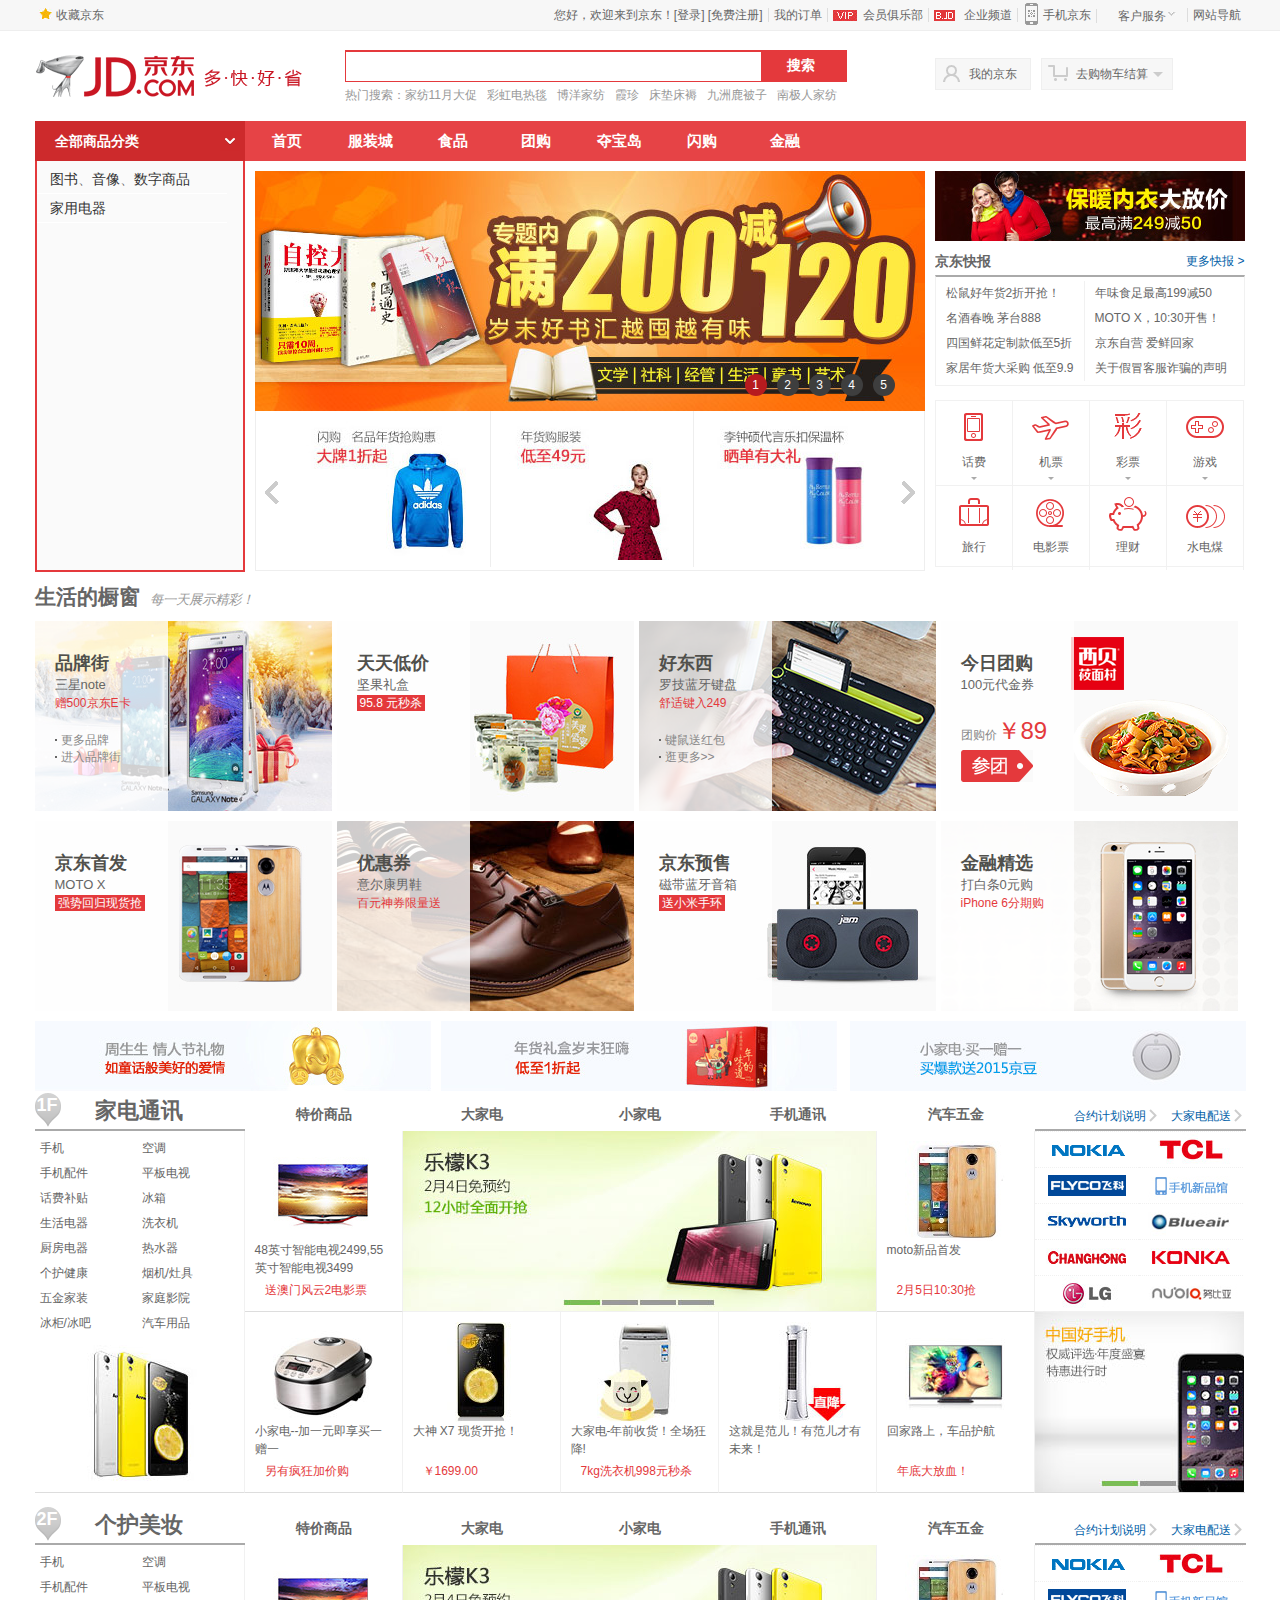
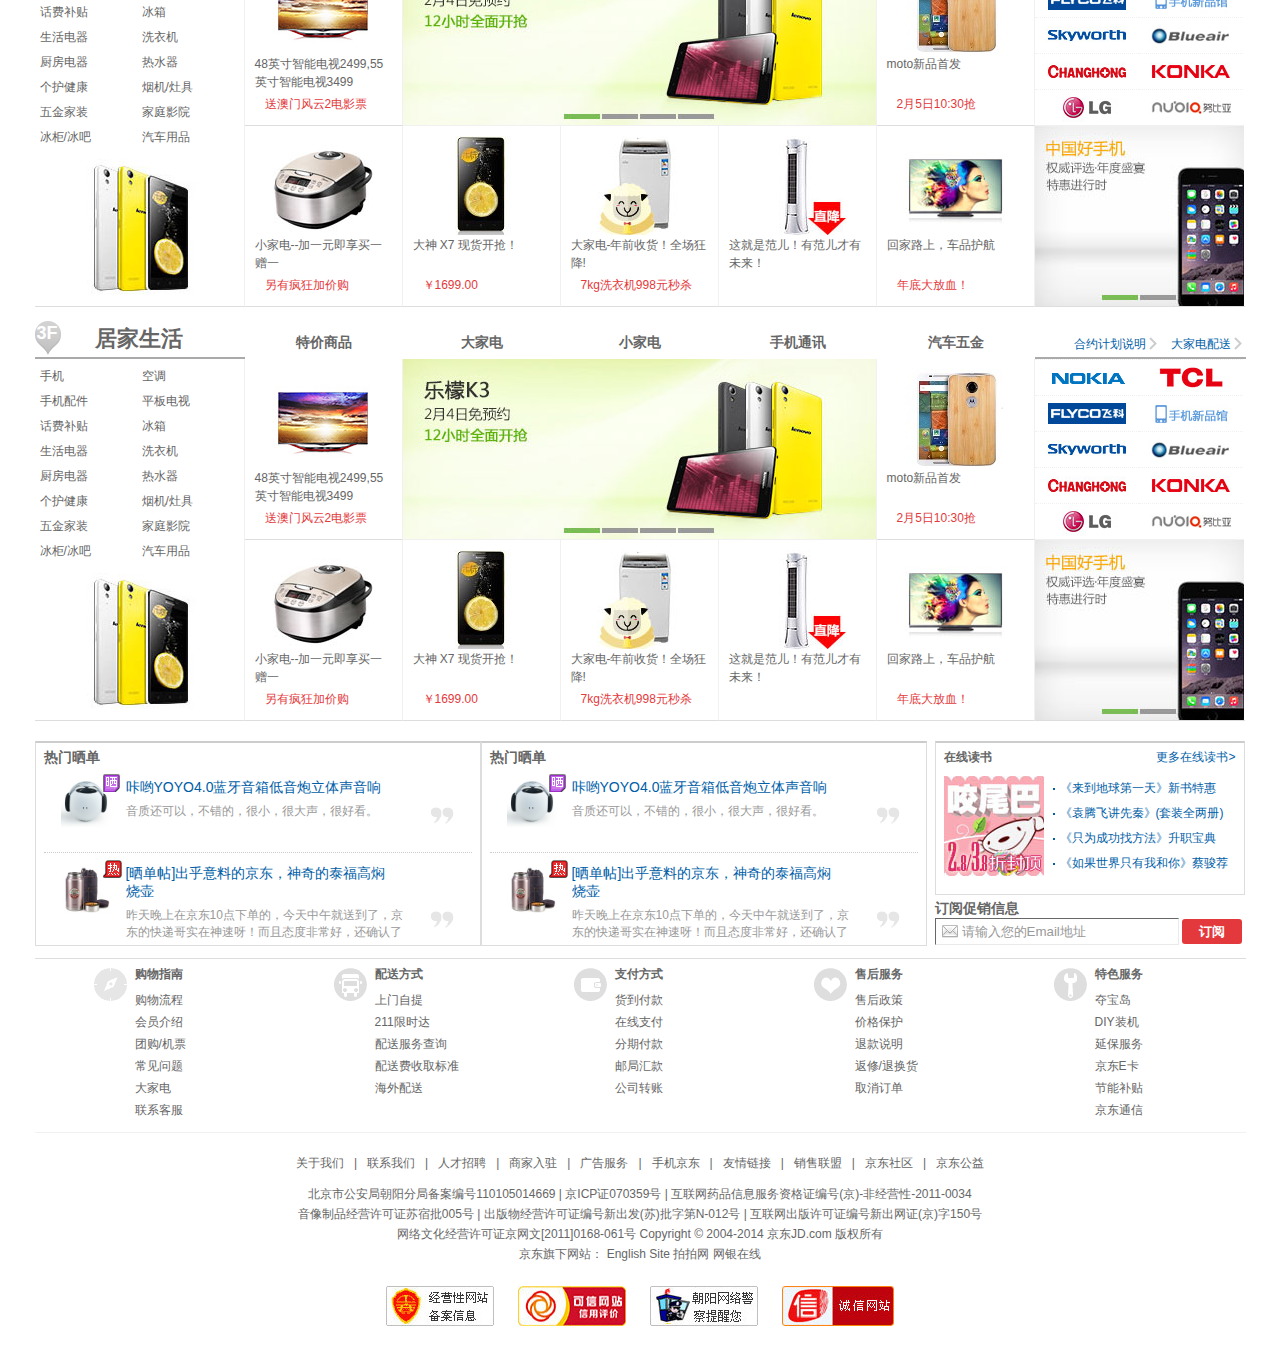
<file: PROJECT/index.html>
<!DOCTYPE HTML>
<html>
<head>
    <title>京东(JD.COM)-综合网购首选-正品低价、品质保障、配送及时、轻松购物！</title>
    <meta charset="utf-8" />
    <link rel="icon" href="images/favicon.ico">
    <link href="css/common.css" type="text/css" rel="Stylesheet" />
    <link href="css/index.css" type="text/css" rel="Stylesheet" />
    <link href="css/animation.css" type="text/css" rel="Stylesheet" />
    <link rel="stylesheet" href="css/login.css">
    <script src="js/jquery-1.11.3.js"></script>
    <script src="js/Chart.bundle.js"></script>
    <script src="js/jd_index.js"></script>
    <script src="js/jd_index_floor.js"></script>
    <style>
        #buy-stat-container {
            float: left;
            width: 1000px;
        }
        #luck-lottery-container {
            float: left;
            text-align: center;
            width: 1000px;
        }
        .selected{
            color:#e4393c;
            font-weight:bold;
        }
    </style>
</head>
<body>
<div class="modal">
    <div class="modal-dialog">
        <div class="modal-content">
            <div class="login-form">
                <div class="login-tab login-tab-l">
                    <a href="javascript:void(0)" style="outline: rgb(109, 109, 109) none 0px;">
                        扫码登录
                    </a>
                </div>
                <div class="login-tab login-tab-r">
                    <a href="javascript:void(0)" class="checked" style="outline: rgb(109, 109, 109) none 0px;">
                        账户登录
                    </a>
                </div>
                <div class="login-box" style="visibility: visible; display: block;">
                    <div class="mt tab-h">
                    </div>
                    <div class="msg-wrap">
                        <div class="msg-warn"><b></b>公共场所不建议自动登录，以防账号丢失</div>
                        <div class="msg-error" style="display: none;"><b></b></div>
                    </div>
                    <div class="mc">
                        <div class="form">
                            <form id="formlogin" action="data/login.php" method="post" onsubmit="return false;">
                                <div class="item item-fore1">
                                    <label for="loginname" class="login-label name-label"></label>
                                    <input id="loginname" type="text" class="itxt" name="loginname" tabindex="1"
                                           autocomplete="off" placeholder="邮箱/用户名/已验证手机">
                                </div>
                                <div id="entry" class="item item-fore2" style="visibility: visible;">
                                    <label class="login-label pwd-label" for="loginpwd"></label>
                                    <input type="password" id="loginpwd" name="loginpwd" class="itxt itxt-error"
                                           tabindex="2" autocomplete="off" placeholder="密码">
                                </div>
                                <div class="item item-fore5">
                                    <div class="login-btn">
                                        <a href="#" class="btn-img btn-entry" id="loginsubmit" tabindex="6">登&nbsp;&nbsp;&nbsp;&nbsp;录</a>
                                    </div>
                                </div>
                            </form>
                        </div>
                    </div>
                </div>
            </div>
        </div>
        </div>
    </div>
</div>

<!--页面顶部! -->
<header id="top">
    <div id="top_box">
        <img src="images/star.jpg" />
        <a href="#">收藏京东</a>
        <div class="rt">
            <ul>
                <li>您好，欢迎来到京东！<a id="login" href="#" >[登录]</a> <a href="regist.html" target="_blank">[免费注册]</a></li>
                <li><b></b><a href="#" >我的订单</a></li>
                <li class="vip"><b></b><a href="#" >会员俱乐部</a></li>
                <li class="dakehu"><b></b><a href="#" >企业频道</a></li>
                <li class="app_jd"><b></b><a href="#" >手机京东</a></li>
                <li class="service"><b></b><a>客户服务</a></li>
                <li><b></b><a >网站导航</a></li>
            </ul>
        </div>
    </div>
</header>
<!--LOGO和搜索框! -->
<div id="top_main">
    <a href="#" class="lf">
        <img src="images/logo-201305.png" alt="LOGO" /></a>
    <div id="search_box" class="lf">
        <div class="search">
            <input id="txtSearch" type="text" class="text" />
            <input class="button" name="" type="button" value="搜索" />
        </div>
        <div class="hot_words">
            <span>热门搜索：</span> <a href="#">家纺11月大促</a> <a href="#">彩虹电热毯</a> <a href="#">博洋家纺</a>
            <a href="#">霞珍</a> <a href="#">床垫床褥</a> <a href="#">九洲鹿被子</a> <a href="#">南极人家纺</a>
        </div>
    </div>
    <div id="my_jd" class="lf">
        我的京东</div>
    <div id="settle_up" class="lf">
        去购物车结算<b></b></div>
</div>
<!--主导航 -->
<nav id="nav">
    <div id="category">
        <a href="#">全部商品分类</a>
        <b></b>
    </div>
    <ul id="nav_items">
        <li><a href="#">首页</a></li>
        <li><a href="#">服装城</a></li>
        <li><a href="#">食品</a></li>
        <li><a href="#">团购</a></li>
        <li><a href="#">夺宝岛</a></li>
        <li><a href="#">闪购</a></li>
        <li><a href="#">金融</a></li>
    </ul>
</nav>

<!--banner部分-->
<article id="banner">
    <ul id="menu" style="display: none">
        <li>
            <h3>
                <a href="#my-order-container">我的订单</a>
            </h3>
        </li>
        <li>
            <h3>
                <a href="#buy-stat-container">消费统计</a>
            </h3>
        </li>
        <li>
            <h3>
                <a href="#luck-lottery-container">幸运抽奖</a>
            </h3>
        </li>
    </ul>
    <div id="huatu">
        <div id="buy-stat-container" style="display: none">
            <canvas id="canvas-buy-stat" width="1000px" height="407px">
                您的浏览器不支持Canvas绘图！
            </canvas>
        </div>
        <div id="luck-lottery-container" style="display: none">
            <button id="bt-lottery" type="button" >正在加载抽奖统计信息...</button> <br><br>
            <canvas id="canvas-lottery" width="1000px" height="500px"></canvas>
        </div>
    </div>
    <ul id="cate_box">
        <li>
            <h3>
                <a href="#">图书</a>、<a href="#">音像</a>、<a href="#">数字商品</a>
            </h3>
            <div class="sub_cate_box">
                <div class="sub_cate_items">
                    <div>
                        <a href="#">电子书</a>
                        <p>
                            <a href="#">免费</a>
                            <a href="#">小说</a>
                            <a href="#">励志与成功</a>
                            <a href="#">婚恋/两性</a>
                            <a href="#">文学</a>
                            <a href="#">经营</a>
                            <a href="#">畅读VIP</a>
                        </p>
                    </div>
                    <div>
                        <a href="#">数字音乐</a>
                        <p>
                            <a href="#">通俗流行</a>
                            <a href="#">古典音乐</a>
                            <a href="#">摇滚说唱</a>
                            <a href="#">爵士蓝调</a>
                            <a href="#">乡村民谣</a>
                            <a href="#">有声读物</a>
                        </p>
                    </div>
                    <div>
                        <a href="#">音像</a>
                        <p>
                            <a href="#">音乐</a>
                            <a href="#">影视</a>
                            <a href="#">教育音像</a>
                            <a href="#">游戏</a>
                        </p>
                    </div>
                    <div>
                        <a href="#">文艺</a>
                        <p>
                            <a href="#">小说</a>
                            <a href="#">文学</a>
                            <a href="#">青春文学</a>
                            <a href="#">传记</a>
                            <a href="#">艺术</a>
                        </p>
                    </div>
                </div>
                <div class="sub_cate_banner">
                    <div><img src="images/cate_banner_01.jpg" /></div>
                    <div><img src="images/cate_banner_02.jpg" /></div>
                    <div>
                        <h4>推荐品牌出版商/书店</h4>
                        <ul>
                            <li><a href="#">中华书局</a></li>
                            <li><a href="#">人民邮电出版社</a></li>
                            <li><a href="#">上海世纪出版股份有限公司</a></li>
                            <li><a href="#">电子工业出版社</a></li>
                            <li><a href="#">三联书店</a></li>
                            <li><a href="#">浙江少年儿童出版社</a></li>
                        </ul>
                    </div>
                </div>
                <div class="close">×</div>
            </div>
        </li>
        <li>
            <h3>
                <a href="#">家用电器</a>
            </h3>
        </li>
    </ul>
    <div id="slider_box">
        <div id="slider">
            <ul id="imgs">
            </ul>
            <ul id="indexs">
            </ul>
        </div>
        <div class="ad">
            <span class="preview"><a href="#"></a></span>
            <ul>
                <li><a href="#"><img src="images/index/ad_01.jpg"></a></li>
                <li><a href="#"><img src="images/index/ad_02.jpg"></a></li>
                <li class="li_last"><a href="#"><img src="images/index/ad_03.jpg"></a></li>
            </ul>
            <span class="next"><a href="#"></a></span>
        </div>
    </div>
    <div id="focus_extra">
        <div class="ad"><a href="#"><img src="images/index/ad_focus.jpg" /></a></div>
        <div id="news">
            <div class="title">
                <span>京东快报</span>
                <a href="#">更多快报&nbsp;&gt;</a>
            </div>
            <div class="context">
                <ul class="lf">
                    <li><a href="#">松鼠好年货2折开抢！</a></li>
                    <li><a href="#">名酒春晚 茅台888</a></li>
                    <li><a href="#">四国鲜花定制款低至5折</a></li>
                    <li><a href="#">家居年货大采购 低至9.9</a></li>
                </ul>
                <ul class="rt right">
                    <li><a href="#">年味食足最高199减50</a></li>
                    <li><a href="#">MOTO X，10:30开售！</a></li>
                    <li><a href="#">京东自营 爱鲜回家</a></li>
                    <li><a href="#">关于假冒客服诈骗的声明</a></li>
                </ul>
            </div>
        </div>
        <div id="virtuals">
            <ul>
                <li id="huafei"><a href="#"><s></s>话费<i></i></a></li>
                <li id="jipiao"><a><s></s>机票<i></i></a></li>
                <li id="caipiao"><a><s></s>彩票<i></i></a></li>
                <li id="youxi"><a href="#"><s></s>游戏<i></i></a></li>
                <li id="lvxing"><a href="#"><s></s>旅行</a></li>
                <li id="dianyingpiao"><a href="#"><s></s>电影票</a></li>
                <li id="licai"><a href="#"><s></s>理财</a></li>
                <li id="shuidianmei"><a href="#"><s></s>水电煤</a></li>
            </ul>
        </div>
    </div>
</article>
<!--主体内容! -->
<section id="main" class="clear">
    <!--广告-->
    <div id="show_box">
        <p>生活的橱窗<span>每一天展示精彩！</span></p>
        <ul>
            <li class="pinpaijie">
                <b></b>
                <div>
                    <h3>品牌街</h3>
                    <h4>三星note</h4>
                    <p>赠500京东E卡</p>
                    <ul>
                        <li><i></i>更多品牌</li>
                        <li><i></i>进入品牌街</li>
                    </ul>
                </div>
            </li>
            <li class="dijia">
                <b></b>
                <div>
                    <h3>天天低价</h3>
                    <h4>坚果礼盒</h4>
                    <span>95.8 元秒杀</span>
                </div>
            </li>
            <li class="haodongxi">
                <b></b>
                <div>
                    <h3>好东西</h3>
                    <h4>罗技蓝牙键盘</h4>
                    <p>舒适键入249</p>
                    <ul>
                        <li><i></i>键鼠送红包</li>
                        <li><i></i>逛更多&gt;&gt;</li>
                    </ul>
                </div>
            </li>
            <li class="tuangou">
                <b></b>
                <div>
                    <h3>今日团购</h3>
                    <h4>100元代金券</h4>
                    <div>
                        团购价<span>￥89</span>
                    </div>
                </div>
            </li>
            <li class="shoufa">
                <b></b>
                <div>
                    <h3>京东首发</h3>
                    <h4>MOTO X</h4>
                    <span>强势回归现货抢</span>
                </div>
            </li>
            <li class="youhuiquan">
                <b></b>
                <div>
                    <h3>优惠券</h3>
                    <h4>意尔康男鞋</h4>
                    <p>百元神券限量送</p>
                </div>
            </li>
            <li class="yushou">
                <b></b>
                <div>
                    <h3>京东预售</h3>
                    <h4>磁带蓝牙音箱</h4>
                    <span>送小米手环</span>
                </div>
            </li>
            <li class="jinrong">
                <b></b>
                <div>
                    <h3>金融精选</h3>
                    <h4>打白条0元购</h4>
                    <p>iPhone 6分期购</p>
                </div>
            </li>
        </ul>
    </div>

    <ul id="ad_box" class="clear">
        <li><a href="#"><img src="images/index/ad_small_01.jpg" /></a></li>
        <li><a href="#"><img src="images/index/ad_small_02.jpg" /></a></li>
        <li class="last"><a href="#"><img src="images/index/ad_small_03.jpg" /></a></li>
    </ul>
    <div class="elevator" id="elevator">
        <ul>
            <li class="handler" data-idx="1">
                <a href="javascript:;">1F</a>
                <a class="etitle" href="javascript:;">家电通讯</a>
            </li>
            <li class="handler" data-idx="2">
                <a href="javascript:;">2F</a>
                <a class="etitle" href="javascript:;">个护美妆</a>
            </li>
            <li class="handler" data-idx="3">
                <a href="javascript:;">3F</a>
                <a class="etitle" href="javascript:;">居家生活</a>
            </li>
        </ul>
    </div>
    <!--第一楼-->
    <div class="floor" id="f1">
        <!--头部-->
        <header>
            <span>1F</span>
            <p>家电通讯</p>
            <ul class="tab">
                <li><a href="＃">特价商品</a></li>
                <li><a href="＃">大家电</a></li>
                <li><a href="＃">小家电</a></li>
                <li><a href="＃">手机通讯</a></li>
                <li><a href="＃">汽车五金</a></li>
            </ul>
            <ul class="link">
                <li><a href="#">大家电配送</a></li>
                <li><a href="#">合约计划说明</a></li>
            </ul>
        </header>
        <!--左侧-->
        <aside>
            <ul>
                <li><a href="#">手机</a></li>
                <li><a href="#">空调</a></li>
                <li><a href="#">手机配件</a></li>
                <li><a href="#">平板电视</a></li>
                <li><a href="#">话费补贴</a></li>
                <li><a href="#">冰箱</a></li>
                <li><a href="#">生活电器</a></li>
                <li><a href="#">洗衣机</a></li>
                <li><a href="#">厨房电器</a></li>
                <li><a href="#">热水器</a></li>
                <li><a href="#">个护健康</a></li>
                <li><a href="#">烟机/灶具</a></li>
                <li><a href="#">五金家装</a></li>
                <li><a href="#">家庭影院</a></li>
                <li><a href="#">冰柜/冰吧</a></li>
                <li><a href="#">汽车用品</a></li>
            </ul>
            <span><img src="images/index/fl_01.jpg" /></span>
        </aside>
        <!--中间栏-->
        <section>
            <dl>
                <dt><img src="images/index/fl_dl_01.jpg"></dt>
                <dd><a href="#">48英寸智能电视2499,55英寸智能电视3499</a></dd>
                <dd><b>送澳门风云2电影票</b></dd>
            </dl>
            <div><a href="#"><img src="images/index/fl_ad_01.jpg" width="473" height="180"></a></div>
            <dl>
                <dt><img src="images/index/fl_dl_02.jpg"></dt>
                <dd><a href="#">moto新品首发</a></dd>
                <dd><b>2月5日10:30抢</b></dd>
            </dl>
            <dl>
                <dt><img src="images/index/fl_dl_03.jpg"></dt>
                <dd><a href="#">小家电--加一元即享买一赠一</a></dd>
                <dd><b>另有疯狂加价购</b></dd>
            </dl>
            <dl>
                <dt><img src="images/index/fl_dl_04.jpg"></dt>
                <dd><a href="#">大神 X7 现货开抢！</a></dd>
                <dd><b>￥<span>1699</span>.00</b></dd>
            </dl>
            <dl>
                <dt><img src="images/index/fl_dl_05.jpg"></dt>
                <dd><a href="#">大家电-年前收货！全场狂降!</a></dd>
                <dd><b>7kg洗衣机998元秒杀</b></dd>
            </dl>
            <dl>
                <dt><img src="images/index/fl_dl_06.jpg"></dt>
                <dd><a href="#">这就是范儿！有范儿才有未来！</a></dd>
            </dl>
            <dl>
                <dt><img src="images/index/fl_dl_07.jpg"></dt>
                <dd><a href="#">回家路上，车品护航</a></dd>
                <dd><b>年底大放血！</b></dd>
            </dl>
        </section>
        <!--右侧栏-->
        <aside class="floor_right">
            <ul>
                <li><img src="images/index/rBEQWVFQLqgIAAAAAAAFbgvhBqMAAC0MAP_3cIAAAWG414.gif" /></li>
                <li><img src="images/index/537b3138N3205302e.jpg" /></li>
                <li><img src="images/index/53829f6eNa98427dc.jpg" /></li>
                <li><img src="images/index/rBEhUlHmCN0IAAAAAAASpGQ8IDYAABK2AP_yHEAABK8207.jpg" /></li>
                <li><img src="images/index/537b316bN35574fff.jpg" /></li>
                <li><img src="images/index/54caf3a2N56357d7c.jpg" /></li>
                <li><img src="images/index/537b3173Ne74bf3cf.jpg" /></li>
                <li><img src="images/index/537b3152Nf0573a0d.jpg" /></li>
                <li><img src="images/index/537b3130N7591211b.jpg" /></li>
                <li><img src="images/index/rBEbRlN5zCsIAAAAAAALfFfJRv8AACGGgO__3sAAAuU660.jpg" /></li>
            </ul>
            <a href="#"><img src="images/index/fl_ad_02.jpg"></a>
        </aside>
    </div>

    <!--第二楼-->
    <div class="floor" id="f2">
        <!--头部-->
        <header>
            <span>2F</span>
            <p>个护美妆</p>
            <ul class="tab">
                <li><a href="＃">特价商品</a></li>
                <li><a href="＃">大家电</a></li>
                <li><a href="＃">小家电</a></li>
                <li><a href="＃">手机通讯</a></li>
                <li><a href="＃">汽车五金</a></li>
            </ul>
            <ul class="link">
                <li><a href="#">大家电配送</a></li>
                <li><a href="#">合约计划说明</a></li>
            </ul>
        </header>
        <!--左侧-->
        <aside>
            <ul>
                <li><a href="#">手机</a></li>
                <li><a href="#">空调</a></li>
                <li><a href="#">手机配件</a></li>
                <li><a href="#">平板电视</a></li>
                <li><a href="#">话费补贴</a></li>
                <li><a href="#">冰箱</a></li>
                <li><a href="#">生活电器</a></li>
                <li><a href="#">洗衣机</a></li>
                <li><a href="#">厨房电器</a></li>
                <li><a href="#">热水器</a></li>
                <li><a href="#">个护健康</a></li>
                <li><a href="#">烟机/灶具</a></li>
                <li><a href="#">五金家装</a></li>
                <li><a href="#">家庭影院</a></li>
                <li><a href="#">冰柜/冰吧</a></li>
                <li><a href="#">汽车用品</a></li>
            </ul>
            <span><img src="images/index/fl_01.jpg" /></span>
        </aside>
        <!--中间栏-->
        <section>
            <dl>
                <dt><img src="images/index/fl_dl_01.jpg"></dt>
                <dd><a href="#">48英寸智能电视2499,55英寸智能电视3499</a></dd>
                <dd><b>送澳门风云2电影票</b></dd>
            </dl>
            <div><a href="#"><img src="images/index/fl_ad_01.jpg" width="473" height="180"></a></div>
            <dl>
                <dt><img src="images/index/fl_dl_02.jpg"></dt>
                <dd><a href="#">moto新品首发</a></dd>
                <dd><b>2月5日10:30抢</b></dd>
            </dl>
            <dl>
                <dt><img src="images/index/fl_dl_03.jpg"></dt>
                <dd><a href="#">小家电--加一元即享买一赠一</a></dd>
                <dd><b>另有疯狂加价购</b></dd>
            </dl>
            <dl>
                <dt><img src="images/index/fl_dl_04.jpg"></dt>
                <dd><a href="#">大神 X7 现货开抢！</a></dd>
                <dd><b>￥<span>1699</span>.00</b></dd>
            </dl>
            <dl>
                <dt><img src="images/index/fl_dl_05.jpg"></dt>
                <dd><a href="#">大家电-年前收货！全场狂降!</a></dd>
                <dd><b>7kg洗衣机998元秒杀</b></dd>
            </dl>
            <dl>
                <dt><img src="images/index/fl_dl_06.jpg"></dt>
                <dd><a href="#">这就是范儿！有范儿才有未来！</a></dd>
            </dl>
            <dl>
                <dt><img src="images/index/fl_dl_07.jpg"></dt>
                <dd><a href="#">回家路上，车品护航</a></dd>
                <dd><b>年底大放血！</b></dd>
            </dl>
        </section>
        <!--右侧栏-->
        <aside class="floor_right">
            <ul>
                <li><img src="images/index/rBEQWVFQLqgIAAAAAAAFbgvhBqMAAC0MAP_3cIAAAWG414.gif" /></li>
                <li><img src="images/index/537b3138N3205302e.jpg" /></li>
                <li><img src="images/index/53829f6eNa98427dc.jpg" /></li>
                <li><img src="images/index/rBEhUlHmCN0IAAAAAAASpGQ8IDYAABK2AP_yHEAABK8207.jpg" /></li>
                <li><img src="images/index/537b316bN35574fff.jpg" /></li>
                <li><img src="images/index/54caf3a2N56357d7c.jpg" /></li>
                <li><img src="images/index/537b3173Ne74bf3cf.jpg" /></li>
                <li><img src="images/index/537b3152Nf0573a0d.jpg" /></li>
                <li><img src="images/index/537b3130N7591211b.jpg" /></li>
                <li><img src="images/index/rBEbRlN5zCsIAAAAAAALfFfJRv8AACGGgO__3sAAAuU660.jpg" /></li>
            </ul>
            <a href="#"><img src="images/index/fl_ad_02.jpg"></a>
        </aside>
    </div>

    <!--第三楼-->
    <div class="floor" id="f3">
        <!--头部-->
        <header>
            <span>3F</span>
            <p>居家生活</p>
            <ul class="tab">
                <li><a href="＃">特价商品</a></li>
                <li><a href="＃">大家电</a></li>
                <li><a href="＃">小家电</a></li>
                <li><a href="＃">手机通讯</a></li>
                <li><a href="＃">汽车五金</a></li>
            </ul>
            <ul class="link">
                <li><a href="#">大家电配送</a></li>
                <li><a href="#">合约计划说明</a></li>
            </ul>
        </header>
        <!--左侧-->
        <aside>
            <ul>
                <li><a href="#">手机</a></li>
                <li><a href="#">空调</a></li>
                <li><a href="#">手机配件</a></li>
                <li><a href="#">平板电视</a></li>
                <li><a href="#">话费补贴</a></li>
                <li><a href="#">冰箱</a></li>
                <li><a href="#">生活电器</a></li>
                <li><a href="#">洗衣机</a></li>
                <li><a href="#">厨房电器</a></li>
                <li><a href="#">热水器</a></li>
                <li><a href="#">个护健康</a></li>
                <li><a href="#">烟机/灶具</a></li>
                <li><a href="#">五金家装</a></li>
                <li><a href="#">家庭影院</a></li>
                <li><a href="#">冰柜/冰吧</a></li>
                <li><a href="#">汽车用品</a></li>
            </ul>
            <span><img src="images/index/fl_01.jpg" /></span>
        </aside>
        <!--中间栏-->
        <section>
            <dl>
                <dt><img src="images/index/fl_dl_01.jpg"></dt>
                <dd><a href="#">48英寸智能电视2499,55英寸智能电视3499</a></dd>
                <dd><b>送澳门风云2电影票</b></dd>
            </dl>
            <div><a href="#"><img src="images/index/fl_ad_01.jpg" width="473" height="180"></a></div>
            <dl>
                <dt><img src="images/index/fl_dl_02.jpg"></dt>
                <dd><a href="#">moto新品首发</a></dd>
                <dd><b>2月5日10:30抢</b></dd>
            </dl>
            <dl>
                <dt><img src="images/index/fl_dl_03.jpg"></dt>
                <dd><a href="#">小家电--加一元即享买一赠一</a></dd>
                <dd><b>另有疯狂加价购</b></dd>
            </dl>
            <dl>
                <dt><img src="images/index/fl_dl_04.jpg"></dt>
                <dd><a href="#">大神 X7 现货开抢！</a></dd>
                <dd><b>￥<span>1699</span>.00</b></dd>
            </dl>
            <dl>
                <dt><img src="images/index/fl_dl_05.jpg"></dt>
                <dd><a href="#">大家电-年前收货！全场狂降!</a></dd>
                <dd><b>7kg洗衣机998元秒杀</b></dd>
            </dl>
            <dl>
                <dt><img src="images/index/fl_dl_06.jpg"></dt>
                <dd><a href="#">这就是范儿！有范儿才有未来！</a></dd>
            </dl>
            <dl>
                <dt><img src="images/index/fl_dl_07.jpg"></dt>
                <dd><a href="#">回家路上，车品护航</a></dd>
                <dd><b>年底大放血！</b></dd>
            </dl>
        </section>
        <!--右侧栏-->
        <aside class="floor_right">
            <ul>
                <li><img src="images/index/rBEQWVFQLqgIAAAAAAAFbgvhBqMAAC0MAP_3cIAAAWG414.gif" /></li>
                <li><img src="images/index/537b3138N3205302e.jpg" /></li>
                <li><img src="images/index/53829f6eNa98427dc.jpg" /></li>
                <li><img src="images/index/rBEhUlHmCN0IAAAAAAASpGQ8IDYAABK2AP_yHEAABK8207.jpg" /></li>
                <li><img src="images/index/537b316bN35574fff.jpg" /></li>
                <li><img src="images/index/54caf3a2N56357d7c.jpg" /></li>
                <li><img src="images/index/537b3173Ne74bf3cf.jpg" /></li>
                <li><img src="images/index/537b3152Nf0573a0d.jpg" /></li>
                <li><img src="images/index/537b3130N7591211b.jpg" /></li>
                <li><img src="images/index/rBEbRlN5zCsIAAAAAAALfFfJRv8AACGGgO__3sAAAuU660.jpg" /></li>
            </ul>
            <a href="#"><img src="images/index/fl_ad_02.jpg"></a>
        </aside>
    </div>

    <!--其他部分-->
    <div id="content_other">
        <div class="share">
            <p>热门晒单</p>
            <ul>
                <li>
                    <i class="shai"></i>
                    <a href="#"><img src="images/index/share_01.jpg" /></a>
                    <h3><a href="#">咔哟YOYO4.0蓝牙音箱低音炮立体声音响</a></h3>
                    <p><a href="#">音质还可以，不错的，很小，很大声，很好看。</a></p>
                </li>
                <li>
                    <i class="hot"></i>
                    <a href="#"><img src="images/index/share_02.jpg" /></a>
                    <h3><a href="#">[晒单帖]出乎意料的京东，神奇的泰福高焖烧壶</a></h3>
                    <p><a href="#">昨天晚上在京东10点下单的，今天中午就送到了，京东的快递哥实在神速呀！而且态度非常好，还确认了</a></p>
                </li>
            </ul>
        </div>
        <div class="share">
            <p>热门晒单</p>
            <ul>
                <li>
                    <i class="shai"></i>
                    <a href="#"><img src="images/index/share_01.jpg" /></a>
                    <h3><a href="#">咔哟YOYO4.0蓝牙音箱低音炮立体声音响</a></h3>
                    <p><a href="#">音质还可以，不错的，很小，很大声，很好看。</a></p>
                </li>
                <li>
                    <i class="hot"></i>
                    <a href="#"><img src="images/index/share_02.jpg" /></a>
                    <h3><a href="#">[晒单帖]出乎意料的京东，神奇的泰福高焖烧壶</a></h3>
                    <p><a href="#">昨天晚上在京东10点下单的，今天中午就送到了，京东的快递哥实在神速呀！而且态度非常好，还确认了</a></p>
                </li>
            </ul>
        </div>

        <div class="more">
            <div class="reading">
                <p>
                    <span>在线读书</span>
                    <a href="#">更多在线读书&gt;</a>
                </p>
                <img src="images/index/reading.jpg" />
                <ul>
                    <li><s></s><a href="#">《来到地球第一天》新书特惠</a></li>
                    <li><s></s><a href="#">《袁腾飞讲先秦》(套装全两册)</a></li>
                    <li><s></s><a href="#">《只为成功找方法》升职宝典</a></li>
                    <li><s></s><a href="#">《如果世界只有我和你》蔡骏荐</a></li>
                </ul>
            </div>
            <div class="order">
                <p>订阅促销信息</p>
                <input name="email" value="请输入您的Email地址" />
                <button>订阅</button>
            </div>
        </div>
    </div>
</section>
<!--购物指南、配送方式等! -->
<footer id="foot_box">
    <p class="shopping_guide"></p>
    <ul>
        <li><b>购物指南</b></li>
        <li><a href="#">购物流程</a></li>
        <li><a href="#">会员介绍</a></li>
        <li><a href="#">团购/机票</a></li>
        <li><a href="#">常见问题</a></li>
        <li><a href="#">大家电</a></li>
        <li><a href="#">联系客服</a></li>
    </ul>
    <p class="send_type"></p>
    <ul>
        <li><b>配送方式</b></li>
        <li><a href="#">上门自提</a></li>
        <li><a href="#">211限时达</a></li>
        <li><a href="#">配送服务查询</a></li>
        <li><a href="#">配送费收取标准</a></li>
        <li><a href="#">海外配送</a></li>
    </ul>
    <p class="pay_type"></p>
    <ul>
        <li><b>支付方式</b></li>
        <li><a href="#">货到付款</a></li>
        <li><a href="#">在线支付</a></li>
        <li><a href="#">分期付款</a></li>
        <li><a href="#">邮局汇款</a></li>
        <li><a href="#">公司转账</a></li>
    </ul>
    <p class="sale_service"></p>
    <ul>
        <li><b>售后服务</b></li>
        <li><a href="#">售后政策</a></li>
        <li> <a href="#">价格保护</a></li>
        <li><a href="#">退款说明</a></li>
        <li><a href="#">返修/退换货</a></li>
        <li><a href="#">取消订单</a></li>
    </ul>
    <p class="special_service"></p>
    <ul>
        <li><b>特色服务</b></li>
        <li><a href="#">夺宝岛</a></li>
        <li><a href="#">DIY装机</a></li>
        <li><a href="#">延保服务</a></li>
        <li><a href="#">京东E卡</a></li>
        <li> <a href="#">节能补贴</a></li>
        <li> <a href="#">京东通信</a></li>
    </ul>
</footer>
<!--页面底部! -->
<footer id="footer">
    <div class="links"><a href="#">关于我们</a>|<a href="#">联系我们</a>|<a href="#">人才招聘</a>|<a href="#">商家入驻</a>|<a href="#">广告服务</a>|<a href="#">手机京东</a>|<a href="#">友情链接</a>|<a href="#">销售联盟</a>|<a href="#">京东社区</a>|<a href="#">京东公益</a></div>
    <div class="copyright">北京市公安局朝阳分局备案编号110105014669  |  京ICP证070359号  |  互联网药品信息服务资格证编号(京)-非经营性-2011-0034<br />
        <a href="#">音像制品经营许可证苏宿批005号 </a> |  出版物经营许可证编号新出发(苏)批字第N-012号  |  互联网出版许可证编号新出网证(京)字150号<br />
        <a href="#">网络文化经营许可证京网文[2011]0168-061号 </a> Copyright © 2004-2014 京东JD.com 版权所有 <br />
        京东旗下网站：
        <a href="#">English Site</a> <a href="#">拍拍网</a> <a href="#">网银在线</a>
    </div>
    <div class="authentication">
        <a href=""><img src="images/jy.jpg" width="108" height="40" /></a>
        <a href=""><img src="images/kx.jpg" width="108" height="40" /></a>
        <a href=""><img src="images/cy.jpg" width="108" height="40" /></a>
        <a href=""><img src="images/cx.jpg" width="112" height="40" /></a>
    </div>
</footer>
<script src="js/login.js"></script>
</body>
</html>
</file>
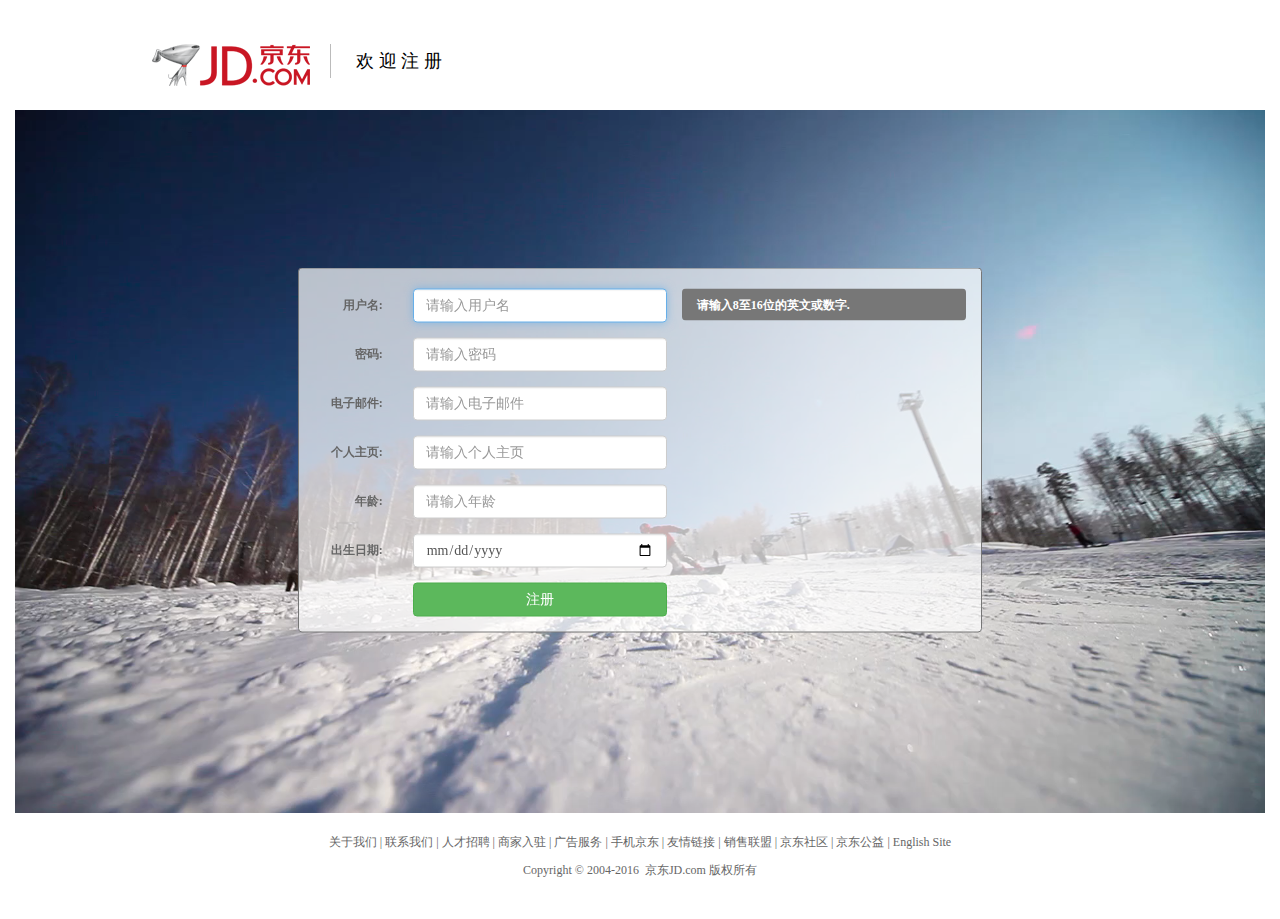
<file: PROJECT/regist.html>
<!DOCTYPE html>
<html>
<head>
    <meta http-equiv="Content-Type" content="text/html; charset=GBK">

    <meta http-equiv="X-UA-Compatible" content="IE=Edge">
    <title>����-����ע��</title>
    <link rel="icon" href="images/favicon.ico">
    <link rel="stylesheet" href="css/style.css">
    <link charset="utf-8" rel="stylesheet" href="css/regist.css">
    <style>
        .content {
            position: absolute;
            top: 50%;
            left: 50%;
            transform: translate(-50%, -50%);
            z-index: 3;
        }
        .header {
            color: white;
        }
        .form {
            border: 1px solid #777777;
            border-radius: 4px;
            padding-top: 20px;
            padding-right: 30px;
            margin-right: 20%;
            margin-left: 20%;
            background-color: rgba(255,255,255,0.7);
        }
        .control-error {
            padding-top: 7px;
            padding-bottom: 7px;
            margin-bottom: 0;
            text-align: left;
            background-color: #d9534f;
            border-radius: 4px;
            color: #ffffff;
        }
        .control-success {
            padding-top: 7px;
            padding-bottom: 7px;
            margin-bottom: 0;
            text-align: left;
            background-color: #5cb85c;
            border-radius: 4px;
            color: #ffffff;
        }
        .control-default {
            padding-top: 7px;
            padding-bottom: 7px;
            margin-bottom: 0;
            text-align: left;
            background-color: #777;
            border-radius: 4px;
            color: #ffffff;
        }
        .show {
            display: block;
        }
        .hide {
            display: none;
        }
        .video-frame {
            position: relative;
            width: 100%;
            height: auto;
            margin-top: 40px;
            margin-bottom: 20px;
        }
        video {
            width: 100%;
            height: auto;
            object-fit: contain;
        }
    </style>
</head>
<body>
<!-- SDK ��¼ -->
<div class="w">
    <div id="logo">
        <a href="javascript:return false;" class="logo">
            <img src="images/logo-201305-b.png" alt="����" width="170" height="60">
        </a>
        <div class="logo-title">�� ӭ ע ��</div>
    </div>
</div>
<div class="video-frame container" poster="videos/home-hero-video-desktop-still.jpg">
    <video class="center-block" autoplay loop src="video/SnowBoarding_shutterstockRF_1178125_1080_HD_ZH-CN.mp4"></video>
</div>
<div class="content container">
    <form class="form form-horizontal" action="#">
        <div class="form-group">
            <label class="col-md-2 control-label" for="username">�û���:</label>
            <div class="col-md-5">
                <input id="username" type="text" class="form-control" autofocus placeholder="�������û���" required pattern="^[a-zA-Z0-9]{8,16}$">
            </div>
            <label id="usernameTip" class="col-md-5 hide control-default">������8��16λ��Ӣ�Ļ�����.</label>
        </div>
        <div class="form-group">
            <label class="col-md-2 control-label" for="password">����:</label>
            <div class="col-md-5">
                <input id="password" type="password" class="form-control" placeholder="����������" required pattern="^[0-9]{6,12}$">
            </div>
            <label id="passwordTip" class="col-md-5 hide control-default">������6��12λ������.</label>
        </div>
        <div class="form-group">
            <label class="col-md-2 control-label" for="email">�����ʼ�:</label>
            <div class="col-md-5">
                <input id="email" type="email" class="form-control" placeholder="����������ʼ�" required>
            </div>
            <label id="emailTip" class="col-md-5 hide control-default">��������ĵ����ʼ���ַ.</label>
        </div>
        <div class="form-group">
            <label class="col-md-2 control-label" for="home">������ҳ:</label>
            <div class="col-md-5">
                <input id="home" type="url" class="form-control" placeholder="�����������ҳ">
            </div>
            <label id="homeTip" class="col-md-5 hide control-default">��������ĸ�����ҳ(����ɺ���).</label>
        </div>
        <div class="form-group">
            <label class="col-md-2 control-label" for="age">����:</label>
            <div class="col-md-5">
                <input id="age" type="number" class="form-control" placeholder="����������" required min="18" max="50" step="1">
            </div>
            <label id="ageTip" class="col-md-5 hide control-default">�������������.</label>
        </div>
        <div class="form-group">
            <label class="col-md-2 control-label" for="birth">��������:</label>
            <div class="col-md-5">
                <input id="birth" type="date" class="form-control" placeholder="�������������">
            </div>
            <label id="birthTip" class="col-md-5 hide control-default">��ѡ����ĳ�������.</label>
        </div>
        <div class="form-group">
            <div class="col-md-5 col-md-push-2">
                <input type="submit" value="ע��" class="btn btn-success btn-block">
            </div>
        </div>
    </form>
</div>
<script>
    //TODO ��ɱ���2.0����֤�߼�
    //TODO 1.�û�������֤
    var username = document.getElementById("username");
    var usernameTip = document.getElementById("usernameTip");
    /*//TODO ��ʾĬ�ϵ���ʾ��Ϣ
    getFocus(username,usernameTip,"������8��16λ��Ӣ�Ļ�����.");
    //TODO ������֤
    formValidaty(username,usernameTip,"�û���");*/

    formValidity(username,usernameTip,{
        "default" : "������8��16λ��Ӣ�Ļ�����.",
        "error" : "�û���"
    });


    //TODO �������֤
    var password = document.getElementById("password");
    var passwordTip = document.getElementById("passwordTip");
    password.onfocus = function(){
        passwordTip.className = "col-md-5 show control-default";
        passwordTip.innerHTML = "������6��12λ������.";
    }
    password.onblur = function(){
        if(password.validity.valid){
            passwordTip.className = "col-md-5 show control-success";
            passwordTip.innerHTML = "����������ȷ.";
        }else if(password.validity.valueMissing){
            passwordTip.className = "col-md-5 show control-error";
            passwordTip.innerHTML = "���벻��Ϊ��.";
        }else if(password.validity.patternMismatch){
            passwordTip.className = "col-md-5 show control-error";
            passwordTip.innerHTML = "������������.";
        }
    }

    /*//TODO ��ȡ������߼�
    function getFocus(elem,elemTip,text){
        elem.onfocus = function(){
            //TODO ɾ�� .hide,���� .show
            elemTip.className = "col-md-5 show control-default";
            elemTip.innerHTML = text;
        }
    }*/


    /*//TODO ������֤���߼�
    function formValidaty(elem,elemTip,text){
        elem.onblur = function(){
            if(elem.validity.valid){
                elemTip.className = "col-md-5 show control-success";
                elemTip.innerHTML = text+"������ȷ.";
            }else if(elem.validity.valueMissing){
                elemTip.className = "col-md-5 show control-error";
                elemTip.innerHTML = text+
"����Ϊ��.";
            }else if(elem.validity.patternMismatch){
                elemTip.className = "col-md-5 show control-error";
                elemTip.innerHTML = text+
"��������.";
            }
        }
    }*/

    /*
      TODO ��װһ������ - ����Ԫ�صĻ�ȡ�����ʧȥ�����¼�
      TODO �β�
      TODO * elem - ��Ӧ���������Ԫ��(username)
      TODO * elemTip - ��Ӧ���������Ԫ����ʾ(usernameTip)
      TODO * text - ��Ӧ����ʾ��Ϣ����
      TODO   {
      TODO       "default" : "",
      TODO       "error" : ""
      TODO   }
     */
    function formValidity(elem,elemTip,text){
        elem.onfocus = function(){
            elemTip.className = "col-md-5 show control-default";
            elemTip.innerHTML = text.default;;
        }
        elem.onblur = function(){
            if(elem.validity.valid){
                elemTip.className = "col-md-5 show control-success";
                elemTip.innerHTML = text.error+"������ȷ.";
            }else if(elem.validity.valueMissing){
                elemTip.className = "col-md-5 show control-error";
                elemTip.innerHTML = text.error+"����Ϊ��.";
            }else if(elem.validity.patternMismatch){
                elemTip.className = "col-md-5 show control-error";
                elemTip.innerHTML = text.error+"��������.";
            }
        }
    }
</script>
<div class="w">
    <div id="footer-2013">
        <div class="links">
            <a rel="nofollow" target="_blank" href="javascript:return false;">
                ��������
            </a>
            |
            <a rel="nofollow" target="_blank" href="javascript:return false;">
                ��ϵ����
            </a>
            |
            <a rel="nofollow" target="_blank" href="javascript:return false;">
                �˲���Ƹ
            </a>
            |
            <a rel="nofollow" target="_blank" href="javascript:return false;">
                �̼���פ
            </a>
            |
            <a rel="nofollow" target="_blank" href="javascript:return false;">
                ������
            </a>
            |
            <a rel="nofollow" target="_blank" href="javascript:return false;">
                �ֻ�����
            </a>
            |
            <a target="_blank" href="javascript:return false;">
                ��������
            </a>
            |
            <a target="_blank" href="javascript:return false;">
                ��������
            </a>
            |
            <a href="javascript:return false;" target="_blank">
                ��������
            </a>
            |
            <a href="javascript:return false;" target="_blank">
                ��������
            </a>
            |
            <a target="_blank" href="javascript:return false;" clstag="pageclick|keycount|20150112ABD|9">English Site</a>
        </div>
        <div class="copyright">
            Copyright&nbsp;&#169;&nbsp;2004-2016&nbsp;&nbsp;����JD.com&nbsp;��Ȩ����
        </div>
    </div>
</div>
</body>
</html>
</file>
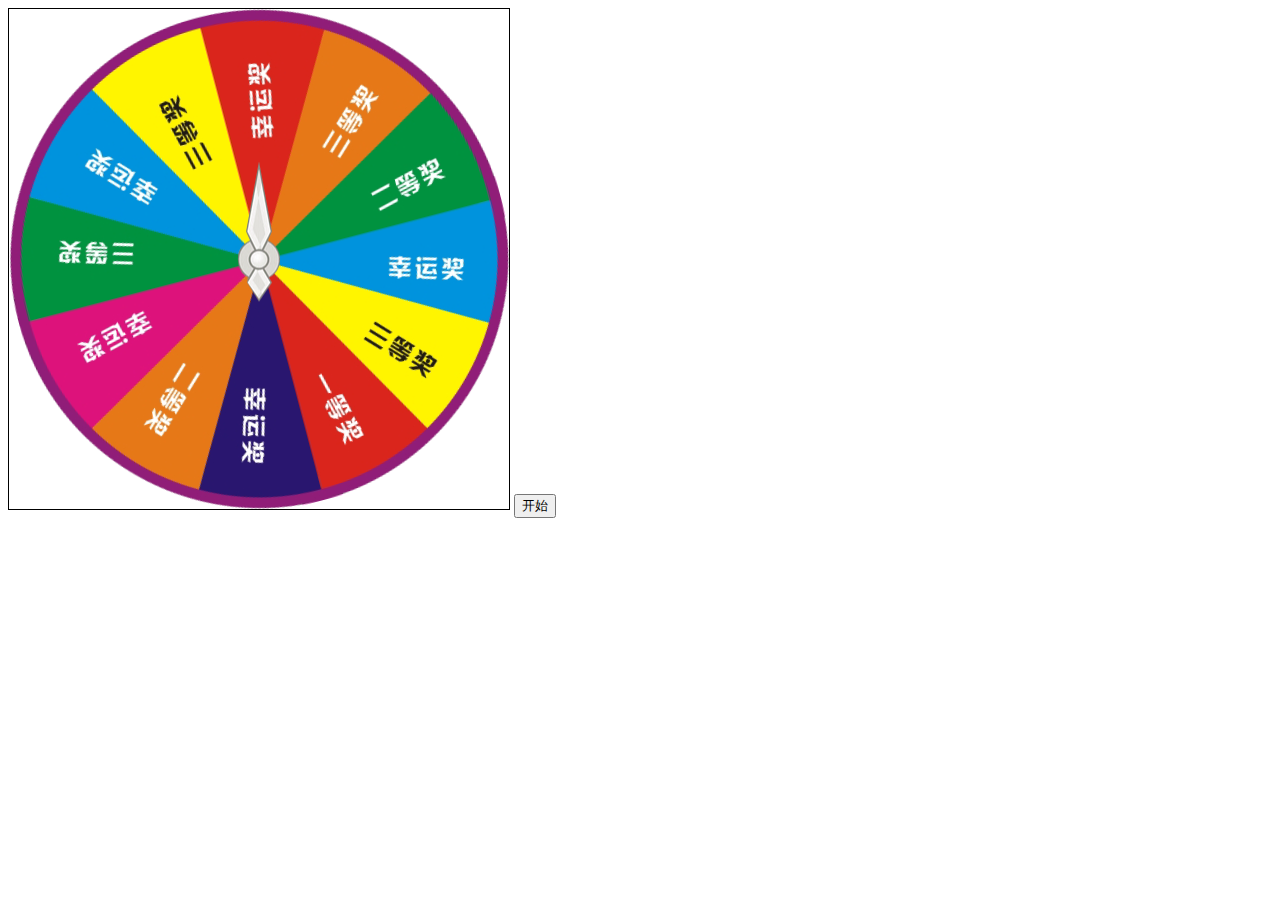
<file: PROJECT/rotatetest.html>
<!DOCTYPE html>
<html>
<head lang="en">
    <meta charset="UTF-8">
    <title>转盘旋转的测试</title>
</head>
<body>
<canvas id="canvas" width="500" height="500" style="border: 1px solid black"></canvas>
<button id="start">开始</button>
<script>
    var canvas = document.getElementById("canvas");
    var context = canvas.getContext("2d");
    var start = document.getElementById("start");

    var imgPan = new Image();
    imgPan.src = "imgs/pan.png";
    var imgPin = new Image();
    imgPin.src = "imgs/pin.png";

    context.translate(canvas.width/2,canvas.height/2);

    //TODO 绘制转盘的静态效果
    var flag = 0;
    imgPan.onload = function(){
        flag += 50;
        if(flag == 100){
            paintImg();
        }
    }
    imgPin.onload = function(){
        flag += 50;
        if(flag == 100){
            paintImg();
        }
    }
    function paintImg(){
        //TODO 生成随机的旋转角度
        var angle = Math.random()*360;
        //TODO 旋转
        context.rotate(Math.PI/180*angle);
        context.drawImage(imgPan,-imgPan.width/2,-imgPan.height/2);

        context.rotate(-Math.PI/180*angle);
        context.drawImage(imgPin,-imgPin.width/2,-imgPin.height/2);
    }

    var angle = 0;//TODO 旋转角度
    var duration = 10000;//TODO 旋转时长为 10 秒
    var last = 0;//TODO 已旋转时长
    var deg = 0;//TODO 旋转角度的差值

    start.onclick = function(){
        t = setInterval(function(){
            last += 50;
            if(last <= duration/2){
                //TODO 前 5 秒,加速运动
                deg += 0.1;
                angle += deg;
            }else if(last < duration){
                //TODO 后 5 秒,减速运动
                deg -= 0.1;
                angle += deg;
            }else if(last >= duration){
                //TODO 停止旋转
                clearInterval(t);
            }

            context.rotate(Math.PI/180*angle);
            context.drawImage(imgPan,-imgPan.width/2,-imgPan.height/2);

            context.rotate(-Math.PI/180*angle);
            context.drawImage(imgPin,-imgPin.width/2,-imgPin.height/2);
        },50)
    }
</script>
</body>
</html>
</file>
<file: PROJECT/css/common.css>
@charset "utf-8";
/*通用*/
body {
	font: 12px "microsoft yahei", Arial, Helvetica, sans-serif;
	color:#666;
    margin:0px;
    padding:0px;
}
ul,li,p,h1,h2,h3,h4,h5,h6,dl,dt,dd {
    margin:0px;
    padding:0px;
    border:none;
    list-style:none;
}
input {border:none;}
.lf   {float:left;}
.rt  {float:right;}
.clear  {clear:both;}

/*整体布局*/
#top_box,#top_main,#nav,#banner,#main,#foot_box,#footer {
    width:1211px;
    margin:0px auto;
}

#top {
    width:100%;
    height:30px;
    background:#F7F7F7;
    line-height:30px;
    border-bottom:1px solid #eee;
}
#top_box {
    height:30px;    
}
#top_main {
    height:60px;
    padding:15px 0;
}
#nav {
    height:40px;
}
#foot_box {
    height:173px;
}
#footer {
    height:180px;
}

/**************************V02***********************************/
a  {
    color:#666;
    text-decoration:none;
}
a:hover {
    text-decoration:underline;
    color:#ff0700;
}
/*顶部左侧的“收藏京东”*/
#top_box>img {
    display:block;
    float:left;
    margin:8px 4px;
}
#top_box>a {
    display:block;
    float:left;
    line-height:30px;
    width:60px;
}
/*顶部右侧的链接菜单*/
#top_box ul li {
    float:left;
    text-align:center;
    position:relative;
    margin-right:5px;
    z-index:1;
}
#top_box ul li b {
    height: 12px;
    border-left: 1px solid #DDD;
    padding:0px 5px 0px 0px;    
}
li.vip a {
    background:url(../images/vip.jpg) left center no-repeat;
    padding-left:30px;
}
li.dakehu a {
    background:url(../images/dakehu.jpg) left center no-repeat;
    padding-left:30px;
}
li.app_jd a {
    background:url(../images/iconlist_2.png) -126px -357px no-repeat;
    padding-left:20px;
    height:26px;
    display:inline-block;
}
li.app_jd a:hover {
    background-position: -126px -397px;
} 

li.service>a {
    display:inline-block;
    height:26px;
    border:1px solid transparent;
    padding:0px 15px;
    background-image:url(../images/jt_down.jpg);
    background-position:65px center;
    background-repeat:no-repeat;
}
li.service>a:hover {
    background-image:url(../images/jt_up.jpg);
    background-color:#fff;
    border:1px solid #DDD;
    border-bottom-width:0px;
    position:relative;
    z-index:40;
} 

/*top部分，“客户服务”的弹出菜单*/
#service_items {
    display:block;
    position:absolute;    
    left:6px;
    top:27px;
    border:1px solid #ddd;
    border-top-width:0;
    background-color:#fff;
    box-shadow:0 0 10px #DDD;    
    z-index:30;
}
#service_items li {
    padding-left:10px;
    margin:0px;
}

/**************************V03***********************************/
/*搜索框*/
#search_box {
    width: 510px;
    padding: 4px 80px 0 40px;
    position:relative;
}
div.search {
    width:500px;
    height: 30px;
    margin-bottom: 5px;
    border: 1px solid #E4393C;
    background-color:#E4393C;
}
input.text {
    width: 405px;
    height: 19px;
    padding: 5px;
    margin-bottom: 5px;
    background-color: #fff;
    line-height: 20px;
    color: #999;
    font-family: "microsoft yahei";
}
input.button {
    width: 75px;
    background: #E4393C;
    font-size: 14px;
    font-weight: 700;
    color: #fff;
    height: 30px;
}
/*热门搜索*/
div.hot_words {
    height: 18px;
    color: #999;
    overflow: hidden;
}
div.hot_words span,div.hot_words a {
    float: left;
    font-weight: 400;
    margin-right: 10px;
    color: #999;
}
div.hot_words span {
    margin:0px;
}
/*我的京东*/
#my_jd {
    width: 65px;
    height: 30px;
    line-height: 30px;
    margin-top: 12px;
    background-image: url(../images/iconlist_2.png);
    background-repeat: no-repeat;
    padding: 0 4px 0 25px;
    border: 1px solid #EFEFEF;
    background-position: -116px -24px;
    background-color: #F7F7F7;
    text-align: center;
    cursor: pointer;
    position:relative;
}
#my_jd b {
    border-style: solid;
    border-width: 5px;
    border-color: #CCC transparent transparent transparent;
    line-height: 27px;
    cursor: pointer;
    position:relative;
    top:10px;
    right:-3px;
}
#my_jd:hover {
    background-color:#fff;
    background-position: -116px -54px;
}
/*去购物车结算*/
#settle_up {
    width: 100px;
    height: 30px;
    line-height: 30px;    
    margin-top: 12px;
    margin-left:10px;
    padding: 0 5px 0px 25px;
    background-image: url(../images/iconlist_2.png);
    background-repeat: no-repeat;
    border: 1px solid #EFEFEF;
    background-position: -115px -84px;
    background-color: #F7F7F7;
    text-align: center;
    cursor: pointer;
}
#settle_up:hover {
    background-color:#fff;
    background-position: -115px -114px;
    z-index:60;
    position:relative;
}
#settle_up b {
    border-style: solid;
    border-width: 5px;
    border-color: #CCC transparent transparent transparent;
    line-height: 27px;
    cursor: pointer;
    position:relative;
    top:10px;
    right:-5px;
}

/**************************V04***********************************/
/*页脚*/
#foot_box {
    height:173px;
    border-top:1px #DDD solid;
    border-bottom:1px #F1F1F1 solid;
    margin-top:12px;
    background: #FFF;
}
#foot_box p {
    display:inline-block;
    width:40px;
    height:40px;  
    float:left;
    margin:5px 5px 0px 55px;
    background-image:url(../images/iconlist_2.png);
    background-repeat:no-repeat;
}
#foot_box ul {
    width:140px;
    float:left;
 }
 #foot_box ul li {
    line-height:22px;
 }
 #foot_box ul li b {
    font-weight:bold;
    line-height:30px;
 }
#foot_box a:hover {color:#ff0700;}
p.shopping_guide {background-position:0px -55px}
p.send_type {background-position: -50px -55px;}
p.pay_type {background-position:0px -102px;}
p.sale_service {background-position:-50px -102px;}
p.special_service {background-position:0px -149px;}

/**************************V05***********************************/
/*页脚*/
#footer {
    height:180px;
    text-align:center;
    font-size:12px;
    margin:22px auto;
}

.copyright {
    width:800px;
    margin:0px auto;
    margin-top:12px;
    line-height:20px;
}
.links a {
    margin:0px 10px;
}
.authentication {
    margin:12px auto;
    width:532px;
}
.authentication a {
    margin:10px 12px;
    float:left;
}
#footer a:hover {color:#ff0700;}


/**************************V06***********************************/
/*导航部分*/
nav {
    background: #E64346;
}
#category {
    width:210px;
    float:left;
    background: #CD2A2C;
}

/*全部商品分类*/
#category>a{
    display: inline-block;
    height: 40px;
    padding-left    : 20px;
    line-height: 40px;
   color: #fff;
   font-size:14px;
   font-weight:bold;
   text-decoration:none;
}
#category>b {
    width:20px;
    height: 20px;
    background-image:url(../images/iconlist_2.png);
    background-position: -65px 0;
    background-repeat:no-repeat;
    float:right;
    margin-top:10px;
    margin-right:5px;
}

/*其他导航项*/
#nav_items {
    float:left;
}
#nav_items li {
    float:left;
    width:83px;
    height:40px;
}
#nav_items li a {
    display:block;
    height:40px;
    width: 85px;
    text-align: center;
    color: #fff;
    font-weight: bold;
    font-size:15px;
    text-decoration: none;  
    line-height:40px;
}
#nav_items li a:hover {
    background-color:#BD2A2C;
}      
     
/**************************V07***********************************/
/*分类数据*/
#menu {
    width: 203px;
    height: 402px;
    padding: 4px 3px 3px 0;
    background: #FAFAFA;
    border:2px solid #E4393C;
    border-top-width: 0px;
    overflow: visible;
}
#menu>li {
    width:190px;
    height:28px;
    border-bottom: 1px solid #FFF;
}
#menu li h3 {
    margin:0px;
    padding:0px 0px 0px 13px;
    font-size:14px;
    width: 186px;
    height: 28px;
    line-height: 28px;
    font-weight: 400;
}
#menu li h3:hover {
    border-top:1px solid #DDD;
    border-bottom:1px solid #DDD;
    background-color:#fff;
}
#menu h3>a {
    color:#333;
    text-decoration:none;
}

/*弹出部分*/
#menu {
    position:relative;
    float: left;
}
#menu h3:hover {
    position:relative;
    z-index:80;
}
/*分类数据*/
#cate_box {
    width: 203px;
    height: 402px;
    padding: 4px 3px 3px 0;
    background: #FAFAFA;
    border:2px solid #E4393C;
    border-top-width: 0px;
    overflow: visible;
}
#cate_box>li {
    width:190px;
    height:28px;
    border-bottom: 1px solid #FFF;
}
#cate_box li h3 {
    margin:0px;
    padding:0px 0px 0px 13px;
    font-size:14px;
    width: 186px;
    height: 28px;
    line-height: 28px;
    font-weight: 400;                                
}
#cate_box li h3:hover {
    border-top:1px solid #DDD;
    border-bottom:1px solid #DDD;
    background-color:#fff;
}
#cate_box h3>a {
    color:#333;
    text-decoration:none;
}            

/*弹出部分*/
#cate_box {
    position:relative;
}
#cate_box h3:hover {
    position:relative;
    z-index:80;
}
.sub_cate_box {
    position: absolute;
    left: 198px;
    top: 2px;
    width: 705px;
    border: 1px solid #DDD;
    background: #fff;
    overflow: visible;
    box-shadow: 0 0 10px #DDD;
    z-index:70;
    display:block;
    height:350px;
    padding:5px;
}
.sub_cate_items {
    float:left;
    height:350px;
}            
.sub_cate_banner {
    width:200px;
    float:right;
    padding:10px;
}
div.close {
    position: absolute;
    top: -1px;
    left: 715px;
    z-index: 2;
    width: 26px;
    height: 26px;
    background: #555;
    text-align: center;
    line-height: 26px;
    color: #fff;
    cursor: pointer;
    font-size: 26px;
}

/*二级分类*/
.sub_cate_items>div {
    clear:left;
    padding:0px;
    margin:0px 0px 10px 10px;
    width:470px;
    border-bottom:1px solid #EEE;
}
.sub_cate_items>div>a {
    display:block;
    float:left;
    width:54px;
    height:22px;
    line-height: 22px;
    text-align: right;
    padding: 3px 8px 0 0px;
    color: #E4393C;
    text-decoration: underline;
    font-weight:700;
}    
.sub_cate_items p {
    width:400px;
    line-height:22px;
    float:left;
    margin:0px;
}             
.sub_cate_items p a {                
    height:22px;
    line-height: 22px;
    text-align: right;
    padding: 0px 8px 0 0px;
    display:inline-block;
    padding: 0 4px;
    margin: 4px 0;
    border-left: 1px solid #ccc;
    color:#666;
    text-decoration:none;    
} 
.sub_cate_items p a:hover {
    color:red;
    text-decoration:underline;     
}

/*弹出分类中的banner部分*/
.sub_cate_banner>div {
    width:100%;
    margin-bottom:5px;
}
.sub_cate_banner h4 {
    padding: 3px 6px 0 0;
    font-weight: 700;
    color: #E4393C;
}
.sub_cate_banner li {
    width: 194px;
    float:left; 
    padding:3px 0px;     
}
.sub_cate_banner li a {
    color:#666;            
    text-decoration:none; 
}
.sub_cate_banner li a:hover {        
    text-decoration:underline; 
}
</file>
<file: PROJECT/css/index.css>
@charset "utf-8";
/**************************index：V01***********************************/
/*周围元素相关定位*/
div.sub_cate_box {
    display:none;
}
#cate_box {
    float:left;
}
/*banner*/
#slider_box {
    width: 670px;
    margin-left: 10px;     
    float:left;     
}
#slider {
	width: 670px;
	height:240px;
	margin-top:10px;
	position:relative;
	overflow:hidden;
}
#slider #imgs {
	position:absolute;
	top: 0;  left: 0;
	height:240px;
}
#slider #imgs li{
	float:left;
	z-index:0;
}
#slider #indexs {
    position:absolute;
    bottom:15px;
    right:30px;
}
#slider #indexs li {
    width: 22px;
    height: 22px;
    line-height: 22px;
    display: inline-block;
    background: #3e3e3e;
    color: #fff;    
    border-radius: 50%;
    text-align: center;
    cursor: pointer;
    margin-left:10px;
}
#slider #indexs li.hover,#slider #indexs li:hover {
    background:#b61b1f ;
}

/*下方广告*/
#slider_box .ad {
	width:668px;
	height:159px;
	border:1px solid #eee;
	border-top:none;
}
#slider_box .ad ul li {
	padding:10px 10px 7px 10px;
	float:left;
	border-right:1px solid #eee;
}
#slider_box .ad ul .li_last {
	border-right:none;
}
#slider_box .ad span a {
	background-image:url(../images/index/ad-arraw.png);
	background-repeat:no-repeat;
	width:25px;
	height:35px;
}
#slider_box .ad span a:hover {
	background-image:url(../images/index/ad-arraw-hover.png);
}
#slider_box .preview a, #slider_box .preview a:hover {
	float:left;
	margin:65px 4px 59px 3px;
}
#slider_box .next a, #slider_box .next a:hover {
	float:right;
	margin:65px 3px 59px 0px;
	background-position:0px -37px;
}

/*右侧内容*/
#focus_extra {
	padding-top:10px;
	float:left;
	margin-left:10px;
}
#focus_extra .ad img {
    width:310px;
    height:70px;
}
#news {
	height:145px;	
}
#news .title {
	margin-top:12px;
	padding-bottom:4px;
	overflow:hidden;
}
#news .title span {
	font-size:14px;
	font-weight:bold;
	float:left;
}
#news .title a {
	font-size:12px;
	float:right;
	color:#005ea7;
}
/*快报*/
#news .context {
	border:1px solid #f1f1f1;
	border-top:2px solid #aaa;
	padding:4px 0px;
	line-height:25px;
	width:308px;
	overflow:hidden;
}
#news .context ul {
	float:left;
	padding:0px 10px;
	border-right:1px solid #f1f1f1;
}
#news .context ul.right {
	border:none;
}
/*网上虚拟相关*/
#virtuals {
	margin-top:2px;
	width:308px;
	height:166px;
	border-left:1px solid #f1f1f1;
	border-bottom:1px solid #f1f1f1;
}
#virtuals ul li {
	border-right:1px solid #f1f1f1;
	border-top:1px solid #f1f1f1;
	width:76px;
	height:84px;
	float:left;
	text-align:center;
}
#virtuals ul li s {
	background:url(../images/index/virtuals-20140606.png) no-repeat;
	display:block;
	width:40px;
	height:40px;
	margin:11px auto 2px auto;
}
#virtuals ul #jipiao s {
	background-position:0px -48px;
}
#virtuals ul #caipiao s {
	background-position:-127px 0px;
}
#virtuals ul #youxi s {
	background-position:-190px 0px;
}
#virtuals ul #lvxing s {
	background-position:-64px 0px;
}
#virtuals ul #dianyingpiao s {
	background-position:-65px -48px;
}
#virtuals ul #licai s {
	background-position:-127px -50px;
}
#virtuals ul #shuidianmei s {
	background-position:-190px -45px;
}
#virtuals ul li i {
	background:url(../images/index/virtuals_arraw.gif) no-repeat center center;
	width:20px;
	height:15px;
	display:block;
	margin:0px auto;
}

/*****************************index：V02*****************************************/
/*生活橱窗*/
#show_box {
	padding:10px 0px;
}
#show_box>p {
	margin-bottom:10px;
	font-size:16pt;
	font-weight:bold;
}
#show_box>p>span
{
    font-size:10pt;
    margin-left:10px;
    font-style:italic;
    font-weight:normal;
    color:#999;
}
/*展示项*/
#show_box>ul>li {
	width:297px;
	height:190px;
	overflow:hidden;
	float:left;
	margin-bottom:10px;
	margin-right:5px;
	position:relative;
	background-repeat:no-repeat;
	transition:background 0.3s linear;
}
/*透明遮罩*/
#show_box>ul>li>b {
    background-color:#fff;
    opacity:0.8;
    width:45%;
	height:190px;	
	height:100%;
	display:block;
	position:relative;
	z-index:100;
}
/*遮罩上一层的文本*/
#show_box>ul>li>div {    
    padding:20px;
    margin-top:10px;
    position:absolute;
    top:0px;
    left:0px;
    z-index:200;    
    color:#333;
}
#show_box>ul>li>div>h3 {
	font-size:18px;
	color:#50504c;
	font-weight:bold;
}
#show_box>ul>li>div>h4 {
	line-height:20px;
	font-size:13px;
	color:#666;
	font-weight:normal;
}
#show_box>ul>li>div>p {
	color:#e4393c;
	font-size:12px;
}
#show_box>ul>li>div>span {
    padding: 1px 3px;
    font-size: 12px;
    background: #e4393c;
    color: #fff;
}
#show_box>ul>li>div>ul {
	margin-top:20px;
}
#show_box>ul>li>div>ul>li {
	color:#888;
}
#show_box>ul>li>div>ul>li>i {
    width: 2px;
    height: 2px;
    background-color: #666;
    float: left;
    margin-top: 7px;
    margin-right: 4px;
}
/*展示项的背景图片*/
#show_box>ul>li:hover {
    	background-position:-10px 0px;
}
li.pinpaijie {
	background-image:url(../images/index/show_01.jpg);
}
li.dijia {
	background-image:url(../images/index/show_02.jpg);
}
li.haodongxi {
	background-image:url(../images/index/show_03.jpg);
}
li.tuangou {
	background-image:url(../images/index/show_04.png);
}
li.shoufa {
	background-image:url(../images/index/show_05.jpg);
}
li.youhuiquan {
	background-image:url(../images/index/show_06.jpg);
}
li.yushou {
	background-image:url(../images/index/show_07.jpg);
}
li.jinrong {
	background-image:url(../images/index/show_08.jpg);
}

/*团购*/
#show_box>ul>li>div>div {
    background:url(../images/index/cantuan.png) no-repeat 0px 35px;
    color: #888;
    margin-top: 20px;
    width: 95px;
    height: 70px;
}
#show_box>ul>li>div>div>span {
    color: #e4393c;
    font-size: 24px;
}
/*小型广告*/
#ad_box {
    overflow:hidden;
}
#ad_box li{
	float:left;
	margin-right:10px;
}
#ad_box li.last{
	float:right;
	margin-right:0px;
}
#ad_box li img  {
    width:396px;
    height:70px;
}

/*****************************index：V03*****************************************/
.elevator{
	left: 34.5px;
	top: 50%;
	margin-top:-45px;
	display: none;
	position: fixed;
	z-index: 5;
	width:30px;
}
.elevator li {
	width: 30px;
	height: 30px;
	line-height: 30px;
	text-align: center;
	overflow: hidden;
	margin-top: -1px;
	cursor: pointer;
}
.elevator li a {
	display: block;
	width: 30px;
	height: 30px;
	margin: 0 auto;
	color: #625351;
	font-size: 14px;
	font-family: Arial;
}
.elevator li .etitle {
	display: none;
	height: 30px;
	color: red;
	font-size: 12px;
	text-align:center;
	color: #fff;
	background-color:red;
}
/*第n楼：顶部*/
div.floor {
	width:100%;
	height:404px;
	margin-bottom:10px;
}
div.floor>header {
	height:40px;
}
div.floor>header>span {
	width:26px;
	height:28px;
	float:left;
	background:url(../images/index/index_iconlist_01.png) no-repeat 0px 2px;
	font-size:18px;
	color:#fff;
	font-weight:bold;
	padding:4px 2px 6px;	
	cursor:default;
	border-bottom:2px solid #aaa;
}
div.floor>header>span:hover,div.floor>header>span.hover {
	background-position:-40px 2px;
}
div.floor>header>p {
	font-size:22px;
	font-weight:bold;
	padding-top:5px;
	padding-left:30px;
	padding-bottom:3px;
	width:150px;
	float:left;
	border-bottom:2px solid #aaa;
}
div.floor ul.tab {
	float:left;
}
div.floor ul.tab li {
	float:left;
	width:158px;
	height:23px;
	padding-top:15px;
}
div.floor ul.tab li a {
	display:block;
	width:158px;
	height:23px;
	font-size:14px;
	font-weight:bold;
	border-bottom:2px solid #aaa;
	text-align:center;
}
div.floor ul.tab li a:hover {
	border-bottom-color:#e4393c;
	text-decoration:none;
	background:url(../images/index/tab_arraw.png) center bottom no-repeat;
}
div.floor ul.link {
	width:211px;
	border-bottom:2px solid #aaa;
	height:23px;
	padding-top:15px;
	float:right;
}
div.floor ul.link li {
	float:right;
	padding-top:2px;
	margin-left:10px;
	padding-right:15px;
	background:url(../images/index/link_arraw.png) no-repeat right 1px;
}
div.floor ul.link li a {
	color:#005ea7;
}

/*第n楼：左侧*/
div.floor>aside {
	width:209px;
	height:361px;
	border-right:1px solid #f1f1f1;
	border-bottom:1px solid #ddd;
	float:left;
}
div.floor>aside ul {
	padding-top:5px;
	margin-left:5px;
	display:table;
}
div.floor>aside ul li {
	width:50%;
	float:left;
	line-height:25px;
}
div.floor>aside span {
	display:block;
	margin:9px 5px 3px 4px;
}
div.floor>aside img {
	 width:200px;
	 height:140px;
}
/*第n楼：中间栏*/
div.floor>section{
	width:790px;
	height:361px;
	float:left;
}
div.floor>section dl {
	width:157px;
	height:180px;
	border-right:1px solid #f1f1f1;
	border-bottom:1px solid #ddd;
	float:left;
}
div.floor>section dl dt {
	margin-top:10px;
	text-align:center;
}
div.floor>section dl dt  img{
    width:100px;
	height:100px;
}
div.floor>section dl dd {
	line-height:18px;
	margin:0px 10px;
	height:40px;
}
div.floor>section dl dd b {
	color:#E4393C;
	margin:0px 10px;
	font-weight:normal;
}
div.floor>section>div {
	float:left;
	width:473px;
	height:180px;
	border-right:1px solid #f1f1f1;
	border-bottom:1px solid #f1f1f1;
}

/*第n楼：右侧栏*/
div.floor>aside.floor_right {
    padding-right:1px;
    border-right:none;
}
div.floor>aside.floor_right ul {
    padding:0px;
    margin:0px;
}
div.floor>aside.floor_right ul li {
	margin:0px;
	padding:0px;
	width:104px;
	height:35px;
	float:left;
	text-align:center;
	border-top:1px dotted #f1f1f1;
}
div.floor>aside.floor_right ul li  img {
     width:98px;
     height:35px;
}
div.floor>aside.floor_right>a> img {
     width:209px;
     height:181px;
}

/*****************************index：V04*****************************************/
#content_other {
    overflow:hidden;
}
/*热门晒单*/
#content_other div.share {
	margin-top:8px;
	width: 428px;
    height: 190px;
    border: 1px solid #ddd;
    border-top: 2px solid #ccc;
    padding: 6px 8px;
    float: left;
}
#content_other div.share>p {
	color:#666;
	font-size:14px;
	font-weight:bold;
}
#content_other div.share ul li {
    overflow:hidden;
	padding:10px 0px 5px 17px;
	border-bottom:1px dotted #ccc;
}
#content_other div.share ul li i {
	background:url(../images/iconlist_3.png) no-repeat;
	display:block;
	width:19px;
	height:19px;
	position:absolute;
	margin-left:42px;
	margin-top:-4px;
}
#content_other div.share ul li i.shai {
	background-position: -200px -49px;
}
#content_other div.share ul li i.hot {
	background-position:-225px -49px;
}
#content_other div.share ul li a img {
	width:50px;
	height:50px;
	padding-bottom:20px;
	overflow:hidden;
	float:left;
	margin-right:15px;
}
#content_other div.share ul li h3 {
	margin-top:2px;
	margin-bottom:6px;
	padding-right:74px;
	font-weight:normal;
}
#content_other div.share ul li h3 a {
	color:#005ea7;
}
#content_other div.share ul li p {
	background:url(../images/iconlist_3.png) no-repeat 364px -80px;
	padding-right:58px;
	height:40px;
}
#content_other div.share ul li p a {
	color:#999;
}

/*在线读书*/
#content_other div.more {
	float:left;
	width:308px;
    height: 190px;	
    margin-left:8px;	
    margin-top:8px;
}
#content_other div.reading {
	width:292px;
	height:139px;
	border:1px solid #ddd;
    border-top: 2px solid #ccc;
	padding:6px 8px;
}
#content_other div.reading a {
	color:#005ea7;
}
#content_other div.reading p {
    overflow:hidden;
    margin-bottom:10px;
}
#content_other div.reading p span {
	float:left;
	font-weight:bold;
}
#content_other div.reading p a {
	float:right;
	font-weight:normal;
}
#content_other div.reading img {
    width:100px;
    height:100px;
    float:left;
	margin-right:9px;
}
#content_other div.reading ul {
	margin:10px 4px;
}

#content_other div.reading ul li {
	line-height:25px;
}
#content_other div.reading ul li s {
	display:block;
	width:2px;
	height:2px;
	background:#005ea7;
	float:left;
	position:relative;
	margin-top:12px;
	margin-right:5px;
}

/*订阅*/
#content_other  div.order {
	margin-top:5px;
}
#content_other  div.order p {
	color: #666;
    font-size: 14px;
    font-weight: bold;
}
#content_other  div.order input {
	width:214px;
	height:23px;
	background:url(../images/index/email.gif) no-repeat 5px 5px;
	border:1px solid #676767;
	border-bottom-color:#eaeaea;
	border-right-color:#eaeaea;
	padding-left:26px;
	color:#999;
}
#content_other  div.order button {
	width:60px;
	height:25px;
	background:#e4393c;
	border:none;
	border-radius:3px;
	color:#fff;
	font-weight:bold;
}
</file>
<file: PROJECT/css/animation.css>
/*五角星的转圈动画效果*/
@keyframes myfirst {
    from  {
        transform: rotate(0deg);
        -ms-transform: rotate(0deg);		/* IE 9 */
        -webkit-transform: rotate(0deg);	/* Safari and Chrome */
        -o-transform: rotate(0deg);		/* Opera */
        -moz-transform: rotate(0deg);		/* Firefox */
    }
    to  {
        transform: rotate(720deg);
        -ms-transform: rotate(720deg);		/* IE 9 */
        -webkit-transform: rotate(720deg);	/* Safari and Chrome */
        -o-transform: rotate(720deg);		/* Opera */
        -moz-transform: rotate(720deg);		/* Firefox */
    }
}

@-webkit-keyframes myfirst {
    from  {
        transform: rotate(0deg);
        -ms-transform: rotate(0deg);		/* IE 9 */
        -webkit-transform: rotate(0deg);	/* Safari and Chrome */
        -o-transform: rotate(0deg);		/* Opera */
        -moz-transform: rotate(0deg);		/* Firefox */
    }
    to  {
        transform: rotate(720deg);
        -ms-transform: rotate(720deg);		/* IE 9 */
        -webkit-transform: rotate(720deg);	/* Safari and Chrome */
        -o-transform: rotate(720deg);		/* Opera */
        -moz-transform: rotate(720deg);		/* Firefox */
    }
}

@-moz-keyframes myfirst {
    from  {
        transform: rotate(0deg);
        -ms-transform: rotate(0deg);		/* IE 9 */
        -webkit-transform: rotate(0deg);	/* Safari and Chrome */
        -o-transform: rotate(0deg);		/* Opera */
        -moz-transform: rotate(0deg);		/* Firefox */
    }
    to  {
        transform: rotate(720deg);
        -ms-transform: rotate(720deg);		/* IE 9 */
        -webkit-transform: rotate(720deg);	/* Safari and Chrome */
        -o-transform: rotate(720deg);		/* Opera */
        -moz-transform: rotate(720deg);		/* Firefox */
    }
}

@-o-keyframes myfirst  {
    from  {
        transform: rotate(0deg);
        -ms-transform: rotate(0deg);		/* IE 9 */
        -webkit-transform: rotate(0deg);	/* Safari and Chrome */
        -o-transform: rotate(0deg);		/* Opera */
        -moz-transform: rotate(0deg);		/* Firefox */
    }
    to {
        transform: rotate(720deg);
        -ms-transform: rotate(720deg);		/* IE 9 */
        -webkit-transform: rotate(720deg);	/* Safari and Chrome */
        -o-transform: rotate(720deg);		/* Opera */
        -moz-transform: rotate(720deg);		/* Firefox */
    }
}

#top_box>img:hover {
    animation: myfirst 0.5s;
    -moz-animation:myfirst 0.5s; /* Firefox */
    -webkit-animation:myfirst 0.5s; /* Safari and Chrome */
    -o-animation:myfirst 0.5s; /* Opera */
}
</file>
<file: PROJECT/css/login.css>
/* user-passport/1.0.0 base.css Date:2016-04-19 08:50:16 */
a, address, b, big, blockquote, body, center, cite, code, dd, del, div, dl, dt, em, fieldset, font, form, h1, h2, h3, h4, h5, h6, html, i, iframe, img, ins, label, legend, li, ol, p, pre, small, span, strong, u, ul, var {
    margin: 0;
    padding: 0
}

ol, ul {
    list-style: none
}

:focus {
    outline: 0
}

a img {
    border: 0
}

img {
    vertical-align: middle
}

table {
    empty-cells: show
}

ins {
    text-decoration: none
}

del {
    text-decoration: line-through
}

em {
    font-style: normal
}

button::-moz-focus-inner, input[type=button]::-moz-focus-inner, input[type=file] > input[type=button]::-moz-focus-inner, input[type=reset]::-moz-focus-inner, input[type=submit]::-moz-focus-inner {
    border: 0;
    padding: 0
}

.g-0 {
    width: 100%
}

.g-8 {
    width: 150px
}

.g-a {
    width: 190px
}

.g-a1 {
    width: 210px
}

.g-a5 {
    width: 290px
}

.g-b1 {
    width: 410px
}

.g-b4 {
    width: 470px
}

.g-b8 {
    width: 550px
}

.g-b9 {
    width: 570px
}

.g-c9 {
    width: 770px
}

.g-d {
    width: 790px
}

.g-e {
    width: 990px
}

.g-0, .g-8, .g-a, .g-a1, .g-a5, .g-b1, .g-b4, .g-b8, .g-b9, .g-c9, .g-d, .g-e {
    float: left
}

.g-8, .g-a, .g-a1, .g-a5, .g-b1, .g-b4, .g-b8, .g-b9, .g-c9, .g-d, .g-e {
    position: relative;
    z-index: 1
}

.c-80, .g-80 {
    margin-left: 160px
}

.c-a0, .g-a0 {
    margin-left: 200px
}

.c-a10, .g-a10 {
    margin-left: 220px
}

.c-a50, .g-a50 {
    margin-left: 300px
}

.c-b10, .g-b10 {
    margin-left: 420px
}

.c-b40, .g-b40 {
    margin-left: 480px
}

.c-b80, .g-b80 {
    margin-left: 560px
}

.c-b90, .g-b90 {
    margin-left: 580px
}

.c-c90, .g-c90 {
    margin-left: 780px
}

.c-d0, .g-d0 {
    margin-left: 800px
}

.c-e0, .g-e0 {
    margin-left: 1000px
}

* html .g-80, * html .g-a0, * html .g-a10, * html .g-a50, * html .g-b10, * html .g-b40, * html .g-b80, * html .g-b90, * html .g-c90, * html .g-d0, * html .g-e0 {
    float: right;
    margin-left: 10px
}

.c-08, .g-08 {
    margin-right: 160px
}

.c-0a, .g-0a {
    margin-right: 200px
}

.c-0a1, .g-0a1 {
    margin-right: 220px
}

.c-0a5, .g-0a5 {
    margin-right: 300px
}

.c-0b1, .g-0b1 {
    margin-right: 420px
}

.c-0b4, .g-0b4 {
    margin-right: 480px
}

.c-0b8, .g-0b8 {
    margin-right: 560px
}

.c-0b9, .g-0b9 {
    margin-right: 580px
}

.c-0c9, .g-0c9 {
    margin-right: 780px
}

.c-0d, .g-0d {
    margin-right: 800px
}

.c-0e, .g-0e {
    margin-right: 1000px
}

* html .g-08, * html .g-0a, * html .g-0a1, * html .g-0a5, * html .g-0b1, * html .g-0b4, * html .g-0b8, * html .g-0b9, * html .g-0c9, * html .g-0d, * html .g-0e {
    float: left;
    margin-right: 10px
}

.c-0 {
    margin-left: -100%
}

.c-080 {
    margin-left: -150px
}

.c-0a0 {
    margin-left: -190px
}

.c-0a10 {
    margin-left: -210px
}

.c-0a50 {
    margin-left: -290px
}

.c-0b10 {
    margin-left: -410px
}

.c-0b40 {
    margin-left: -470px
}

.c-0b80 {
    margin-left: -550px
}

.c-0b90 {
    margin-left: -570px
}

.c-0c90 {
    margin-left: -770px
}

.c-0d0 {
    margin-left: -790px
}

.c-0e0 {
    margin-left: -990px
}

* html .c-0 {
    filter: ""
}

.fl {
    float: left
}

.fr {
    float: right
}

.fn {
    float: none
}

.al {
    text-align: left
}

.ac {
    text-align: center
}

.ar {
    text-align: right
}

.clr {
    display: block;
    overflow: hidden;
    clear: both;
    height: 0;
    line-height: 0;
    font-size: 0
}

.clearfix:after {
    content: ".";
    display: block;
    height: 0;
    clear: both;
    visibility: hidden
}

* html .clearfix {
    height: 1%
}

.clearfix {
    display: block
}

* + html .clearfix {
    min-height: 1%
}

.overflow {
    overflow: hidden
}

.m, .mb, .mc, .mt, .sm, .smb, .smc, .smt {
    overflow: hidden;
    zoom: 1
}

.m, .sm {
    margin-bottom: 10px
}

.mt, .smt {
    cursor: default
}

.mt h2, .smt h3 {
    font-family: "microsoft yahei"
}

.m .mt .extra a:link, .m .mt .extra a:visited, .sm .smt .extra a:link, .sm .smt .extra a:visited {
    color: #005EA7
}

.form .label, .form button, .form input, .form label, .form select, .form textarea {
    float: left;
    font-size: 12px
}

.block {
    display: block;
    overflow: hidden
}

.hide {
    display: none
}

.invisible {
    visibility: hidden
}

.tab {
    overflow: hidden;
    zoom: 1
}

.tab a, .tab li, .tab-item {
    float: left;
    text-align: center
}

.btn-img, .button {
    display: inline-block;
    margin: 0;
    padding: 0;
    border: 0;
    text-align: center;
    cursor: pointer
}

.btn-text {
    margin: 0;
    padding: 0;
    text-align: center;
    cursor: pointer
}

h1 {
    font: 20px "microsoft yahei", "\5b8b\4f53"
}

h2, h3 {
    font-size: 14px
}

h4, h5, h6 {
    font-size: 12px
}

a {
    color: #666;
    text-decoration: none
}

a:hover {
    color: #E4393C;
    text-decoration: underline
}

.w {
    width: 990px;
    margin: 0 auto
}

.w1 {
    margin-bottom: 10px
}

.root61 .w {
    width: 1210px
}

.lh {
    overflow: hidden;
    zoom: 1
}

.lh .item, .lh dl, .lh li {
    float: left
}

.ld {
    position: relative;
    zoom: 1
}

.ld .block, .ld b, .ld s {
    position: absolute;
    overflow: hidden
}

.p-detail, .p-img, .p-market, .p-name, .p-price {
    overflow: hidden
}

.p-img {
    padding: 5px 0
}

.p-img a:link, .p-img a:visited {
    text-decoration: none
}

.p-img .pi {
    cursor: pointer
}

.p-detail, .p-name {
    word-break: break-all;
    word-wrap: break-word
}

.p-price {
    color: #999
}

.p-market strong, .p-price strong {
    color: #E4393C
}

.pi {
    position: absolute;
    right: 0;
    top: 10px;
    width: 52px;
    height: 40px;
    padding: 12px 0 0;
    background-image: url(../../../product/skin/2013/i/20130330C.png);
    background-repeat: no-repeat;
    font-family: "microsoft yahei";
    color: #fff;
    line-height: 31px;
    overflow: hidden;
    font-size: 16px;
    zoom: 1
}

.pix0 {
    background-position: 0 -40px
}

.pix1 {
    background-position: 0 -100px
}

.pif1 {
    font-size: 22px
}

.pif4 {
    width: 36px;
    height: 42px;
    padding-top: 10px;
    padding-left: 8px;
    padding-right: 8px;
    font-size: 14px;
    line-height: 16px
}

.pt {
    display: inline-block;
    overflow: hidden
}

img.err-poster, img.err-product {
    background: url(../../../lib/skin/e/i/error-jd.gif) no-repeat 50% 50%
}

img.err-price {
    width: 81px;
    height: 22px;
    background: url(../../../lib/skin/e/i/error-3.gif) no-repeat 50% 50%
}

.loading-style1 b, .loading-style2 {
    background: url(../../../lib/skin/e/i/loading-jd.gif) no-repeat 50% 50%
}

.loading-style1 {
    width: 126px;
    margin: 0 auto;
    text-align: center;
    color: #999
}

.loading-style1 b {
    display: block;
    width: 43px;
    height: 24px;
    margin: 0 auto 5px
}

.slide {
    position: relative;
    background: url(../../../lib/skin/e/i/loading-jd.gif) no-repeat center center
}

.slide .slide-itemswrap {
    position: relative;
    overflow: hidden
}

.slide .slide-items {
    position: absolute;
    overflow: hidden
}

.slide-controls span {
    display: inline-block;
    margin: 0 1px;
    background: #999;
    text-align: center;
    cursor: default;
    color: #fff;
    border-radius: 12px;
    -moz-border-radius: 12px;
    -webkit-border-radius: 12px
}

.slide-controls a:link, .slide-controls a:visited {
    display: inline-block;
    width: 100%;
    color: #fff;
    font-weight: 700
}

.slide-controls .curr {
    background: #E4393C
}

#toppanel {
    position: relative;
    z-index: 1000
}

#sidepanel {
    position: fixed;
    bottom: 0;
    right: 0;
    z-index: 1000
}

#sidepanel a, #sidepanel b {
    background-image: url(../../../lib/skin/2013/i/20130330A_2.png);
    background-repeat: no-repeat
}

#sidepanel a {
    display: block;
    position: relative;
    width: 17px;
    height: 66px;
    padding: 28px 4px 0;
    margin: 5px 0;
    text-align: center;
    line-height: 14px;
    text-decoration: none
}

#sidepanel b {
    position: absolute;
    top: 9px;
    left: 4px;
    width: 17px;
    height: 16px;
    overflow: hidden
}

#sidepanel a:link, #sidepanel a:visited {
    background-position: -85px -149px
}

#sidepanel a:active, #sidepanel a:hover {
    background-position: -50px -149px
}

#sidepanel .gotop:link b, #sidepanel .gotop:visited b {
    background-position: -21px -219px
}

#sidepanel .gotop:active b, #sidepanel .gotop:hover b {
    background-position: -21px -200px
}

#sidepanel .research:link b, #sidepanel .research:visited b {
    background-position: 0 -219px
}

#sidepanel .research:active b, #sidepanel .research:hover b {
    background-position: 0 -200px
}

* html #sidepanel {
    position: absolute;
    top: expression(documentElement.scrollTop+documentElement.clientHeight-this.offsetHeight);
    overflow: visible
}

.da0x150 {
    width: 310px;
    height: 150px;
    background: #efefef
}

.da0x100 {
    width: 310px;
    height: 100px;
    background: #efefef
}

.pagin a, .pagin span {
    float: left;
    height: 20px;
    padding: 3px 10px;
    border: 1px solid #ccc;
    margin-left: 2px;
    font-family: arial;
    line-height: 20px;
    font-size: 14px;
    overflow: hidden;
    -moz-border-radius: 5px;
    -webkit-border-radius: 5px
}

.pagin .current, .pagin .text {
    border: 0;
    padding: 4px 11px
}

.pagin a:link, .pagin a:visited {
    color: #005aa0
}

.pagin a:active, .pagin a:hover {
    background: #005aa0;
    color: #fff;
    text-decoration: none
}

.pagin .current, .pagin .current:link, .pagin .current:visited {
    color: #f60;
    font-weight: 700
}

.pagin b {
    display: block;
    position: absolute;
    top: 9px;
    width: 5px;
    height: 9px;
    background-image: url(../../../201007/skin/df/i/bg_hotsale.gif);
    background-repeat: no-repeat;
    overflow: hidden
}

.pagin .next, .pagin .next-disabled, .pagin .prev, .pagin .prev-disabled {
    position: relative;
    padding-top: 5px;
    height: 18px;
    line-height: 18px
}

.pagin .next-disabled, .pagin .prev-disabled {
    color: #ccc;
    cursor: default
}

.pagin .prev, .pagin .prev-disabled {
    padding-left: 12px
}

.pagin .prev b {
    left: 3px;
    background-position: -68px -608px
}

.pagin .prev-disabled b {
    left: 3px;
    background-position: -80px -608px
}

.pagin .next, .pagin .next-disabled {
    padding-right: 12px
}

.pagin .next b {
    right: 3px;
    background-position: -62px -608px
}

.pagin .next-disabled b {
    right: 3px;
    background-position: -74px -608px
}

.pagin-m a, .pagin-m span {
    height: 14px;
    line-height: 14px;
    font-size: 12px
}

.pagin-m b {
    top: 5px
}

.pagin-m .next, .pagin-m .next-disabled, .pagin-m .prev, .pagin-m .prev-disabled {
    padding-top: 3px;
    height: 14px;
    line-height: 14px;
    *line-height: 16px
}

.thickframe {
    position: fixed;
    top: 0;
    left: 0;
    z-index: 10000000;
    width: 100%;
    height: 100%;
    background: #000;
    border: 0;
    filter: alpha(opacity=0);
    opacity: 0
}

.thickdiv {
    position: fixed;
    top: 0;
    left: 0;
    z-index: 10000001;
    width: 100%;
    height: 100%;
    background: #000;
    border: 0;
    filter: alpha(opacity=15);
    opacity: .15
}

.thickbox {
    position: absolute;
    z-index: 10000002;
    overflow: hidden;
    padding: 0;
    border: 4px solid rgba(0, 0, 0, .1);
    border-radius: 5px;
    -moz-border-radius: 5px;
    -webkit-border-radius: 5px
}

.thicktitle {
    height: 31px;
    padding: 0 10px;
    background: #f5f5f5;
    line-height: 31px;
    color: #666;
    font: 14px/31px "Microsoft YaHei"
}

.thickclose {
    cursor: pointer;
    display: block;
    position: absolute;
    z-index: 100000;
    top: 10px;
    right: 10px;
    overflow: hidden;
    width: 13px;
    height: 13px;
    background: url(../../../jdf/1.0.0/ui/dialog/1.0.0/dialog.png) no-repeat;
    font-size: 0
}

.thickcon {
    background: #fff;
    padding: 10px
}

.thickwrap .thickcon {
    background: 0
}

.thickwrap {
    border: 1px solid #c4c4c4;
    background: #fff
}

.thickloading {
    background: url(../../../lib/skin/e/i/loading-jd.gif) #fff no-repeat center center
}

.thickcountdown {
    height: 20px;
    padding-right: 6px;
    margin-top: -20px;
    text-align: right;
    color: #999
}

* html .thickdiv, * html .thickframe {
    position: absolute
}

#thickconr iframe {
    display: block
}

.compare {
    width: 200px;
    border: 1px solid #C4C4C4;
    background: #fff;
    display: none
}

.compare .mt {
    background: #F3F3F3;
    padding: 3px 5px;
    height: 18px;
    line-height: 18px;
    overflow: hidden;
    zoom: 1
}

.compare h5 {
    float: left
}

.compare .extra {
    float: right;
    margin-top: 2px;
    width: 13px;
    height: 13px;
    background: url(../../../201007/skin/df/i/bg_hotsale.gif) no-repeat -51px -632px;
    cursor: pointer
}

.compare .mc {
    padding: 2px
}

.compare .mc li {
    border: 1px solid #E5E5E5;
    padding: 4px 12px 4px 4px;
    margin-bottom: 2px
}

.compare .mb {
    text-align: center;
    padding: 5px 0
}

.compare .btn {
    cursor: pointer
}

.crumb {
    padding: 0 5px 8px
}

.breadcrumb {
    height: 20px;
    padding: 0 0 4px 6px;
    margin-bottom: 10px;
    overflow: hidden;
    line-height: 20px;
    vertical-align: baseline
}

.breadcrumb h1, .breadcrumb strong {
    display: inline;
    font-weight: 700;
    line-height: 20px;
    font-size: 18px;
    font-family: "microsoft yahei"
}

.breadcrumb span {
    font-family: "\5b8b\4f53"
}

.iloading {
    width: 140px;
    height: 30px;
    padding-left: 22px;
    background: url(../../../201007/skin/df/i/loading.gif) no-repeat 0 center;
    margin: 0 auto;
    line-height: 30px;
    color: #999
}

.norecode {
    color: #999
}

.model-prompt .con {
    position: relative;
    zoom: 1
}

.model-prompt .con b {
    position: absolute;
    background-image: url(../../../201007/skin/df/i/bg_prompt.gif);
    background-repeat: no-repeat
}

#model-collect .con {
    padding: 20px 0 0 60px;
    color: #999
}

#model-collect .con a {
    text-decoration: underline;
    color: #999
}

#model-collect .success {
    top: 20px;
    left: 10px;
    width: 34px;
    height: 30px;
    background-position: 0 0
}

#model-collect .failed {
    top: 20px;
    left: 10px;
    width: 34px;
    height: 30px;
    background-position: 0 -32px
}

#css-error {
    display: none
}

.jtip {
    position: absolute;
    z-index: 3;
    padding: 4px 15px 4px 5px;
    background: #FFFCEE;
    border: 1px solid #F6E09C;
    -moz-box-shadow: 0 0 5px #DDD;
    -webkit-box-shadow: 0 0 5px #DDD;
    box-shadow: 0 0 5px #DDD
}

.jtip-content {
    color: #F60
}

.jtip-arrow {
    position: absolute;
    left: -5px;
    width: 5px;
    height: 16px;
    overflow: hidden
}

.jtip-arrow1 {
    position: absolute;
    top: 0;
    left: -8px;
    width: 0;
    height: 0;
    border-width: 8px;
    border-style: dashed solid dashed dashed;
    border-color: transparent #F6E09C transparent transparent;
    overflow: hidden
}

.jtip-arrow2 {
    position: absolute;
    top: 0;
    left: -7px;
    z-index: 1;
    width: 0;
    height: 0;
    border-width: 8px;
    border-style: dashed solid dashed dashed;
    border-color: transparent #FFFCEE transparent transparent;
    overflow: hidden
}

.jtip-close {
    position: absolute;
    top: 3px;
    right: 5px;
    line-height: 14px;
    cursor: pointer;
    font-size: 14px
}

#shortcut-2013 .fl b, #shortcut-2013 .fr b {
    background-image: url(../../../lib/skin/2013/i/20130330A_2.png);
    background-repeat: no-repeat
}

#shortcut-2013, #shortcut-2013 .w {
    height: 30px;
    background: #F7F7F7
}

#shortcut-2013 {
    width: 100%;
    border-bottom: 1px solid #eee;
    line-height: 30px
}

#shortcut-2013 li {
    height: 30px;
    padding: 0 11px 0 12px
}

#shortcut-2013 li s {
    top: 9px;
    left: 0;
    width: 0;
    height: 12px;
    border-left: 1px solid #DDD;
    overflow: hidden
}

#shortcut-2013 b {
    transition: transform .2s ease-in 0s;
    -webkit-transition: -webkit-transform .2s ease-in 0s
}

#shortcut-2013 .fl {
    overflow: visible
}

#shortcut-2013 .fl .fore1 {
    padding-left: 16px;
    z-index: 13
}

#shortcut-2013 .fl b {
    top: 8px;
    left: 0;
    width: 13px;
    height: 13px;
    background: url(../../../lib/skin/2013/i/20130725.png) no-repeat 0 0;
    cursor: pointer
}

#shortcut-2013 .fl li:hover b {
    transform: rotate(720deg);
    -webkit-transform: rotate(720deg)
}

#shortcut-2013 .fl .jtip {
    left: 68px;
    top: 6px;
    width: 120px;
    line-height: 16px
}

#shortcut-2013 .fr {
    height: 30px;
    overflow: visible
}

#shortcut-2013 .fr b {
    top: 13px;
    right: 8px;
    width: 7px;
    height: 4px;
    background-position: -95px -55px
}

#shortcut-2013 .menu {
    width: 60px;
    z-index: 12
}

#shortcut-2013 .dd {
    display: none
}

#shortcut-2013 .hover .dd, #shortcut-2013 .hover .outline {
    position: absolute;
    border: 1px solid #DDD;
    background: #fff;
    -moz-box-shadow: 0 0 10px rgba(0, 0, 0, .12);
    -webkit-box-shadow: 0 0 10px rgba(0, 0, 0, .12);
    box-shadow: 0 0 10px rgba(0, 0, 0, .12)
}

#shortcut-2013 .hover .outline {
    z-index: -1;
    left: 5px;
    top: 3px;
    width: 73px;
    height: 28px
}

#shortcut-2013 .hover .blank {
    position: absolute;
    z-index: 1;
    top: 23px;
    left: 6px;
    width: 73px;
    height: 8px;
    overflow: hidden;
    background: #fff
}

#shortcut-2013 .hover .dd {
    display: block;
    top: 30px
}

#shortcut-2013 .fr .hover b {
    transform: rotate(180deg);
    -webkit-transform: rotate(180deg);
    filter: progid:DXImageTransform.Microsoft.BasicImage(rotation=2)
}

#biz-service.hover .dd {
    left: 5px;
    width: 73px
}

#biz-service.hover .dd div {
    padding-left: 6px;
    line-height: 22px
}

#site-nav .dd {
    left: -172px;
    width: 250px
}

#site-nav .dd dt {
    padding: 4px 0 4px 9px;
    line-height: 20px;
    font-weight: 700
}

#site-nav .dd dl {
    float: none;
    width: auto
}

#site-nav .dd dl dd {
    margin: 0 9px;
    line-height: 22px;
    overflow: hidden;
    padding-bottom: 3px;
    border-bottom: 1px solid #f2f2f2;
    *zoom: 1
}

#site-nav .dd dl div {
    float: left;
    margin-right: 10px;
    display: inline
}

#site-nav .dd .fore3 dd {
    border-bottom: 0
}

#site-nav .dd .fore3 {
    padding-bottom: 4px
}

#site-nav .dd .fore1 div {
    width: 58px;
    margin-right: 0
}

#header-2013 {
    height: 60px;
    padding: 15px 0
}

#logo-2013 {
    float: left;
    width: 330px
}

#logo-2013 a:link b, #logo-2013 a:visited b {
    top: 12px;
    left: 168px;
    width: 100px;
    height: 38px;
    cursor: pointer
}

#logo-2013 a:active b, #logo-2013 a:hover b {
    display: none;
    background: url(../../../lib/skin/2013/i/20130330A_2.png) #fff no-repeat 0 -312px
}

.root61 #logo {
    width: 350px
}

#search-2013 {
    float: left;
    width: 330px;
    padding: 4px 86px 0 0
}

#search-2013 input {
    margin: 0;
    padding: 0;
    height: 30px;
    border: 0
}

#search-2013 .i-search {
    z-index: 11;
    width: 304px;
    height: 30px;
    margin-bottom: 3px;
    border: 3px solid #E4393C
}

#search-2013 .form {
    height: 30px;
    overflow: hidden
}

#search-2013 .text {
    width: 216px;
    height: 20px;
    padding: 5px;
    background-position: 0 -360px;
    background-color: #fff;
    background-repeat: repeat-x;
    line-height: 20px;
    color: #999;
    font-family: arial, "\5b8b\4f53";
    font-size: 14px
}

#search-2013 .button {
    width: 78px;
    background: #E4393C;
    font-size: 14px;
    font-weight: 700;
    color: #fff
}

#search-2013 .button, #search-2013 .text {
    -webkit-appearance: none;
    -webkit-border-radius: 0
}

#search-2013 #shelper {
    overflow: hidden;
    position: absolute;
    top: 32px;
    left: -3px;
    width: 308px;
    border: 1px solid #E4393C;
    background: #fff;
    -moz-box-shadow: 0 0 5px #999;
    -webkit-box-shadow: 0 0 5px #999;
    box-shadow: 0 0 5px #999
}

#search-2013 #shelper li.close:hover {
    background: 0
}

#search-2013 .text:focus {
    background-color: #fcfcfc;
    -webkit-box-shadow: 2px 2px 3px #d2d2d2 inset;
    -moz-box-shadow: 2px 2px 3px #d2d2d2 inset;
    box-shadow: 2px 2px 3px #d2d2d2 inset
}

.root61 #search-2013 #shelper {
    width: 418px
}

#shelper li {
    overflow: hidden;
    padding: 1px 6px;
    line-height: 22px;
    cursor: pointer
}

#shelper .search-item {
    float: left;
    width: 190px;
    white-space: nowrap;
    text-overflow: ellipsis;
    overflow: hidden
}

#shelper li.fore1 .search-item {
    width: 170px
}

#shelper .search-count {
    overflow: hidden;
    color: #aaa;
    text-align: right;
    *zoom: 1
}

#shelper .close {
    border-top: 1px solid #efefef;
    text-align: right
}

#shelper .item3 {
    cursor: default
}

#shelper .item3 a {
    float: left;
    margin-right: 10px;
    white-space: nowrap
}

#shelper li.fore1 {
    width: 100%;
    padding: 0;
    border-bottom: 1px solid #ddd
}

#shelper li.fore1 .item1 {
    height: 22px;
    overflow: hidden;
    zoom: 1
}

#shelper li.fore1 div.fore1 {
    padding: 0 6px
}

#shelper li.fore1 strong {
    color: #C00
}

#shelper li.fore1 .fore1 strong {
    color: #333
}

#shelper li.fore1 .item1, #shelper li.fore1 .item2 {
    float: none;
    width: auto;
    padding: 1px 6px 1px 20px
}

#shelper li.fore1 .item3 {
    float: none;
    width: auto;
    color: #9C9A9C
}

#shelper li.fore1 span {
    float: left
}

#shelper li:hover {
    background: #FFDFC6
}

#shelper li.close:hover, #shelper li.fore1:hover {
    background: 0
}

#shelper li.fore1 div:hover {
    background: #FFDFC6
}

#shelper-2013 {
    overflow: hidden;
    position: absolute;
    top: 32px;
    left: -3px;
    width: 648px;
    padding: 10px 10px 10px 0;
    border: 1px solid #E4393C;
    background: #fff;
    -moz-box-shadow: 0 0 5px #999;
    -webkit-box-shadow: 0 0 5px #999;
    box-shadow: 0 0 5px #999
}

#shelper-2013 .i-shelper {
    overflow: hidden
}

#shelper-2013 .list-text {
    width: 312px;
    padding: 0 0 200px;
    margin-bottom: -200px;
    border-right: 1px solid #EEE
}

#shelper-2013 .list-text li {
    overflow: hidden;
    padding: 1px 15px 1px 10px;
    line-height: 22px;
    cursor: pointer;
    *zoom: 1
}

#shelper-2013 .list-text .search-item {
    float: left;
    width: 190px;
    white-space: nowrap;
    text-overflow: ellipsis;
    overflow: hidden
}

#shelper-2013 .list-text li.fore1 .search-item {
    width: 190px
}

#shelper-2013 .list-text .search-count {
    overflow: hidden;
    color: #aaa;
    text-align: right
}

#shelper-2013 .list-text .item3 {
    cursor: default
}

#shelper-2013 .list-text .item3 a {
    float: left;
    margin-right: 10px;
    white-space: nowrap
}

#shelper-2013 .list-text li.fore1 {
    width: 100%;
    padding: 0;
    border-bottom: 1px solid #EEE
}

#shelper-2013 .list-text li.fore1 div.fore1 {
    padding: 0 15px 0 10px
}

#shelper-2013 .list-text li.fore1 strong {
    color: #E4393C
}

#shelper-2013 .list-text li.fore1 .fore1 strong {
    color: #333
}

#shelper-2013 .list-text li.fore1 .item1, #shelper-2013 .list-text li.fore1 .item2 {
    float: none;
    width: auto;
    padding: 1px 15px 1px 20px
}

#shelper-2013 .list-text li.fore1 .item3 {
    float: none;
    width: auto;
    color: #9C9A9C
}

#shelper-2013 .list-text li.fore1 span {
    float: left
}

#shelper-2013 .list-text .hover {
    background: #F3F3F3
}

#shelper-2013 .list-text .resultful {
    background-image: url(../../../lib/skin/2012/i/8.png);
    background-repeat: no-repeat;
    background-position: 302px 8px
}

#shelper-2013 .list-word {
    width: 320px;
    border-top: 1px solid #F1F1F1;
    padding: 8px 0;
    color: #999;
    font-family: "\5b8b\4f53"
}

#shelper-2013 .list-word strong {
    color: #E4393C
}

#shelper-2013 .list-word a:link, #shelper-2013 .list-word a:visited {
    float: left;
    white-space: nowrap;
    margin-right: 16px;
    color: #005EA7;
    text-decoration: underline
}

#shelper-2013 .list-img {
    width: 324px;
    padding-bottom: 8px
}

#shelper-2013 .list-img .item {
    width: 100px;
    border: 1px solid #fff;
    padding: 0 3px
}

#shelper-2013 .list-img .p-name {
    height: 3em
}

#shelper-2013 .list-img .p-price {
    color: #E4393C
}

#shelper-2013 .list-img .item:hover {
    border-color: #7ABD54
}

#shelper-2013 .list-word {
    padding-bottom: 0
}

#hotwords {
    height: 18px;
    color: #999;
    overflow: hidden
}

#hotwords span, #hotwords strong {
    float: left;
    font-weight: 400
}

#hotwords a:link, #hotwords a:visited {
    float: left;
    margin-right: 10px;
    color: #999
}

#hotwords a:active, #hotwords a:hover {
    color: #E4393C
}

.root61 #search-2013 {
    width: 510px;
    padding-right: 126px
}

.root61 #search-2013 .i-search {
    width: 494px
}

.root61 #search-2013 .text {
    width: 406px
}

#my360buy-2013 dl.hover dt, #my360buy-2013 dt {
    background-image: url(../../../lib/skin/2013/i/20130330A_2.png);
    background-repeat: no-repeat
}

#my360buy-2013 {
    float: left;
    position: relative;
    z-index: 9;
    width: 106px;
    height: 30px;
    margin-top: 12px
}

#my360buy-2013 dt {
    position: absolute;
    z-index: 1;
    width: 50px;
    height: 30px;
    padding: 0 24px 0 30px;
    border: 1px solid #EFEFEF;
    background-position: -116px -24px;
    background-color: #F7F7F7;
    text-align: center;
    line-height: 27px;
    cursor: pointer;
    *line-height: 30px
}

#my360buy-2013 dt span {
    font-family: "\5b8b\4f53";
    color: #005EA7
}

#my360buy-2013 dt b {
    top: 12px;
    right: 8px;
    width: 0;
    height: 0;
    border-style: solid dashed dashed;
    border-width: 5px;
    border-color: #CCC transparent transparent;
    overflow: hidden
}

#my360buy-2013 dd {
    display: none;
    position: absolute;
    top: 32px;
    right: 0;
    width: 310px;
    border: 1px solid #E3E3E3;
    background: #fff
}

#my360buy-2013 dl.hover dt {
    height: 32px;
    border: 1px solid #E3E3E3;
    border-bottom: 0;
    -moz-box-shadow: 0 0 10px rgba(0, 0, 0, .12);
    -webkit-box-shadow: 0 0 10px rgba(0, 0, 0, .12);
    box-shadow: 0 0 10px rgba(0, 0, 0, .12);
    background-position: -115px -53px;
    background-color: #fff
}

#my360buy-2013 dl.hover dd {
    display: block;
    -moz-box-shadow: 0 0 10px rgba(0, 0, 0, .12);
    -webkit-box-shadow: 0 0 10px rgba(0, 0, 0, .12);
    box-shadow: 0 0 10px rgba(0, 0, 0, .12)
}

#my360buy-2013 dl.hover s {
    position: absolute;
    bottom: -10px;
    left: -10px;
    width: 114px;
    height: 10px;
    background: #fff
}

#my360buy-2013 dl.hover dt b {
    top: 7px;
    border-style: dashed dashed solid;
    border-color: transparent transparent #CCC
}

#my360buy-2013 .orderlist a, #my360buy-2013 .prompt a {
    color: #005EA7
}

#my360buy-2013 .prompt {
    padding: 6px 6px 6px 9px;
    border-bottom: 1px solid #EEE;
    line-height: 25px;
    overflow: hidden;
    zoom: 1
}

#my360buy-2013 .prompt .btn-login {
    display: block;
    width: 73px;
    height: 25px;
    text-align: center;
    line-height: 25px;
    background: #E4393C;
    color: #fff;
    border-radius: 5px;
    -moz-border-radius: 5px;
    -webkit-border-radius: 5px
}

#my360buy-2013 .smt h4 {
    float: left;
    padding-left: 4px;
    font-weight: 400
}

#my360buy-2013 .smt .extra {
    float: left
}

#my360buy-2013 .orderlist {
    width: 300px;
    padding: 8px 5px;
    border-bottom: 1px solid #E6E6E6
}

#my360buy-2013 .orderlist li {
    overflow: hidden;
    border-top: 1px dotted #ccc;
    zoom: 1
}

#my360buy-2013 .orderlist .fore1 {
    border-top: 0
}

#my360buy-2013 .orderlist span {
    color: #F60
}

#my360buy-2013 .orderlist .p-img {
    padding-left: 4px
}

#my360buy-2013 .orderlist .more, #my360buy-2013 .orderlist .p-img img {
    float: left;
    border: 1px solid #ddd;
    margin-right: 3px
}

#my360buy-2013 .orderlist .more {
    width: 50px;
    height: 50px;
    background: url(../../../lib/skin/2013/i/20130330A_2.png) no-repeat 0 -250px;
    overflow: hidden;
    line-height: 150px;
    margin-right: 0
}

#my360buy-2013 .orderlist .p-detail {
    padding-top: 2px
}

#my360buy-2013 .uclist {
    width: 310px;
    margin: 5px 0;
    overflow: hidden
}

#my360buy-2013 .uclist ul {
    width: 134px;
    padding: 0 10px
}

#my360buy-2013 .uclist .fore1 {
    border-right: 1px solid #F1F1F1
}

#my360buy-2013 .uclist a:link, #my360buy-2013 .uclist a:visited {
    display: block;
    height: 18px;
    overflow: hidden;
    padding: 5px;
    text-decoration: none;
    color: #005EA7
}

#my360buy-2013 .uclist a:active, #my360buy-2013 .uclist a:hover {
    background: #F5F5F5;
    color: #E4393C
}

#my360buy-2013 .viewlist {
    width: 305px;
    padding: 8px 0 8px 5px;
    background: #F3F3F3
}

#my360buy-2013 .viewlist span {
    padding-left: 4px
}

#my360buy-2013 .viewlist li {
    width: 52px;
    padding: 4px;
    line-height: 0;
    font-size: 0
}

#my360buy-2013 .viewlist a:link, #my360buy-2013 .viewlist a:visited {
    display: block;
    border: 1px solid #ddd
}

#my360buy-2013 .loading-style1 {
    margin: 10px auto
}

#settleup-2013 .nogoods b, #settleup-2013 dl.hover dt, #settleup-2013 dt {
    background-image: url(../../../lib/skin/2013/i/20130330A_2.png);
    background-repeat: no-repeat
}

#settleup-2013 {
    float: right;
    position: relative;
    z-index: 9;
    width: 126px;
    height: 30px;
    margin-top: 12px
}

#settleup-2013 dt {
    position: absolute;
    z-index: 3;
    width: 74px;
    height: 30px;
    padding: 0 20px 0 30px;
    border: 1px solid #EFEFEF;
    background-position: -115px -84px;
    background-color: #F7F7F7;
    cursor: pointer;
    text-align: center
}

#settleup-2013 dt .shopping {
    position: absolute;
    top: -13px;
    left: 20px;
    background-image: url(../../../lib/skin/2013/i/20130330A_2.png);
    background-position: -133px -279px;
    padding-left: 6px;
    color: #fff
}

#settleup-2013 dt .shopping span {
    float: left;
    display: block;
    height: 20px;
    padding-right: 6px;
    background-image: url(../../../lib/skin/2013/i/20130330A_2.png);
    background-position: 100% -250px
}

#settleup-2013 dt a {
    line-height: 27px;
    *line-height: 30px
}

#settleup-2013 dt b {
    top: 9px;
    right: 4px;
    width: 0;
    height: 0;
    border-style: dashed dashed dashed solid;
    border-width: 5px;
    border-color: transparent transparent transparent #CCC;
    overflow: hidden
}

#settleup-2013 dd {
    display: none;
    position: absolute;
    top: 32px;
    right: 0;
    width: 350px
}

#settleup-2013 dl.hover dt {
    height: 32px;
    border: 1px solid #E3E3E3;
    border-bottom: 0;
    background-position: -115px -114px;
    background-color: #fff;
    -moz-box-shadow: 0 0 10px #DDD;
    -webkit-box-shadow: 0 0 10px #DDD;
    box-shadow: 0 0 10px #DDD
}

#settleup-2013 dl.hover s {
    position: absolute;
    bottom: -10px;
    left: -10px;
    width: 134px;
    height: 10px;
    background: #fff
}

#settleup-2013 dl.hover dd {
    display: block;
    -moz-box-shadow: 0 0 10px rgba(0, 0, 0, .12);
    -webkit-box-shadow: 0 0 10px rgba(0, 0, 0, .12);
    box-shadow: 0 0 10px rgba(0, 0, 0, .12)
}

#settleup-content {
    position: relative;
    left: 0;
    top: 0;
    z-index: 2;
    width: 350px;
    background: #fff
}

#settleup-iframe {
    position: absolute;
    left: 0;
    top: 0;
    z-index: 1;
    width: 350px;
    background: #000
}

#settleup-2013 .prompt {
    border: 1px solid #ddd;
    padding: 10px 15px;
    background: #fff
}

#settleup-2013 .nogoods {
    padding-left: 30px;
    height: 49px;
    line-height: 49px;
    overflow: hidden;
    color: #999
}

#settleup-2013 .nogoods b {
    float: left;
    width: 56px;
    height: 49px;
    background-position: 0 0
}

#settleup-2013 .sm {
    margin-bottom: 0
}

#settleup-2013 .smt {
    height: 25px;
    padding: 6px 8px;
    background-position: 0 -118px;
    background-repeat: repeat-x;
    border-style: solid;
    border-width: 1px;
    border-color: #DDD #DDD #EEE;
    line-height: 25px
}

#settleup-2013 .smt .extra {
    color: #999
}

#settleup-2013 .smc {
    border: solid #ddd;
    border-width: 0 1px;
    background: #fff;
    height: auto !important;
    height: 344px;
    max-height: 344px;
    overflow-y: auto
}

#settleup-2013 ul {
    margin-top: -1px
}

#settleup-2013 li {
    padding: 8px 10px;
    border-top: 1px dotted #ccc;
    overflow: hidden;
    line-height: 17px;
    vertical-align: bottom;
    *zoom: 1
}

#settleup-2013 li.hover, #settleup-2013 li:hover {
    background: #F5F5F5
}

#settleup-2013 .p-img {
    width: 50px;
    height: 50px;
    border: 1px solid #ddd;
    padding: 0;
    margin-right: 10px;
    font-size: 0
}

#settleup-2013 .p-name {
    width: 150px;
    height: 52px
}

#settleup-2013 .p-price {
    font-weight: 700
}

#settleup-2013 .delete {
    color: #005EA7
}

#settleup-2013 .smb {
    padding: 8px;
    background: #F5F5F5;
    border: solid #ddd;
    border-width: 0 1px 1px
}

#settleup-2013 .smb b {
    margin: 0 5px;
    color: #E4393C
}

#settleup-2013 .smb strong {
    font-size: 18px;
    color: #E4393C
}

#settleup-2013 .smb a {
    display: inline-block;
    width: 120px;
    height: 30px;
    margin-top: 6px;
    background: #E4393C;
    color: #fff;
    text-align: center;
    font-weight: 700;
    line-height: 30px;
    border-radius: 5px;
    -moz-border-radius: 5px;
    -webkit-border-radius: 5px
}

#settleup-2013 li .gift {
    height: 17px;
    width: 310px;
    overflow: hidden;
    text-overflow: ellipsis;
    white-space: nowrap
}

#settleup-2013 li .gift a, #settleup-2013 li .gift-jq {
    color: #999
}

#settleup-2013 .gift-jq {
    clear: both
}

* html #settleup-2013 .smc {
    height: 344px
}

* html #settleup-2013 li {
    font-family: "\5b8b\4f53"
}

* html #settleup-2013 dd {
    right: -1px
}

#settleup-2013 .dt {
    padding: 2px 10px
}

#settleup-2013 .dt-mz {
    color: #999;
    width: 310px;
    overflow: hidden;
    text-overflow: ellipsis;
    white-space: nowrap
}

#settleup-2013 .dt-mz a {
    color: #999
}

#settleup-2013 .dt-mz:hover {
    background: #fff
}

#mcart-suit .dt, #mcart-suit .dt:hover {
    background: #d3ebff
}

#mcart-mj .dt, #mcart-mj .dt:hover, #mcart-mz .dt, #mcart-mz .dt:hover {
    background: #bffab1
}

#settleup-content .fr .hl-green, #settleup-content .fr .hl-orange {
    margin-right: 0
}

#settleup-content .hl-green, #settleup-content .hl-orange {
    margin-right: 5px;
    color: #fff;
    display: inline-block;
    *zoom: 1;
    padding: 0 2px;
    font: 12px/16px simsun
}

#settleup-content .hl-green {
    background: #3b0
}

#settleup-content .hl-orange {
    background: #f60
}

#nav-2013 {
    position: relative;
    z-index: 6;
    height: 40px;
    padding-left: 210px;
    margin-bottom: 10px;
    background: #E4393C
}

#navitems-2013 {
    background: -moz-linear-gradient(top, #E64346, #E13335);
    background: -webkit-gradient(linear, 0 0, 0 100%, from(#E64346), to(#E13335));
    filter: progid:DXImageTransform.Microsoft.gradient(startColorstr="#E64346", endColorstr="#E13335");
    -ms-filter: "progid:DXImageTransform.Microsoft.gradient(startColorstr=" #E64346 ", endColorstr=" #E13335 ")"
}

#navitems-2013, #navitems-2013 li, #navitems-2013 li a {
    height: 40px
}

#navitems-2013 li {
    float: left;
    position: relative;
    width: 83px
}

#navitems-2013 li a {
    position: absolute;
    top: 0;
    left: 0;
    width: 85px;
    text-align: center;
    color: #fff;
    font: 700 15px/40px "microsoft yahei";
    text-decoration: none
}

#navitems-2013 .curr, #navitems-2013 .hover {
    z-index: 1
}

#navitems-2013 .curr a, #navitems-2013 .hover a {
    background: #A40000
}

#treasure {
    position: absolute;
    right: 0;
    top: 0
}

#categorys-2013 .mt b, #categorys-2013 h3, #categorys-2013 s, #categorys-2013.hover .mt b {
    background-image: url(../../../lib/skin/2013/i/20130330A_2.png);
    background-repeat: no-repeat
}

#categorys-2013 {
    position: absolute;
    top: 0;
    left: 0;
    width: 210px;
    height: 40px
}

#categorys-2013 .mt {
    background: #CD2A2C
}

#categorys-2013 .mt a {
    display: block;
    height: 40px;
    padding-left: 20px;
    line-height: 40px;
    color: #fff
}

#categorys-2013 .mt b {
    top: 10px;
    right: 10px;
    width: 20px;
    height: 20px;
    background-position: -65px 0
}

#categorys-2013 .mc {
    display: none;
    position: absolute;
    top: 40px;
    left: 0;
    width: 203px;
    height: 402px;
    padding: 3px 3px 3px 0;
    background: #FAFAFA;
    border: solid #E4393C;
    border-width: 0 2px 2px;
    overflow: visible
}

#categorys-2013 .item {
    width: 200px;
    height: 28px;
    border-top: 1px solid #FFF
}

#categorys-2013 .fore1 {
    border-top: 0
}

#categorys-2013 span {
    display: block;
    width: 203px;
    position: absolute;
    z-index: 1
}

#categorys-2013 h3 {
    width: 186px;
    height: 26px;
    line-height: 26px;
    padding-left: 13px;
    border-width: 1px 0;
    background-image: none;
    font-weight: 400
}

#categorys-2013 h3 a:link, #categorys-2013 h3 a:visited {
    color: #333
}

#categorys-2013 h3 a:active, #categorys-2013 h3 a:hover {
    color: #E4393C;
    font-weight: 700
}

#categorys-2013 s {
    display: block;
    position: absolute;
    top: 10px;
    left: 189px;
    width: 6px;
    height: 9px;
    background-position: -110px -45px
}

#categorys-2013 .item .i-mc {
    display: none;
    position: absolute;
    left: 198px;
    top: 3px;
    width: 705px;
    border: 1px solid #DDD;
    background: #fff;
    overflow: visible;
    -moz-box-shadow: 0 0 10px #DDD;
    -webkit-box-shadow: 0 0 10px #DDD;
    box-shadow: 0 0 10px #DDD
}

#categorys-2013 .item dt {
    padding: 3px 6px 0 0;
    font-weight: 700;
    color: #E4393C
}

#categorys-2013 .item dd {
    padding: 3px 0 0;
    overflow: hidden;
    zoom: 1
}

#categorys-2013 .subitem {
    float: left;
    width: 477px;
    min-height: 370px;
    padding: 0 4px 0 8px
}

#categorys-2013 .fore13 .subitem {
    min-height: 382px
}

#categorys-2013 .subitem dl {
    border-top: 1px solid #EEE;
    padding: 6px 0;
    overflow: hidden;
    zoom: 1
}

#categorys-2013 .subitem .fore1 {
    border-top: 0
}

#categorys-2013 .subitem dt {
    float: left;
    width: 54px;
    line-height: 22px;
    text-align: right
}

#categorys-2013 .subitem dd {
    overflow: hidden;
    *zoom: 1
}

#categorys-2013 .subitem em {
    float: left;
    height: 14px;
    margin: 4px 0;
    line-height: 14px;
    padding: 0 8px;
    border-left: 1px solid #ccc
}

#categorys-2013 .subitem dt a {
    color: #E4393C;
    text-decoration: underline
}

#categorys-2013 .subitem dd a {
    white-space: nowrap
}

#categorys-2013 .fr {
    width: 210px;
    padding-bottom: 2010px;
    margin-bottom: -2000px
}

#categorys-2013 .fr dl {
    width: 194px;
    padding: 6px 8px
}

#categorys-2013 .fr a {
    color: #666
}

#categorys-2013 .fr dd {
    padding-top: 6px;
    line-height: 20px;
    overflow: hidden
}

#categorys-2013 .fr img {
    margin-bottom: 4px
}

#categorys-2013 .categorys-brands li {
    float: left;
    width: 97px
}

#categorys-2013 .mc .extra {
    display: none
}

#categorys-2013 .close {
    position: absolute;
    top: -1px;
    left: 706px;
    z-index: 14;
    width: 26px;
    height: 26px;
    background: rgba(0, 0, 0, .6);
    text-align: center;
    line-height: 26px;
    color: #fff;
    cursor: pointer;
    font-size: 26px;
    background-color: transparent \9;
    filter: progid:DXImageTransform.Microsoft.Gradient(GradientType=1, startColorstr='#60000000', endColorstr='#60000000')
}

#categorys-2013 .loading-style1 {
    margin-top: 10px
}

#categorys-2013 .fore1 .categorys-brands li, #categorys-2013 .fore13 .categorys-brands li {
    width: 194px
}

#categorys-2013 .fore13 .i-mc {
    top: 23px
}

#categorys-2013 .fore13 .categorys-brands li {
    width: 97px
}

#categorys-2013 .fore14 .categorys-brands li {
    width: 194px
}

#categorys-2013 .hover span {
    z-index: 13;
    width: 160px
}

#categorys-2013 .hover h3 {
    border: solid #DDD;
    border-width: 1px 0;
    background-color: #fff;
    overflow: hidden;
    -moz-box-shadow: 0 0 8px #DDD;
    -webkit-box-shadow: 0 0 8px #DDD;
    box-shadow: 0 0 8px #DDD
}

#categorys-2013 .hover s {
    left: 199px;
    top: -4px;
    width: 7px;
    height: 38px;
    background: #fff;
    overflow: hidden
}

#categorys-2013 .fore1.hover s {
    top: 1px
}

#categorys-2013 .hover .i-mc {
    display: block;
    z-index: 12
}

#categorys-2013.hover .mt b {
    background-position: -65px -23px
}

#categorys-2013.hover .mc {
    display: block
}

* html #categorys-2013 .item dd {
    padding-bottom: 6px
}

* html #categorys-2013 .fore13 .subitem, * html #categorys-2013 .subitem {
    height: 382px
}

#categorys-2013 .categorys-links {
    padding: 10px 8px
}

#categorys-2013 .categorys-links a {
    display: block;
    width: 194px;
    height: 30px;
    background-image: url(../../../lib/skin/2013/i/28.png);
    background-repeat: no-repeat;
    line-height: 80px;
    overflow: hidden
}

#categorys-links-diy a {
    background-position: 0 0
}

#categorys-links-dpg a {
    background-position: 0 -30px
}

#categorys-links-cellphone a {
    background-position: 0 -60px
}

#categorys-links-jzc a {
    background-position: 0 -90px
}

#categorys-2013 .item-col2 .subitem {
    width: auto;
    padding: 0 8px
}

#categorys-2013 .sub-item-col {
    width: 334px
}

#categorys-2013 .sub-item-col .fore1 {
    padding-top: 0
}

#categorys-2013 .sub-item-col0 {
    border-right: 1px solid #eee;
    margin-right: 8px;
    margin-bottom: 8px;
    padding-right: 8px;
    min-height: 370px
}

#categorys-2013 .title-list {
    font-size: 14px;
    padding: 5px 10px;
    margin: 0 10px 10px;
    border-bottom: 1px solid #eee
}

#categorys-2013 .title-list li {
    padding-left: 30px;
    height: 28px;
    line-height: 28px;
    margin-right: 20px;
    background-image: url(../../../lib/skin/2013/i/virtuals-cat-ico20140826.png);
    background-repeat: no-repeat
}

#categorys-2013 .title-list li.fore1 {
    background-position: 0 0
}

#categorys-2013 .title-list li.fore2 {
    background-position: 0 -48px
}

#categorys-2013 .title-list li.fore3 {
    background-position: 0 -99px
}

#categorys-2013 .title-list li.fore4 {
    background-position: 0 -144px
}

#categorys-2013 .title-list li.fore5 {
    background-position: 0 -191px
}

#categorys-2013 .title-list li.fore6 {
    background-position: 0 -241px
}

* html #categorys-2013 .sub-item-col0 {
    height: 370px
}

#service-2013 dl b {
    background-image: url(../../../lib/skin/2013/i/20130330A_2.png);
    background-repeat: no-repeat
}

#service-2013 {
    padding: 10px 20px;
    margin-bottom: 20px;
    background: #FFF;
    border-top: 1px solid #DDD;
    border-bottom: 1px solid #F1F1F1
}

#service-2013 dl {
    float: left;
    width: 196px
}

#service-2013 dt {
    position: relative;
    padding: 6px 0 6px 44px;
    font: 14px "microsoft yahei";
    zoom: 1
}

#service-2013 dd {
    min-height: 120px;
    padding-left: 24px;
    margin-left: 20px;
    line-height: 20px
}

#service-2013 dt b {
    position: absolute;
    top: 5px;
    left: 0;
    width: 40px;
    height: 40px
}

#service-2013 dl.fore1 b {
    background-position: 0 -55px
}

#service-2013 dl.fore2 b {
    background-position: -50px -55px
}

#service-2013 dl.fore3 b {
    background-position: 0 -102px
}

#service-2013 dl.fore4 b {
    background-position: -50px -102px
}

#service-2013 dl.fore5 b {
    background-position: 0 -149px
}

#service-2013 dl.fore5 {
    width: 160px
}

#service-2013 .fr {
    display: none
}

* html #service-2013 dd {
    height: 120px
}

.root61 #service-2013 dl {
    width: 252px
}

.root61 #service-2013 dl.fore5 {
    width: 160px
}

#footer-2013 {
    padding-bottom: 30px;
    text-align: center
}

#footer-2013 .links a, #footer-2013 .links span {
    margin: 0 10px
}

#footer-2013 .links span a {
    margin: 0
}

#footer-2013 .copyright {
    margin: 10px 0
}

#footer-2013 .authentication a {
    margin: 0 5px
}

.footmark .m {
    padding: 0 9px;
    border: 1px solid #ddd;
    border-top: 2px solid #999
}

.footmark .mt {
    height: 30px;
    line-height: 30px
}

.footmark .title {
    width: 50%;
    float: left;
    font-weight: 400
}

.footmark .extra {
    width: 50%;
    float: right;
    text-align: right
}

.footmark .may-like .change {
    display: inline-block
}

.footmark .may-like .change .ico, .may-like .change .txt {
    display: inline-block;
    vertical-align: middle;
    *cursor: pointer
}

.footmark .may-like .change .ico {
    width: 16px;
    height: 16px;
    margin-right: 5px;
    background: url(../../../product/skin/2012/i/update.png) no-repeat
}

.footmark .may-like .mc {
    height: 246px;
    overflow: hidden
}

.footmark .may-like-list {
    padding-top: 15px;
    margin-right: -10px
}

.footmark .may-like-list li {
    width: 150px;
    height: 216px;
    float: left;
    margin: 0 8px 0 0;
    padding: 0 18px 15px;
    text-align: center
}

.footmark .may-like-list .p-img img {
    width: 130px;
    height: 130px
}

.footmark .may-like-list .p-name {
    height: 36px
}

.footmark .may-like-list .p-review {
    line-height: 20px
}

.footmark .may-like-list .p-review a {
    color: #005ea7
}

.footmark .may-like-list .p-price {
    line-height: 20px;
    color: #e3393c
}

.footmark .recent-view .mc {
    height: 126px;
    overflow: hidden
}

.footmark .recent-view-list {
    margin-right: -36px;
    padding-top: 14px
}

.footmark .recent-view-list li {
    width: 86px;
    float: left;
    margin: 0 2px 0 0;
    padding-bottom: 14px;
    text-align: center
}

.footmark .recent-view-list .p-img img {
    width: 70px;
    height: 70px
}

.footmark .recent-view-list .p-price {
    color: #e3393c
}

.root61 .footmark .may-like-list li {
    padding-left: 20px
}

.root61 .footmark .recent-view-list li {
    margin: 0 2px 0 3px;
    *display: inline
}

#shortcut-2013 #app-jd {
    padding-left: 37px
}

#app-jd i {
    position: absolute;
    z-index: 2;
    left: 14px;
    top: 5px;
    width: 13px;
    height: 22px;
    background-image: url(../../../lib/skin/2013/i/20130330A_2.png);
    background-repeat: no-repeat;
    background-position: -128px -360px;
    -webkit-transition: all .2s ease;
    transition: all .2s ease
}

#app-jd.hover i {
    background-position: -128px -399px
}

#app-jd .dd {
    left: 5px;
    width: 210px;
    padding: 20px 0 20px 20px
}

#app-jd .dd .qr-code {
    position: relative;
    margin-bottom: 8px
}

#app-jd .dd .qr-code i {
    position: absolute;
    display: block;
    width: 49px;
    height: 23px;
    background: url(../../../lib/skin/2013/i/20130330A_2.png) no-repeat 0 -438px;
    left: 88px;
    top: 5px
}

#app-jd .dd .qr-code .details {
    position: absolute;
    left: 103px;
    top: 28px
}

#app-jd .dd .qr-code .details em, #app-jd .dd .qr-code .details strong {
    display: block;
    line-height: 20px
}

#app-jd .dd .qr-code .details em {
    color: #999
}

#app-jd .dd .qr-code .details strong {
    color: #E4393C;
    font-size: 14px
}

#app-jd .app-btn {
    height: 29px;
    font-size: 0
}

#app-jd .btn-app-android, #app-jd .btn-app-apple {
    width: 97px;
    height: 29px;
    display: inline-block;
    line-height: 29px;
    background-image: url(../../../lib/skin/2013/i/20130330A_2.png);
    background-repeat: no-repeat
}

#app-jd .btn-app-apple {
    background-position: 0 -360px;
    margin-right: 5px
}

#app-jd .btn-app-android {
    background-position: 0 -399px
}

#app-jd .qr-item {
    position: relative
}

#app-jd .qr-item.qr-jd-app {
    margin-bottom: 30px
}

#app-jd .qr-item .qr-img {
    position: absolute;
    left: 0;
    top: 10px
}

#app-jd .qr-item .qr-ext {
    padding-left: 92px
}

#app-jd .qr-item .qr-ext a, #app-jd .qr-item .qr-ext strong {
    display: block;
    margin: 0
}

#app-jd .qr-item .qr-ext strong {
    line-height: 20px;
    margin-bottom: 7px;
    color: #E4393C
}

#app-jd .qr-item .qr-ext .btn-app-apple {
    margin-bottom: 7px
}

#shortcut-2013 #app-jd.hover .blank, #shortcut-2013 #app-jd.hover .outline {
    width: 98px
}

#app-jd .dd {
    padding-top: 60px;
    padding-left: 30px;
    padding-right: 10px
}

#app-jd .qr-info {
    display: block;
    position: absolute;
    top: 24px;
    left: 8px;
    width: 237px;
    height: 65px;
    background: url(../../../../https@img13.360buyimg.com/da/jfs/t1222/40/385367657/3256/5f15549b/551cf5f5Na7476cd5.png)
}

#shortcut-2013 #jd-vip {
    padding-left: 38px
}

#jd-vip:hover i {
    background-position: 0 -15px
}

#jd-vip i {
    position: absolute;
    left: 10px;
    top: 9px;
    display: block;
    width: 24px;
    height: 11px;
    overflow: hidden;
    background: url(../../../lib/skin/2013/i/vip.png)
}

#shortcut-2013 #jd-dakehu {
    padding-left: 38px
}

#shortcut-2013 #jd-dakehu i {
    left: 10px;
    top: 9px;
    position: absolute;
    width: 21px;
    height: 11px;
    display: block;
    background: url(../../../../https@img14.360buyimg.com/da/jfs/t580/111/484703678/1790/f7b8269f/546bfdd4N00e36964.jpg) 0 0 no-repeat
}

/* user-passport/1.0.0 common.css Date:2016-04-15 13:37:34 */
@charset "UTF-8";
.mt-1 {
    margin-top: -1px
}

.mt-2 {
    margin-top: -2px
}

.mt-3 {
    margin-top: -3px
}

.mt5 {
    margin-top: 5px
}

.mt10 {
    margin-top: 10px
}

.mt20 {
    margin-top: 20px
}

.mr5 {
    margin-right: 5px
}

.mr10 {
    margin-right: 10px
}

.mr20 {
    margin-right: 20px
}

.mb5 {
    margin-bottom: 5px
}

.mb10 {
    margin-bottom: 10px
}

.ml5 {
    margin-left: 5px
}

.ml10 {
    margin-left: 10px
}

.ml20 {
    margin-left: 20px
}

.pt5 {
    padding-top: 5px
}

.pt10 {
    padding-top: 10px
}

.pr5 {
    padding-right: 5px
}

.pr10 {
    padding-right: 10px
}

.pb5 {
    padding-bottom: 5px
}

.pb10 {
    padding-bottom: 10px
}

.pl5 {
    padding-left: 5px
}

.pl10 {
    padding-left: 10px
}

.ftx-01, .ftx01 {
    color: #e4393c
}

.ftx-02, .ftx02 {
    color: #71b247
}

.ftx-03, .ftx03 {
    color: #999
}

.ftx-04, .ftx04 {
    color: #ff6c00
}

.ftx-05, .ftx05 {
    color: #005ea7
}

.ftx-06, .ftx06 {
    color: #666
}

.font-price {
    font-family: verdana
}

.fl {
    float: left
}

.fr {
    float: right
}

.fn {
    float: none
}

.al {
    text-align: left
}

.ac {
    text-align: center
}

.ar {
    text-align: right
}

.btn-1, .btn-2, .btn-3, .btn-4 {
    background-color: #e74649;
    background-image: -moz-linear-gradient(top, #e74649, #df3134);
    background-image: -webkit-gradient(linear, left top, left bottom, color-stop(0, #e74649), color-stop(1, #df3134));
    filter: progid:DXImageTransform.Microsoft.gradient(startColorstr='#e74649', endColorstr='#df3134', GradientType='0');
    -ms-filter: progid:DXImageTransform.Microsoft.gradient(startColorstr='#e74649', endColorstr='#df3134');
    background-image: linear-gradient(to top, #e74649 0, #df3134 100%);
    -webkit-border-radius: 2px;
    -moz-border-radius: 2px;
    border-radius: 2px;
    display: inline-block;
    *display: inline;
    *zoom: 1;
    height: 18px;
    line-height: 18px;
    -webkit-transition: all .2s ease-out;
    -moz-transition: all .2s ease-out;
    transition: all .2s ease-out;
    padding: 3px 15px 4px;
    color: #fff
}

.btn-1:hover, .btn-2:hover, .btn-3:hover, .btn-4:hover {
    background-color: #f05356;
    background-image: -moz-linear-gradient(top, #f05356, #eb3c3f);
    background-image: -webkit-gradient(linear, left top, left bottom, color-stop(0, #f05356), color-stop(1, #eb3c3f));
    filter: progid:DXImageTransform.Microsoft.gradient(startColorstr='#f05356', endColorstr='#eb3c3f', GradientType='0');
    -ms-filter: progid:DXImageTransform.Microsoft.gradient(startColorstr='#f05356', endColorstr='#eb3c3f');
    background-image: linear-gradient(to top, #f05356 0, #eb3c3f 100%)
}

.btn-1:link, .btn-1:visited, .btn-2:link, .btn-2:visited, .btn-3:link, .btn-3:visited, .btn-4:link, .btn-4:visited {
    color: #fff;
    text-decoration: none
}

.btn-9 {
    font-family: arial, "microsoft yahei";
    background-color: #f2f2f2;
    background-image: -moz-linear-gradient(top, #f2f2f2, #f7f7f7);
    background-image: -webkit-gradient(linear, left top, left bottom, color-stop(0, #f2f2f2), color-stop(1, #f7f7f7));
    filter: progid:DXImageTransform.Microsoft.gradient(startColorstr='#f2f2f2', endColorstr='#f7f7f7', GradientType='0');
    -ms-filter: progid:DXImageTransform.Microsoft.gradient(startColorstr='#f2f2f2', endColorstr='#f7f7f7');
    background-image: linear-gradient(to top, #f2f2f2 0, #f7f7f7 100%);
    -webkit-border-radius: 2px;
    -moz-border-radius: 2px;
    border-radius: 2px;
    display: inline-block;
    *display: inline;
    *zoom: 1;
    height: 18px;
    line-height: 18px;
    -webkit-transition: all .2s ease-out;
    -moz-transition: all .2s ease-out;
    transition: all .2s ease-out;
    padding: 2px 15px 3px;
    color: #323333;
    border: 1px solid #e1e1e1
}

.btn-9:hover {
    -webkit-box-shadow: 0 1px 1px rgba(0, 1, 1, .08);
    -moz-box-shadow: 0 1px 1px rgba(0, 1, 1, .08);
    box-shadow: 0 1px 1px rgba(0, 1, 1, .08);
    background-color: #f7f7f7;
    background-image: -moz-linear-gradient(top, #f7f7f7, #f2f2f2);
    background-image: -webkit-gradient(linear, left top, left bottom, color-stop(0, #f7f7f7), color-stop(1, #f2f2f2));
    filter: progid:DXImageTransform.Microsoft.gradient(startColorstr='#f7f7f7', endColorstr='#f2f2f2', GradientType='0');
    -ms-filter: progid:DXImageTransform.Microsoft.gradient(startColorstr='#f7f7f7', endColorstr='#f2f2f2');
    background-image: linear-gradient(to top, #f7f7f7 0, #f2f2f2 100%)
}

.btn-9:link, .btn-9:visited {
    color: #323333;
    text-decoration: none
}

#logo {
    position: relative;
    width: 300px;
    margin: 10px 0 0;
    height: 60px
}

#logo b {
    display: block;
    width: 110px;
    height: 40px;
    position: absolute;
    right: 0;
    top: 10px;
    background: url(../images/l-icon.png) no-repeat
}

div#login-dialog .ui-dialog-title {
    height: 40px;
    line-height: 40px;
    font-size: 20px;
    font-family: "微软雅黑";
    color: #666;
    font-weight: 400
}

div#login-dialog .ui-dialog-content {
    padding: 0
}

div#login-dialog .ui-dialog-close {
    height: 14px;
    line-height: 14px;
    top: 13px;
    background: url(css/i/pwd-icons.png) 0 -143px
}

.tip-box {
    width: 400px;
    margin: 0 auto
}

.tip-box .op-btns {
    margin-top: 20px
}

.tip-box h3 {
    font-family: "微软雅黑";
    font-size: 18px;
    line-height: 30px
}

.tip-box .links {
    margin-left: -6px
}

.tip-box .links ul {
    display: inline-block;
    display: block
}

.tip-box .links ul:after {
    content: ".";
    display: block;
    height: 0;
    clear: both;
    visibility: hidden
}

* html .tip-box .links ul {
    height: 1%
}

* + html .tip-box .links ul {
    min-height: 1%
}

.tip-box .links li {
    float: left;
    border-left: 1px solid #ccc;
    padding: 0 5px
}

.tip-box .item-fore {
    overflow: hidden
}

.icon-box {
    position: relative;
    _height: 48px;
    _overflow: visible
}

.icon-box .m-icon {
    display: inline-block;
    *display: inline;
    *zoom: 1;
    position: absolute;
    top: 0;
    left: 0;
    width: 48px;
    height: 48px;
    background: url(css/i/icon48.png) no-repeat
}

.icon-box .succ-icon {
    background-position: 0 0
}

.icon-box .warn-icon {
    background-position: -94px 0
}

.icon-box .error-icon {
    background-position: -48px 0
}

.icon-box .qm-icon {
    background-position: -144px 0
}

.icon-box .item-fore {
    margin-left: 58px
}

.form input[type=password] {
    font-family: Tahoma, Helvetica, Arial
}

::-ms-clear {
    display: none
}

::-ms-reveal {
    display: none
}

input:-webkit-autofill {
    -webkit-box-shadow: 0 0 0 1000px #fff inset
}

.q-link {
    position: relative;
    top: -10px;
    color: #999
}

.q-link b {
    display: inline-block;
    *display: inline;
    *zoom: 1;
    width: 18px;
    height: 14px;
    margin: 0 5px;
    background: url(css/i/q-icon.png) no-repeat;
    overflow: hidden;
    vertical-align: middle
}

/* user-passport/1.0.0 login-form-2016.css Date:2016-07-27 16:55:13 */
@charset "UTF-8";
.form .item {
    position: relative;
    margin-bottom: 20px;
    z-index: 1
}

.form .item .placeholder {
    position: absolute;
    left: 50px;
    top: 10px;
    line-height: 18px;
    color: #999;
    font-size: 14px;
    -webkit-transition: all .2s ease-out;
    -moz-transition: all .2s ease-out;
    transition: all .2s ease-out;
    opacity: 1
}

.form .item .login-label {
    position: absolute;
    z-index: 3;
    top: 0;
    left: 0;
    width: 38px;
    height: 38px;
    border-right: 1px solid #bdbdbd;
    background: url(../images/pwd-icons-new.png) no-repeat
}

.form .item .name-label {
    background-position: 0 0
}

.form .item .pwd-label {
    background-position: -48px 0
}

.form .item-fore5 {
    margin-bottom: 10px
}

.form .item-fore1, .form .item-fore2 {
    border: 1px solid #bdbdbd;
    height: 38px;
    width: 304px
}

.form .item-fore1 .clear-btn, .form .item-fore2 .clear-btn {
    position: absolute;
    z-index: 20;
    right: 6px;
    top: 12px;
    width: 14px;
    height: 14px;
    background: url(../images/pwd-icons-new.png) -25px -143px no-repeat;
    cursor: pointer;
    display: none
}

.form .item-fore1 .clear-btn:hover, .form .item-fore2 .clear-btn:hover {
    background-position: -50px -143px
}

.form .item-fore1 .e-icon, .form .item-fore2 .e-icon {
    position: absolute;
    width: 12px;
    height: 13px
}

.form .item-fore1 .capslock, .form .item-fore2 .capslock {
    position: absolute;
    z-index: 4;
    display: none;
    width: 106px;
    top: 28px;
    left: 50px;
    padding-left: 26px;
    height: 26px;
    line-height: 28px;
    overflow: hidden;
    background: url(css/i/capslock.png) no-repeat
}

.form .item-fore1 .capslock b, .form .item-fore2 .capslock b {
    display: block;
    position: absolute;
    top: 7px;
    left: 10px;
    width: 10px;
    height: 14px;
    overflow: hidden;
    background: url(../images/pwd-icons-new.png) -104px -133px no-repeat
}

.form .item-fore1 #sloginpwd, .form .item-fore2 #sloginpwd {
    position: absolute;
    display: block;
    z-index: 3;
    top: 2px;
    left: 49px;
    width: 254px;
    height: 34px;
    line-height: 34px;
    overflow: hidden;
    -webkit-backface-visibility: hidden;
    -webkit-transform: translateZ(0)
}

.form .item-fore1 .text_pge, .form .item-fore2 .text_pge {
    width: 254px;
    height: 34px;
    line-height: 34px;
    font-size: 14px;
    font-family: '\5b8b\4f53';
    overflow: hidden;
    border: 1px solid #fff
}

.form .itxt {
    line-height: 18px;
    height: 18px;
    border: 0;
    padding: 10px 0 10px 50px;
    width: 254px;
    float: none;
    overflow: hidden;
    font-size: 14px;
    font-family: '\5b8b\4f53';
    *margin: -1px 0 0
}

.form .itxt02 {
    padding: 10px 5px;
    width: 78px;
    text-align: center
}

.form .verify-code {
    cursor: pointer;
    width: 100px;
    height: 33px;
    vertical-align: middle
}

.form .item-error {
    border: 1px solid #e4393c
}

.form .item-error .name-label {
    background-position: 0 -96px;
    border-color: #e4393c
}

.form .item-error .pwd-label {
    background-position: -48px -96px;
    border-color: #e4393c
}

.form .item-focus {
    border: 1px solid #3aa2e4
}

.form .item-focus .name-label {
    background-position: 0 -48px;
    border-color: #3aa2e4
}

.form .item-focus .pwd-label {
    background-position: -48px -48px;
    border-color: #3aa2e4
}

.form .item-hide .placeholder {
    opacity: 0;
    visibility: hidden
}

.form .item-vcode .placeholder {
    left: 25px
}

.form #o-authcode.item {
    border: 0
}

.form #o-authcode.item .itxt {
    border: 1px solid #bdbdbd;
    font-size: 14px;
    padding: 7px 5px;
    vertical-align: middle
}

.form #o-authcode.item-error {
    border: 0
}

.form #o-authcode.item-error .itxt {
    border-color: #e4393c
}

.form #o-authcode.item-focus {
    border: 0
}

.form #o-authcode.item-focus .itxt {
    border-color: #3aa2e4
}

.form input::-webkit-input-placeholder {
    color: #999;
    font-size: 14px
}

.form input:-moz-placeholder {
    color: #999;
    font-size: 14px
}

.form label {
    float: none
}

.form .jdcheckbox, .form .jdradio {
    float: none;
    vertical-align: middle;
    _vertical-align: -1px;
    margin: 0 3px 0 0;
    padding: 0
}

.form .item-fore1 {
    z-index: 6
}

.form .item-fore2 {
    height: 38px;
    visibility: hidden
}

.form .item-fore3 {
    z-index: 5;
    margin-bottom: 15px
}

.form .sugcontent {
    position: absolute;
    top: 38px;
    left: 38px;
    background: #fff;
    border: 1px solid #98cff2;
    border-top-color: #3aa2e4;
    width: 265px;
    z-index: 4
}

.form .sugcontent li {
    height: 28px;
    line-height: 28px;
    padding-left: 10px;
    width: 254px;
    overflow: hidden;
    word-wrap: break-word;
    word-break: break-all
}

.form .sugcontent li.hover {
    background: #d8ecfa
}

.form .sug-iframe {
    position: absolute;
    border: 0;
    z-index: 3;
    left: 39px;
    top: 39px;
    width: 266px;
    height: 100px
}

.form .updata {
    z-index: 10;
    position: absolute;
    top: 20px;
    left: 30px;
    width: 188px;
    padding: 5px;
    line-height: 108px;
    height: 40px;
    overflow: hidden;
    background: url(css/i/login-update.png) no-repeat
}

.form .updata .up-one {
    position: absolute;
    right: 16px;
    top: 16px;
    width: 10px;
    height: 10px
}

.form .updata .up-two {
    position: absolute;
    left: 92px;
    top: 13px;
    width: 72px;
    height: 20px
}

.login-form {
    position: relative;
    z-index: 4;
    background: #fff;
    overflow: visible;
    width: 346px
}

.login-form .login-tab {
    height: 54px;
    font-size: 18px;
    font-family: "microsoft yahei";
    text-align: center;
    border-bottom: 1px solid #f4f4f4;
    position: absolute;
    background: #fff;
    display: block
}

.login-form .login-tab a {
    width: 99%;
    height: 18px;
    position: absolute;
    left: 0;
    top: 18px;
    border-right: 1px solid #f4f4f4;
    text-decoration: none
}

.login-form .login-tab a:focus {
    outline: 0 !important;
    -moz-outline: 0 !important
}

.login-form .login-tab a.checked, .login-form .login-tab a:hover {
    font-weight: 700;
    color: #e4393c
}

.login-form .login-tab-l, .login-form .login-tab-r {
    width: 173px
}

.login-form .login-tab-r {
    right: 0
}

.login-form .login-tab-link {
    display: inline-block
}

.login-form .msg-wrap {
    min-height: 31px;
    height: auto !important;
    height: 31px;
    margin: 2px 0 5px
}

.login-form .msg-error {
    position: relative;
    background: #ffebeb;
    color: #e4393c;
    border: 1px solid #faccc6;
    padding: 3px 10px 3px 40px;
    line-height: 18px;
    min-height: 18px;
    _height: 18px
}

.login-form .msg-error b {
    position: absolute;
    top: 50%;
    left: 10px;
    display: block;
    margin-top: -8px;
    width: 16px;
    height: 16px;
    overflow: hidden;
    background: url(../images/pwd-icons-new.png) -104px -49px no-repeat
}

.login-form .msg-warn {
    position: relative;
    background: #fff6d2;
    color: #666;
    border: 1px solid #ffe57d;
    padding: 3px 10px 3px 40px;
    line-height: 18px;
    height: 18px
}

.login-form .msg-warn b {
    position: absolute;
    top: 50%;
    left: 10px;
    display: block;
    margin-top: -8px;
    width: 16px;
    height: 17px;
    overflow: hidden;
    background: url(../images/pwd-icons-new.png) -104px -22px no-repeat
}

.login-form .login-box {
    width: 306px;
    padding: 20px;
    visibility: hidden
}

.login-form .login-box .mt {
    display: inline-block;
    display: block;
    width: 306px;
    overflow: visible;
    height: 27px
}

.login-form .login-box .mt:after {
    content: ".";
    display: block;
    height: 0;
    clear: both;
    visibility: hidden
}

* html .login-form .login-box .mt {
    height: 1%
}

* + html .login-form .login-box .mt {
    min-height: 1%
}

.login-form .login-box .mt h1 {
    position: relative;
    height: 27px;
    line-height: 27px;
    top: -5px;
    float: left;
    color: #666;
    font-family: "微软雅黑";
    font-size: 20px
}

.login-form .login-box .tab-h {
    height: 42px
}

.login-form .login-box .mc {
    overflow: visible
}

.login-form .login-box .safe {
    position: relative;
    color: #666
}

.login-form .login-box .safe span {
    margin-right: 15px
}

.login-form .login-box .safe .forget-pw-safe {
    position: absolute;
    right: 0;
    top: 0;
    margin: 0
}

.login-form .login-box .reg-free {
    height: 18px;
    *margin-bottom: 5px
}

.login-form .login-box .login-btn {
    border: 1px solid #cb2a2d;
    margin: 0 auto;
    height: 33px;
    position: relative
}

.login-form .login-box .login-btn .btn-img {
    border: 1px solid #e85356;
    display: block;
    width: 302px;
    background: #e4393c;
    height: 31px;
    line-height: 31px;
    color: #fff;
    font-size: 20px;
    font-family: 'Microsoft YaHei'
}

.login-form .login-box .login-btn .btn-img:hover {
    text-decoration: none
}

.login-form .coagent {
    display: none;
    padding-left: 20px;
    padding-right: 20px;
    line-height: 50px;
    border-top: 1px solid #f4f4f4;
    height: auto;
    background-color: #fcfcfc;
    width: 306px;
    visibility: hidden
}

.login-form .coagent h5 {
    font-weight: 400;
    color: #999
}

.login-form .coagent ul {
    display: inline-block;
    display: block
}

.login-form .coagent ul:after {
    content: ".";
    display: block;
    height: 0;
    clear: both;
    visibility: hidden
}

* html .login-form .coagent ul {
    height: 1%
}

* + html .login-form .coagent ul {
    min-height: 1%
}

.login-form .coagent li {
    float: left
}

.login-form .coagent li .line {
    color: #ccc;
    padding: 0 10px
}

.login-form .coagent .more-slide {
    position: relative;
    z-index: 5;
    overflow: visible
}

.login-form .coagent .more-slide dt {
    color: #666;
    position: relative;
    z-index: 2;
    _top: 5px
}

.login-form .coagent .more-slide dt b {
    display: inline-block;
    *display: inline;
    *zoom: 1;
    width: 9px;
    height: 6px;
    margin-left: 10px;
    overflow: hidden;
    vertical-align: middle;
    background: url(../images/pwd-icons-new.png) -104px -100px no-repeat
}

.login-form .coagent .more-slide dd {
    position: absolute;
    z-index: 1;
    top: -3px;
    left: -15px;
    display: none;
    height: 40px;
    width: 203px;
    padding: 25px 0 10px 15px;
    border: 1px solid #dcdcdc;
    background: #fff;
    overflow: hidden
}

.login-form .coagent .more-slide dd a {
    float: left;
    white-space: nowrap;
    margin-right: 15px;
    color: #999
}

.login-form .coagent .more-slide dd a:hover {
    margin-right: 15px;
    color: #E4393C;
    text-decoration: underline
}

.login-form .coagent .more-hover dt b {
    background-position: -104px -116px
}

.login-form .coagent .more-hover dd {
    display: block
}

.login-form .coagent .more-slide-new dd {
    width: 153px;
    height: 62px;
    overflow: hidden
}

.login-form .coagent .more-slide-new dd a, .login-form .coagent .more-slide-new dd a:hover {
    margin-right: 28px
}

.login-form .coagent .more-slide-new .dd-cont {
    width: 175px
}

.login-form li.extra-r {
    float: right
}

.login-form .regist-link {
    color: #b61d1d;
    font-size: 14px
}

.login-form .regist-link a {
    color: #b61d1d
}

.login-form .regist-link b {
    display: inline-block;
    *display: inline;
    *zoom: 1;
    width: 16px;
    height: 16px;
    overflow: hidden;
    background: url(../images/pwd-icons-new.png) -104px -75px no-repeat;
    vertical-align: middle;
    margin-right: 5px
}

.login-form .btn-2login, .login-form .btn-2qrcode {
    display: block;
    width: 60px;
    height: 60px;
    line-height: 99em;
    position: absolute;
    right: 0;
    bottom: 0;
    overflow: hidden;
    background: url(../images/login-qricon-01.png) no-repeat;
    -webkit-transition: background-position .2s cubic-bezier(0.25, .5, .5, .9);
    -moz-transition: background-position .2s cubic-bezier(0.25, .5, .5, .9);
    transition: background-position .2s cubic-bezier(0.25, .5, .5, .9)
}

.login-form .btn-2qrcode {
    background-position: -60px 0
}

.login-form .btn-2login {
    background-position: 0 -60px
}

.login-form .qrcode-login {
    display: none;
    visibility: hidden;
    width: 306px;
    padding: 20px;
    text-align: center
}

.login-form .qrcode-login .mc {
    overflow: visible
}

.login-form .qrcode-login .qrcode-desc {
    margin-top: 53px
}

.login-form .qrcode-login .qrcode-desc h2 {
    font-size: 16px;
    color: #999;
    font-family: "微软雅黑";
    font-weight: 400
}

.login-form .qrcode-login .qrcode-main {
    position: relative;
    height: 168px;
    margin-top: 75px
}

.login-form .qrcode-login .qrcode-img {
    border: 1px solid #f4f4f4;
    padding: 8px;
    width: 155px;
    position: absolute;
    left: 64px
}

.login-form .qrcode-login .qrcode-img .qrcode-error02 {
    padding: 30px 0
}

.login-form .qrcode-login .qrcode-img .qrcode-error02 .error-icon {
    display: inline-block;
    margin-bottom: 25px;
    width: 50px;
    height: 50px;
    background: url(css/i/qr-error-icon.png) no-repeat
}

.login-form .qrcode-login .qrcode-img img {
    width: 147px;
    height: 147px
}

.login-form .qrcode-login .qrcode-help {
    position: absolute;
    right: -18px;
    top: -2px;
    width: 141px;
    height: 168px;
    background: url(css/i/phone.png) no-repeat;
    z-index: 99
}

.login-form .qrcode-login .qrcode-error {
    display: none;
    position: relative;
    background: #ffebeb;
    color: #e4393c;
    border: 1px solid #e4393c;
    padding: 3px 10px 3px 100px;
    text-align: left
}

.login-form .qrcode-login .qrcode-error b {
    position: absolute;
    top: 50%;
    left: 70px;
    display: block;
    margin-top: -8px;
    width: 16px;
    height: 16px;
    overflow: hidden;
    background: url(../images/pwd-icons-new.png) -104px -49px no-repeat
}

.login-form .qrcode-login .qrcode-error-2016 {
    display: none;
    font-size: 14px;
    color: #fbfbfb;
    margin-top: 75px;
    position: relative;
    z-index: 1
}

.login-form .qrcode-login .qrcode-error-2016 .qrcode-error-mask {
    display: block;
    position: absolute;
    width: 170px;
    background: #000;
    filter: alpha(opacity=60);
    -moz-opacity: .6;
    opacity: .6;
    height: 163px;
    left: 66px;
    z-index: 9;
    top: 0;
    text-align: center;
    line-height: 100px
}

.login-form .qrcode-login .qrcode-error-2016 .err-cont {
    position: absolute;
    left: 0;
    top: 55px;
    width: 100%;
    z-index: 19;
    font-weight: 700
}

.login-form .qrcode-login .qrcode-error-2016 .refresh-btn {
    display: block;
    background: #e4393c;
    width: 80px;
    height: 30px;
    position: absolute;
    top: 95px;
    left: 113px;
    line-height: 30px;
    opacity: 1;
    z-index: 19;
    color: #fbfbfb;
    text-decoration: none
}

.login-form .qrcode-login .qrcode-succ {
    width: 306px;
    margin: 106px auto 65px;
    height: 146px
}

.login-form .qrcode-login .qrcode-succ h3 {
    color: #333;
    font-weight: 400;
    line-height: 1;
    font-family: "微软雅黑"
}

.login-form .qrcode-login .qrcode-succ .ftx-03 {
    padding-top: 14px
}

.login-form .qrcode-login .qrcode-succ .tip-box {
    width: 306px
}

.login-form .qrcode-login .qrcode-succ .tip-box .item-fore {
    text-align: center;
    margin: 0;
    padding-top: 30px
}

.login-form .qrcode-login .qrcode-succ .succ-icon {
    display: block;
    width: 71px;
    height: 71px;
    margin: 0 auto;
    background: url(css/i/qrcode-succ-2016.png) no-repeat
}

.login-form .qrcode-login .qrcode-succ .qrcode-back {
    margin-top: 5px
}

.login-form .qrcode-login .qrcode-succ .qrcode-back a {
    text-decoration: underline
}

.login-form .qrcode-login .qrcode-panel {
    width: 257px;
    margin: 40px auto 20px;
    text-align: center
}

.login-form .qrcode-login .qrcode-panel .red {
    color: #e4393c
}

.login-form .qrcode-login .qrcode-panel ul {
    display: inline-block;
    display: block
}

.login-form .qrcode-login .qrcode-panel ul:after {
    content: ".";
    display: block;
    height: 0;
    clear: both;
    visibility: hidden
}

* html .login-form .qrcode-login .qrcode-panel ul {
    height: 1%
}

* + html .login-form .qrcode-login .qrcode-panel ul {
    min-height: 1%
}

.login-form .qrcode-login .qrcode-panel li {
    float: left;
    padding: 0 0 0 10px;
    margin: 0 10px 0 0
}

.login-form .qrcode-login .qrcode-panel li.fore1 {
    border: 0
}

.login-form .qrcode-login .qrcode-panel .panel-line {
    border-left: 1px solid #ccc;
    height: 12px;
    padding: 0;
    margin: 3px 0
}

.login-form .qrcode-login .qrcode-panel a {
    color: #999;
    text-decoration: none
}

.login-form .qrcode-login .qrcode-panel .qrcode-tips {
    position: relative;
    background: #F6DCDF;
    color: #999;
    margin-top: 10px
}

.login-form .qrcode-login .qrcode-panel .qrcode-tips .triangle-border {
    position: absolute;
    right: 30px;
    overflow: hidden;
    width: 0;
    height: 0;
    border-width: 5px;
    border-style: dashed dashed solid
}

.login-form .qrcode-login .qrcode-panel .qrcode-tips .tb-border {
    top: -10px;
    border-color: transparent transparent #F6DCDF
}

.login-form .qrcode-login .qrcode-panel .qrcode-tips .qrcode-tips-info {
    height: 20px;
    line-height: 20px;
    overflow: hidden
}

.login-form .qrcode-login .qrcode-panel .qrcode-tips .qrcode-tips-info .qrcode-tips1 {
    transition: margin-top .5s;
    -moz-transition: margin-top .5s;
    -webkit-transition: margin-top .5s;
    -o-transition: margin-top .5s
}

.login-form .qrcode-login .qrcode-panel .qrcode-tips .qrcode-tips-info .qrcode-tips1:hover {
    margin-top: -20px
}

.login-form .qrcode-login .qrcode-panel .qrcode-tips .qrcode-tips-info .qrcode-tips2 {
    color: #763A42
}

.login-form .qlogin-main .qlogin-tit {
    text-align: center;
    font-size: 14px;
    margin-top: 20px
}

.login-form .qlogin-main .qlogin-tit span {
    font-family: arial
}

.login-form .qlogin-main .qlogin-tit .qq-icon {
    display: inline-block;
    *display: inline;
    *zoom: 1;
    width: 16px;
    height: 16px;
    overflow: hidden;
    vertical-align: middle;
    background: url(../images/pwd-icons-new.png) -104px -157px;
    margin-right: 10px
}

.login-form .qlogin-main .u-pic {
    position: relative;
    width: 104px;
    height: 104px;
    margin: 10px auto
}

.login-form .qlogin-main .u-pic .mask {
    position: absolute;
    width: 104px;
    height: 104px;
    left: 0;
    top: 0;
    z-index: 2;
    background: url(../images/upic-bg.png) no-repeat
}

.login-form .qlogin-main .u-name {
    font-size: 18px;
    font-family: "微软雅黑";
    font-weight: 700;
    text-align: center;
    margin-bottom: 20px
}

.login-form .qlogin-main .coagent {
    margin-top: 20px
}

div.safetips {
    border: 1px solid #E3E3E3;
    background: #fff;
    padding: 5px 10px;
    margin: -10px 0 0 40px;
    -webkit-box-shadow: 0 0 10px rgba(221, 221, 221, .7);
    -moz-box-shadow: 0 0 10px rgba(221, 221, 221, .7);
    box-shadow: 0 0 10px rgba(221, 221, 221, .7)
}

/* user-passport/1.0.0 login-banner.css Date:2016-04-15 13:37:34 */
.login-wrap {
    position: relative;
    height: 475px;
    margin: 10px 0 20px;
    z-index: 5
}

.login-wrap .login-banner {
    position: absolute;
    left: 0;
    top: 0;
    width: 100%;
    height: 475px;
    background: #e93854
}

.login-wrap .i-inner {
    position: relative;
    z-index: 3;
    height: 475px
}

.login-wrap .login-form {
    float: right;
    top: 40px
}

/* user-passport/1.0.0 safe-step.css Date:2016-04-15 13:37:33 */
.step {
    width: 350px;
    margin: 0 auto
}

.stepflex {
    display: inline-block;
    display: block;
    text-align: center;
    margin: 30px 0 0
}

.stepflex:after {
    content: ".";
    display: block;
    height: 0;
    clear: both;
    visibility: hidden
}

* html .stepflex {
    height: 1%
}

* + html .stepflex {
    min-height: 1%
}

.stepflex dl {
    float: left;
    position: relative;
    width: 110px;
    top: -5px;
    border-top: 5px solid #ccc
}

.stepflex dl.doing {
    border-top-color: #7abd54
}

.stepflex dl.doing .s-num {
    background-position: -23px 0
}

.stepflex dl.doing .s-text {
    color: #7abd54
}

.stepflex dl.done {
    border-top-color: #caecb6
}

.stepflex dl.done .s-num {
    background-position: -46px 0
}

.stepflex dl.done .s-text {
    color: #caecb6
}

.stepflex .doing b, .stepflex .doing s, .stepflex .first s, .stepflex .last b {
    width: 5px;
    height: 5px;
    position: absolute;
    line-height: 0;
    font-size: 0;
    top: -5px;
    background-image: url(css/i/step2013.png);
    overflow: hidden
}

.stepflex .s-num {
    position: relative;
    margin: -15px auto 0;
    color: #fff;
    font-weight: 700;
    width: 23px;
    height: 23px;
    background-image: url(css/i/step2013.png);
    line-height: 23px
}

.stepflex .s-text {
    color: #ccc
}

.stepflex s {
    left: 0
}

.stepflex b {
    right: 0
}

.stepflex .first s {
    background-position: 0 -24px;
    background-color: #fff
}

.stepflex .last b {
    background-position: -5px -24px;
    background-color: #fff
}

.stepflex .doing s {
    background-position: -23px -24px
}

.stepflex .doing b {
    background-position: -28px -24px;
    background-color: #ccc
}

.stepflex .doing.last s, .stepflex .doing.normal s {
    background-color: #caecb6
}

.stepflex .doing.last b {
    background-color: #fff
}

.stepflex .done s {
    background-position: -46px -24px
}

.stepflex .done b {
    background-position: -51px -24px
}

.stepflex .doing.last .s-num {
    background-position: -91px 0
}

#sflex01 {
    width: 110px
}

#sflex02 {
    width: 220px
}

#sflex03 {
    width: 3300px
}

/* user-passport/1.0.0 foreign-number-layer.css Date:2016-04-15 13:37:34 */
#country_code_layer {
    font-family: "Microsoft YaHei";
    display: none;
    background-color: #fff;
    text-align: center;
    height: 180px;
    width: 350px;
    position: absolute;
    cursor: default;
    z-index: 110;
    box-shadow: 0 0 2px 2px #eee;
    border: 1px solid #eee;
    padding-top: 4px
}

#country_code_layer a {
    text-decoration: none
}

#country_code_layer .close-button {
    right: 4px;
    top: 5px;
    position: absolute;
    background: url(widget/foreign-number-layer/i/close-button.png) no-repeat;
    width: 17px;
    height: 17px
}

#country_code_layer .arrow {
    display: block;
    position: absolute;
    background-image: url(widget/foreign-number-layer/i/tips.gif);
    background-repeat: no-repeat;
    width: 16px;
    height: 9px;
    background-position: 0 0;
    overflow: hidden;
    top: -9px;
    right: 122px
}

#country_code_layer .switchbar .ui-switchable-item {
    width: 61px;
    display: inline-block;
    margin-right: -5px;
    border-bottom: 2px solid #eee;
    height: 38px;
    line-height: 38px
}

#country_code_layer .switchbar .ui-switchable-item:hover {
    border-color: #e4393c
}

#country_code_layer .switchbar .ui-switchable-selected {
    color: #C81623;
    border-color: #e4393c
}

#country_code_layer .ui-switchable-panel-main {
    height: 124px;
    padding-left: 25px;
    padding-top: 17px;
    color: #666;
    font-size: 12px
}

#country_code_layer .ui-switchable-panel-main .ui-switchable-panel ul {
    text-align: left
}

#country_code_layer .ui-switchable-panel-main .ui-switchable-panel ul li {
    float: left;
    width: 105px;
    height: 22px;
    display: inline-block
}

#country_code_layer a:hover {
    color: #C81623
}

/***用户中心专用的样式***/
.modal {
    position: fixed;
    left: 0;
    right: 0;
    top: 0;
    bottom: 0;
    background: rgba(0,0,0, .7);
    z-index: 999;
    display: none;
}
.modal-dialog {
    width: 370px;
    margin: 100px auto;
}
.modal-content {
    background: #fff;
    border: 1px solid #aaa;
    border-radius: 3px;
    box-shadow: 0 0 5px #aaa;
    padding: 16px 12px;
}
.modal-content h4 {
    font-size: 1.5em;
}
.modal-content .alert {
    margin: 15px 0;
    border: 1px solid #e4393c;
    background: #fee;
    color: #e4393c;
    font-weight: bold;
    padding: 6px;
    border-radius: 2px;
}
.modal-content input {
    box-sizing: border-box; /*总宽=width+margin*/
    width: 100%;
    margin: 6px 0;
    line-height: 2em;
    border: 1px solid #aaa;
    border-radius: 2px;
    padding: 2px 6px;

}
</file>
<file: PROJECT/css/style.css>
html {
    font-family: sans-serif;
    -webkit-text-size-adjust: 100%;
    -ms-text-size-adjust: 100%;
}
body {
    margin: 0;
    padding: 0;
}
article,
aside,
details,
figcaption,
figure,
footer,
header,
main,
menu,
nav,
section,
summary {
    display: block;
}
audio,
canvas,
progress,
video {
    display: inline-block;
    vertical-align: baseline;
}
audio:not([controls]) {
    display: none;
    height: 0;
}
[hidden],
template {
    display: none;
}
a {
    background-color: transparent;
}
a:active,
a:hover {
    outline: 0;
}
abbr[title] {
    border-bottom: 1px dotted;
}
b,
strong {
    font-weight: bold;
}
dfn {
    font-style: italic;
}
h1 {
    margin: .67em 0;
    font-size: 2em;
}
mark {
    color: #000;
    background: #ff0;
}
small {
    font-size: 80%;
}
sub,
sup {
    position: relative;
    font-size: 75%;
    line-height: 0;
    vertical-align: baseline;
}
sup {
    top: -.5em;
}
sub {
    bottom: -.25em;
}
img {
    border: 0;
}
svg:not(:root) {
    overflow: hidden;
}
figure {
    margin: 1em 40px;
}
hr {
    height: 0;
    -webkit-box-sizing: content-box;
    -moz-box-sizing: content-box;
    box-sizing: content-box;
}
pre {
    overflow: auto;
}
code,
kbd,
pre,
samp {
    font-family: monospace, monospace;
    font-size: 1em;
}
button,
input,
optgroup,
select,
textarea {
    margin: 0;
    font: inherit;
    color: inherit;
}
button {
    overflow: visible;
}
button,
select {
    text-transform: none;
}
button,
html input[type="button"],
input[type="reset"],
input[type="submit"] {
    -webkit-appearance: button;
    cursor: pointer;
}
button[disabled],
html input[disabled] {
    cursor: default;
}
button::-moz-focus-inner,
input::-moz-focus-inner {
    padding: 0;
    border: 0;
}
input {
    line-height: normal;
}
input[type="checkbox"],
input[type="radio"] {
    -webkit-box-sizing: border-box;
    -moz-box-sizing: border-box;
    box-sizing: border-box;
    padding: 0;
}
input[type="number"]::-webkit-inner-spin-button,
input[type="number"]::-webkit-outer-spin-button {
    height: auto;
}
input[type="search"] {
    -webkit-box-sizing: content-box;
    -moz-box-sizing: content-box;
    box-sizing: content-box;
    -webkit-appearance: textfield;
}
input[type="search"]::-webkit-search-cancel-button,
input[type="search"]::-webkit-search-decoration {
    -webkit-appearance: none;
}
fieldset {
    padding: .35em .625em .75em;
    margin: 0 2px;
    border: 1px solid #c0c0c0;
}
legend {
    padding: 0;
    border: 0;
}
textarea {
    overflow: auto;
}
optgroup {
    font-weight: bold;
}
table {
    border-spacing: 0;
    border-collapse: collapse;
}
td,
th {
    padding: 0;
}
/*! Source: https://github.com/h5bp/html5-boilerplate/blob/master/src/css/main.css */
@media print {
    *,
    *:before,
    *:after {
        color: #000 !important;
        text-shadow: none !important;
        background: transparent !important;
        -webkit-box-shadow: none !important;
        box-shadow: none !important;
    }
    a,
    a:visited {
        text-decoration: underline;
    }
    a[href]:after {
        content: " (" attr(href) ")";
    }
    abbr[title]:after {
        content: " (" attr(title) ")";
    }
    a[href^="#"]:after,
    a[href^="javascript:"]:after {
        content: "";
    }
    pre,
    blockquote {
        border: 1px solid #999;

        page-break-inside: avoid;
    }
    thead {
        display: table-header-group;
    }
    tr,
    img {
        page-break-inside: avoid;
    }
    img {
        max-width: 100% !important;
    }
    p,
    h2,
    h3 {
        orphans: 3;
        widows: 3;
    }
    h2,
    h3 {
        page-break-after: avoid;
    }
    .navbar {
        display: none;
    }
    .btn > .caret,
    .dropup > .btn > .caret {
        border-top-color: #000 !important;
    }
    .label {
        border: 1px solid #000;
    }
    .table {
        border-collapse: collapse !important;
    }
    .table td,
    .table th {
        background-color: #fff !important;
    }
    .table-bordered th,
    .table-bordered td {
        border: 1px solid #ddd !important;
    }
}
@font-face {
    font-family: 'Glyphicons Halflings';

    src: url('../fonts/glyphicons-halflings-regular.eot');
    src: url('../fonts/glyphicons-halflings-regular.eot?#iefix') format('embedded-opentype'), url('../fonts/glyphicons-halflings-regular.woff2') format('woff2'), url('../fonts/glyphicons-halflings-regular.woff') format('woff'), url('../fonts/glyphicons-halflings-regular.ttf') format('truetype'), url('../fonts/glyphicons-halflings-regular.svg#glyphicons_halflingsregular') format('svg');
}
.glyphicon {
    position: relative;
    top: 1px;
    display: inline-block;
    font-family: 'Glyphicons Halflings';
    font-style: normal;
    font-weight: normal;
    line-height: 1;

    -webkit-font-smoothing: antialiased;
    -moz-osx-font-smoothing: grayscale;
}
.glyphicon-asterisk:before {
    content: "\002a";
}
.glyphicon-plus:before {
    content: "\002b";
}
.glyphicon-euro:before,
.glyphicon-eur:before {
    content: "\20ac";
}
.glyphicon-minus:before {
    content: "\2212";
}
.glyphicon-cloud:before {
    content: "\2601";
}
.glyphicon-envelope:before {
    content: "\2709";
}
.glyphicon-pencil:before {
    content: "\270f";
}
.glyphicon-glass:before {
    content: "\e001";
}
.glyphicon-music:before {
    content: "\e002";
}
.glyphicon-search:before {
    content: "\e003";
}
.glyphicon-heart:before {
    content: "\e005";
}
.glyphicon-star:before {
    content: "\e006";
}
.glyphicon-star-empty:before {
    content: "\e007";
}
.glyphicon-user:before {
    content: "\e008";
}
.glyphicon-film:before {
    content: "\e009";
}
.glyphicon-th-large:before {
    content: "\e010";
}
.glyphicon-th:before {
    content: "\e011";
}
.glyphicon-th-list:before {
    content: "\e012";
}
.glyphicon-ok:before {
    content: "\e013";
}
.glyphicon-remove:before {
    content: "\e014";
}
.glyphicon-zoom-in:before {
    content: "\e015";
}
.glyphicon-zoom-out:before {
    content: "\e016";
}
.glyphicon-off:before {
    content: "\e017";
}
.glyphicon-signal:before {
    content: "\e018";
}
.glyphicon-cog:before {
    content: "\e019";
}
.glyphicon-trash:before {
    content: "\e020";
}
.glyphicon-home:before {
    content: "\e021";
}
.glyphicon-file:before {
    content: "\e022";
}
.glyphicon-time:before {
    content: "\e023";
}
.glyphicon-road:before {
    content: "\e024";
}
.glyphicon-download-alt:before {
    content: "\e025";
}
.glyphicon-download:before {
    content: "\e026";
}
.glyphicon-upload:before {
    content: "\e027";
}
.glyphicon-inbox:before {
    content: "\e028";
}
.glyphicon-play-circle:before {
    content: "\e029";
}
.glyphicon-repeat:before {
    content: "\e030";
}
.glyphicon-refresh:before {
    content: "\e031";
}
.glyphicon-list-alt:before {
    content: "\e032";
}
.glyphicon-lock:before {
    content: "\e033";
}
.glyphicon-flag:before {
    content: "\e034";
}
.glyphicon-headphones:before {
    content: "\e035";
}
.glyphicon-volume-off:before {
    content: "\e036";
}
.glyphicon-volume-down:before {
    content: "\e037";
}
.glyphicon-volume-up:before {
    content: "\e038";
}
.glyphicon-qrcode:before {
    content: "\e039";
}
.glyphicon-barcode:before {
    content: "\e040";
}
.glyphicon-tag:before {
    content: "\e041";
}
.glyphicon-tags:before {
    content: "\e042";
}
.glyphicon-book:before {
    content: "\e043";
}
.glyphicon-bookmark:before {
    content: "\e044";
}
.glyphicon-print:before {
    content: "\e045";
}
.glyphicon-camera:before {
    content: "\e046";
}
.glyphicon-font:before {
    content: "\e047";
}
.glyphicon-bold:before {
    content: "\e048";
}
.glyphicon-italic:before {
    content: "\e049";
}
.glyphicon-text-height:before {
    content: "\e050";
}
.glyphicon-text-width:before {
    content: "\e051";
}
.glyphicon-align-left:before {
    content: "\e052";
}
.glyphicon-align-center:before {
    content: "\e053";
}
.glyphicon-align-right:before {
    content: "\e054";
}
.glyphicon-align-justify:before {
    content: "\e055";
}
.glyphicon-list:before {
    content: "\e056";
}
.glyphicon-indent-left:before {
    content: "\e057";
}
.glyphicon-indent-right:before {
    content: "\e058";
}
.glyphicon-facetime-video:before {
    content: "\e059";
}
.glyphicon-picture:before {
    content: "\e060";
}
.glyphicon-map-marker:before {
    content: "\e062";
}
.glyphicon-adjust:before {
    content: "\e063";
}
.glyphicon-tint:before {
    content: "\e064";
}
.glyphicon-edit:before {
    content: "\e065";
}
.glyphicon-share:before {
    content: "\e066";
}
.glyphicon-check:before {
    content: "\e067";
}
.glyphicon-move:before {
    content: "\e068";
}
.glyphicon-step-backward:before {
    content: "\e069";
}
.glyphicon-fast-backward:before {
    content: "\e070";
}
.glyphicon-backward:before {
    content: "\e071";
}
.glyphicon-play:before {
    content: "\e072";
}
.glyphicon-pause:before {
    content: "\e073";
}
.glyphicon-stop:before {
    content: "\e074";
}
.glyphicon-forward:before {
    content: "\e075";
}
.glyphicon-fast-forward:before {
    content: "\e076";
}
.glyphicon-step-forward:before {
    content: "\e077";
}
.glyphicon-eject:before {
    content: "\e078";
}
.glyphicon-chevron-left:before {
    content: "\e079";
}
.glyphicon-chevron-right:before {
    content: "\e080";
}
.glyphicon-plus-sign:before {
    content: "\e081";
}
.glyphicon-minus-sign:before {
    content: "\e082";
}
.glyphicon-remove-sign:before {
    content: "\e083";
}
.glyphicon-ok-sign:before {
    content: "\e084";
}
.glyphicon-question-sign:before {
    content: "\e085";
}
.glyphicon-info-sign:before {
    content: "\e086";
}
.glyphicon-screenshot:before {
    content: "\e087";
}
.glyphicon-remove-circle:before {
    content: "\e088";
}
.glyphicon-ok-circle:before {
    content: "\e089";
}
.glyphicon-ban-circle:before {
    content: "\e090";
}
.glyphicon-arrow-left:before {
    content: "\e091";
}
.glyphicon-arrow-right:before {
    content: "\e092";
}
.glyphicon-arrow-up:before {
    content: "\e093";
}
.glyphicon-arrow-down:before {
    content: "\e094";
}
.glyphicon-share-alt:before {
    content: "\e095";
}
.glyphicon-resize-full:before {
    content: "\e096";
}
.glyphicon-resize-small:before {
    content: "\e097";
}
.glyphicon-exclamation-sign:before {
    content: "\e101";
}
.glyphicon-gift:before {
    content: "\e102";
}
.glyphicon-leaf:before {
    content: "\e103";
}
.glyphicon-fire:before {
    content: "\e104";
}
.glyphicon-eye-open:before {
    content: "\e105";
}
.glyphicon-eye-close:before {
    content: "\e106";
}
.glyphicon-warning-sign:before {
    content: "\e107";
}
.glyphicon-plane:before {
    content: "\e108";
}
.glyphicon-calendar:before {
    content: "\e109";
}
.glyphicon-random:before {
    content: "\e110";
}
.glyphicon-comment:before {
    content: "\e111";
}
.glyphicon-magnet:before {
    content: "\e112";
}
.glyphicon-chevron-up:before {
    content: "\e113";
}
.glyphicon-chevron-down:before {
    content: "\e114";
}
.glyphicon-retweet:before {
    content: "\e115";
}
.glyphicon-shopping-cart:before {
    content: "\e116";
}
.glyphicon-folder-close:before {
    content: "\e117";
}
.glyphicon-folder-open:before {
    content: "\e118";
}
.glyphicon-resize-vertical:before {
    content: "\e119";
}
.glyphicon-resize-horizontal:before {
    content: "\e120";
}
.glyphicon-hdd:before {
    content: "\e121";
}
.glyphicon-bullhorn:before {
    content: "\e122";
}
.glyphicon-bell:before {
    content: "\e123";
}
.glyphicon-certificate:before {
    content: "\e124";
}
.glyphicon-thumbs-up:before {
    content: "\e125";
}
.glyphicon-thumbs-down:before {
    content: "\e126";
}
.glyphicon-hand-right:before {
    content: "\e127";
}
.glyphicon-hand-left:before {
    content: "\e128";
}
.glyphicon-hand-up:before {
    content: "\e129";
}
.glyphicon-hand-down:before {
    content: "\e130";
}
.glyphicon-circle-arrow-right:before {
    content: "\e131";
}
.glyphicon-circle-arrow-left:before {
    content: "\e132";
}
.glyphicon-circle-arrow-up:before {
    content: "\e133";
}
.glyphicon-circle-arrow-down:before {
    content: "\e134";
}
.glyphicon-globe:before {
    content: "\e135";
}
.glyphicon-wrench:before {
    content: "\e136";
}
.glyphicon-tasks:before {
    content: "\e137";
}
.glyphicon-filter:before {
    content: "\e138";
}
.glyphicon-briefcase:before {
    content: "\e139";
}
.glyphicon-fullscreen:before {
    content: "\e140";
}
.glyphicon-dashboard:before {
    content: "\e141";
}
.glyphicon-paperclip:before {
    content: "\e142";
}
.glyphicon-heart-empty:before {
    content: "\e143";
}
.glyphicon-link:before {
    content: "\e144";
}
.glyphicon-phone:before {
    content: "\e145";
}
.glyphicon-pushpin:before {
    content: "\e146";
}
.glyphicon-usd:before {
    content: "\e148";
}
.glyphicon-gbp:before {
    content: "\e149";
}
.glyphicon-sort:before {
    content: "\e150";
}
.glyphicon-sort-by-alphabet:before {
    content: "\e151";
}
.glyphicon-sort-by-alphabet-alt:before {
    content: "\e152";
}
.glyphicon-sort-by-order:before {
    content: "\e153";
}
.glyphicon-sort-by-order-alt:before {
    content: "\e154";
}
.glyphicon-sort-by-attributes:before {
    content: "\e155";
}
.glyphicon-sort-by-attributes-alt:before {
    content: "\e156";
}
.glyphicon-unchecked:before {
    content: "\e157";
}
.glyphicon-expand:before {
    content: "\e158";
}
.glyphicon-collapse-down:before {
    content: "\e159";
}
.glyphicon-collapse-up:before {
    content: "\e160";
}
.glyphicon-log-in:before {
    content: "\e161";
}
.glyphicon-flash:before {
    content: "\e162";
}
.glyphicon-log-out:before {
    content: "\e163";
}
.glyphicon-new-window:before {
    content: "\e164";
}
.glyphicon-record:before {
    content: "\e165";
}
.glyphicon-save:before {
    content: "\e166";
}
.glyphicon-open:before {
    content: "\e167";
}
.glyphicon-saved:before {
    content: "\e168";
}
.glyphicon-import:before {
    content: "\e169";
}
.glyphicon-export:before {
    content: "\e170";
}
.glyphicon-send:before {
    content: "\e171";
}
.glyphicon-floppy-disk:before {
    content: "\e172";
}
.glyphicon-floppy-saved:before {
    content: "\e173";
}
.glyphicon-floppy-remove:before {
    content: "\e174";
}
.glyphicon-floppy-save:before {
    content: "\e175";
}
.glyphicon-floppy-open:before {
    content: "\e176";
}
.glyphicon-credit-card:before {
    content: "\e177";
}
.glyphicon-transfer:before {
    content: "\e178";
}
.glyphicon-cutlery:before {
    content: "\e179";
}
.glyphicon-header:before {
    content: "\e180";
}
.glyphicon-compressed:before {
    content: "\e181";
}
.glyphicon-earphone:before {
    content: "\e182";
}
.glyphicon-phone-alt:before {
    content: "\e183";
}
.glyphicon-tower:before {
    content: "\e184";
}
.glyphicon-stats:before {
    content: "\e185";
}
.glyphicon-sd-video:before {
    content: "\e186";
}
.glyphicon-hd-video:before {
    content: "\e187";
}
.glyphicon-subtitles:before {
    content: "\e188";
}
.glyphicon-sound-stereo:before {
    content: "\e189";
}
.glyphicon-sound-dolby:before {
    content: "\e190";
}
.glyphicon-sound-5-1:before {
    content: "\e191";
}
.glyphicon-sound-6-1:before {
    content: "\e192";
}
.glyphicon-sound-7-1:before {
    content: "\e193";
}
.glyphicon-copyright-mark:before {
    content: "\e194";
}
.glyphicon-registration-mark:before {
    content: "\e195";
}
.glyphicon-cloud-download:before {
    content: "\e197";
}
.glyphicon-cloud-upload:before {
    content: "\e198";
}
.glyphicon-tree-conifer:before {
    content: "\e199";
}
.glyphicon-tree-deciduous:before {
    content: "\e200";
}
.glyphicon-cd:before {
    content: "\e201";
}
.glyphicon-save-file:before {
    content: "\e202";
}
.glyphicon-open-file:before {
    content: "\e203";
}
.glyphicon-level-up:before {
    content: "\e204";
}
.glyphicon-copy:before {
    content: "\e205";
}
.glyphicon-paste:before {
    content: "\e206";
}
.glyphicon-alert:before {
    content: "\e209";
}
.glyphicon-equalizer:before {
    content: "\e210";
}
.glyphicon-king:before {
    content: "\e211";
}
.glyphicon-queen:before {
    content: "\e212";
}
.glyphicon-pawn:before {
    content: "\e213";
}
.glyphicon-bishop:before {
    content: "\e214";
}
.glyphicon-knight:before {
    content: "\e215";
}
.glyphicon-baby-formula:before {
    content: "\e216";
}
.glyphicon-tent:before {
    content: "\26fa";
}
.glyphicon-blackboard:before {
    content: "\e218";
}
.glyphicon-bed:before {
    content: "\e219";
}
.glyphicon-apple:before {
    content: "\f8ff";
}
.glyphicon-erase:before {
    content: "\e221";
}
.glyphicon-hourglass:before {
    content: "\231b";
}
.glyphicon-lamp:before {
    content: "\e223";
}
.glyphicon-duplicate:before {
    content: "\e224";
}
.glyphicon-piggy-bank:before {
    content: "\e225";
}
.glyphicon-scissors:before {
    content: "\e226";
}
.glyphicon-bitcoin:before {
    content: "\e227";
}
.glyphicon-btc:before {
    content: "\e227";
}
.glyphicon-xbt:before {
    content: "\e227";
}
.glyphicon-yen:before {
    content: "\00a5";
}
.glyphicon-jpy:before {
    content: "\00a5";
}
.glyphicon-ruble:before {
    content: "\20bd";
}
.glyphicon-rub:before {
    content: "\20bd";
}
.glyphicon-scale:before {
    content: "\e230";
}
.glyphicon-ice-lolly:before {
    content: "\e231";
}
.glyphicon-ice-lolly-tasted:before {
    content: "\e232";
}
.glyphicon-education:before {
    content: "\e233";
}
.glyphicon-option-horizontal:before {
    content: "\e234";
}
.glyphicon-option-vertical:before {
    content: "\e235";
}
.glyphicon-menu-hamburger:before {
    content: "\e236";
}
.glyphicon-modal-window:before {
    content: "\e237";
}
.glyphicon-oil:before {
    content: "\e238";
}
.glyphicon-grain:before {
    content: "\e239";
}
.glyphicon-sunglasses:before {
    content: "\e240";
}
.glyphicon-text-size:before {
    content: "\e241";
}
.glyphicon-text-color:before {
    content: "\e242";
}
.glyphicon-text-background:before {
    content: "\e243";
}
.glyphicon-object-align-top:before {
    content: "\e244";
}
.glyphicon-object-align-bottom:before {
    content: "\e245";
}
.glyphicon-object-align-horizontal:before {
    content: "\e246";
}
.glyphicon-object-align-left:before {
    content: "\e247";
}
.glyphicon-object-align-vertical:before {
    content: "\e248";
}
.glyphicon-object-align-right:before {
    content: "\e249";
}
.glyphicon-triangle-right:before {
    content: "\e250";
}
.glyphicon-triangle-left:before {
    content: "\e251";
}
.glyphicon-triangle-bottom:before {
    content: "\e252";
}
.glyphicon-triangle-top:before {
    content: "\e253";
}
.glyphicon-console:before {
    content: "\e254";
}
.glyphicon-superscript:before {
    content: "\e255";
}
.glyphicon-subscript:before {
    content: "\e256";
}
.glyphicon-menu-left:before {
    content: "\e257";
}
.glyphicon-menu-right:before {
    content: "\e258";
}
.glyphicon-menu-down:before {
    content: "\e259";
}
.glyphicon-menu-up:before {
    content: "\e260";
}
* {
    -webkit-box-sizing: border-box;
    -moz-box-sizing: border-box;
    box-sizing: border-box;
}
*:before,
*:after {
    -webkit-box-sizing: border-box;
    -moz-box-sizing: border-box;
    box-sizing: border-box;
}
html {
    font-size: 10px;

    -webkit-tap-highlight-color: rgba(0, 0, 0, 0);
}
body {
    font-family: "Helvetica Neue", Helvetica, Arial, sans-serif;
    font-size: 14px;
    line-height: 1.42857143;
    color: #333;
    background-color: #fff;
}
input,
button,
select,
textarea {
    font-family: inherit;
    font-size: inherit;
    line-height: inherit;
}
a {
    color: #337ab7;
    text-decoration: none;
}
a:hover,
a:focus {
    color: #23527c;
    text-decoration: underline;
}
a:focus {
    outline: thin dotted;
    outline: 5px auto -webkit-focus-ring-color;
    outline-offset: -2px;
}
figure {
    margin: 0;
}
img {
    vertical-align: middle;
}
.img-responsive,
.thumbnail > img,
.thumbnail a > img,
.carousel-inner > .item > img,
.carousel-inner > .item > a > img {
    display: block;
    max-width: 100%;
    height: auto;
}
.img-rounded {
    border-radius: 6px;
}
.img-thumbnail {
    display: inline-block;
    max-width: 100%;
    height: auto;
    padding: 4px;
    line-height: 1.42857143;
    background-color: #fff;
    border: 1px solid #ddd;
    border-radius: 4px;
    -webkit-transition: all .2s ease-in-out;
    -o-transition: all .2s ease-in-out;
    transition: all .2s ease-in-out;
}
.img-circle {
    border-radius: 50%;
}
hr {
    margin-top: 20px;
    margin-bottom: 20px;
    border: 0;
    border-top: 1px solid #eee;
}
.sr-only {
    position: absolute;
    width: 1px;
    height: 1px;
    padding: 0;
    margin: -1px;
    overflow: hidden;
    clip: rect(0, 0, 0, 0);
    border: 0;
}
.sr-only-focusable:active,
.sr-only-focusable:focus {
    position: static;
    width: auto;
    height: auto;
    margin: 0;
    overflow: visible;
    clip: auto;
}
[role="button"] {
    cursor: pointer;
}
h1,
h2,
h3,
h4,
h5,
h6,
.h1,
.h2,
.h3,
.h4,
.h5,
.h6 {
    font-family: inherit;
    font-weight: 500;
    line-height: 1.1;
    color: inherit;
}
h1 small,
h2 small,
h3 small,
h4 small,
h5 small,
h6 small,
.h1 small,
.h2 small,
.h3 small,
.h4 small,
.h5 small,
.h6 small,
h1 .small,
h2 .small,
h3 .small,
h4 .small,
h5 .small,
h6 .small,
.h1 .small,
.h2 .small,
.h3 .small,
.h4 .small,
.h5 .small,
.h6 .small {
    font-weight: normal;
    line-height: 1;
    color: #777;
}
h1,
.h1,
h2,
.h2,
h3,
.h3 {
    margin-top: 20px;
    margin-bottom: 10px;
}
h1 small,
.h1 small,
h2 small,
.h2 small,
h3 small,
.h3 small,
h1 .small,
.h1 .small,
h2 .small,
.h2 .small,
h3 .small,
.h3 .small {
    font-size: 65%;
}
h4,
.h4,
h5,
.h5,
h6,
.h6 {
    margin-top: 10px;
    margin-bottom: 10px;
}
h4 small,
.h4 small,
h5 small,
.h5 small,
h6 small,
.h6 small,
h4 .small,
.h4 .small,
h5 .small,
.h5 .small,
h6 .small,
.h6 .small {
    font-size: 75%;
}
h1,
.h1 {
    font-size: 36px;
}
h2,
.h2 {
    font-size: 30px;
}
h3,
.h3 {
    font-size: 24px;
}
h4,
.h4 {
    font-size: 18px;
}
h5,
.h5 {
    font-size: 14px;
}
h6,
.h6 {
    font-size: 12px;
}
p {
    margin: 0 0 10px;
}
.lead {
    margin-bottom: 20px;
    font-size: 16px;
    font-weight: 300;
    line-height: 1.4;
}
@media (min-width: 768px) {
    .lead {
        font-size: 21px;
    }
}
small,
.small {
    font-size: 85%;
}
mark,
.mark {
    padding: .2em;
    background-color: #fcf8e3;
}
.text-left {
    text-align: left;
}
.text-right {
    text-align: right;
}
.text-center {
    text-align: center;
}
.text-justify {
    text-align: justify;
}
.text-nowrap {
    white-space: nowrap;
}
.text-lowercase {
    text-transform: lowercase;
}
.text-uppercase {
    text-transform: uppercase;
}
.text-capitalize {
    text-transform: capitalize;
}
.text-muted {
    color: #777;
}
.text-primary {
    color: #337ab7;
}
a.text-primary:hover,
a.text-primary:focus {
    color: #286090;
}
.text-success {
    color: #3c763d;
}
a.text-success:hover,
a.text-success:focus {
    color: #2b542c;
}
.text-info {
    color: #31708f;
}
a.text-info:hover,
a.text-info:focus {
    color: #245269;
}
.text-warning {
    color: #8a6d3b;
}
a.text-warning:hover,
a.text-warning:focus {
    color: #66512c;
}
.text-danger {
    color: #a94442;
}
a.text-danger:hover,
a.text-danger:focus {
    color: #843534;
}
.bg-primary {
    color: #fff;
    background-color: #337ab7;
}
a.bg-primary:hover,
a.bg-primary:focus {
    background-color: #286090;
}
.bg-success {
    background-color: #dff0d8;
}
a.bg-success:hover,
a.bg-success:focus {
    background-color: #c1e2b3;
}
.bg-info {
    background-color: #d9edf7;
}
a.bg-info:hover,
a.bg-info:focus {
    background-color: #afd9ee;
}
.bg-warning {
    background-color: #fcf8e3;
}
a.bg-warning:hover,
a.bg-warning:focus {
    background-color: #f7ecb5;
}
.bg-danger {
    background-color: #f2dede;
}
a.bg-danger:hover,
a.bg-danger:focus {
    background-color: #e4b9b9;
}
.page-header {
    padding-bottom: 9px;
    margin: 40px 0 20px;
    border-bottom: 1px solid #eee;
}
ul,
ol {
    margin-top: 0;
    margin-bottom: 10px;
}
ul ul,
ol ul,
ul ol,
ol ol {
    margin-bottom: 0;
}
.list-unstyled {
    padding-left: 0;
    list-style: none;
}
.list-inline {
    padding-left: 0;
    margin-left: -5px;
    list-style: none;
}
.list-inline > li {
    display: inline-block;
    padding-right: 5px;
    padding-left: 5px;
}
dl {
    margin-top: 0;
    margin-bottom: 20px;
}
dt,
dd {
    line-height: 1.42857143;
}
dt {
    font-weight: bold;
}
dd {
    margin-left: 0;
}
@media (min-width: 768px) {
    .dl-horizontal dt {
        float: left;
        width: 160px;
        overflow: hidden;
        clear: left;
        text-align: right;
        text-overflow: ellipsis;
        white-space: nowrap;
    }
    .dl-horizontal dd {
        margin-left: 180px;
    }
}
abbr[title],
abbr[data-original-title] {
    cursor: help;
    border-bottom: 1px dotted #777;
}
.initialism {
    font-size: 90%;
    text-transform: uppercase;
}
blockquote {
    padding: 10px 20px;
    margin: 0 0 20px;
    font-size: 17.5px;
    border-left: 5px solid #eee;
}
blockquote p:last-child,
blockquote ul:last-child,
blockquote ol:last-child {
    margin-bottom: 0;
}
blockquote footer,
blockquote small,
blockquote .small {
    display: block;
    font-size: 80%;
    line-height: 1.42857143;
    color: #777;
}
blockquote footer:before,
blockquote small:before,
blockquote .small:before {
    content: '\2014 \00A0';
}
.blockquote-reverse,
blockquote.pull-right {
    padding-right: 15px;
    padding-left: 0;
    text-align: right;
    border-right: 5px solid #eee;
    border-left: 0;
}
.blockquote-reverse footer:before,
blockquote.pull-right footer:before,
.blockquote-reverse small:before,
blockquote.pull-right small:before,
.blockquote-reverse .small:before,
blockquote.pull-right .small:before {
    content: '';
}
.blockquote-reverse footer:after,
blockquote.pull-right footer:after,
.blockquote-reverse small:after,
blockquote.pull-right small:after,
.blockquote-reverse .small:after,
blockquote.pull-right .small:after {
    content: '\00A0 \2014';
}
address {
    margin-bottom: 20px;
    font-style: normal;
    line-height: 1.42857143;
}
code,
kbd,
pre,
samp {
    font-family: Menlo, Monaco, Consolas, "Courier New", monospace;
}
code {
    padding: 2px 4px;
    font-size: 90%;
    color: #c7254e;
    background-color: #f9f2f4;
    border-radius: 4px;
}
kbd {
    padding: 2px 4px;
    font-size: 90%;
    color: #fff;
    background-color: #333;
    border-radius: 3px;
    -webkit-box-shadow: inset 0 -1px 0 rgba(0, 0, 0, .25);
    box-shadow: inset 0 -1px 0 rgba(0, 0, 0, .25);
}
kbd kbd {
    padding: 0;
    font-size: 100%;
    font-weight: bold;
    -webkit-box-shadow: none;
    box-shadow: none;
}
pre {
    display: block;
    padding: 9.5px;
    margin: 0 0 10px;
    font-size: 13px;
    line-height: 1.42857143;
    color: #333;
    word-break: break-all;
    word-wrap: break-word;
    background-color: #f5f5f5;
    border: 1px solid #ccc;
    border-radius: 4px;
}
pre code {
    padding: 0;
    font-size: inherit;
    color: inherit;
    white-space: pre-wrap;
    background-color: transparent;
    border-radius: 0;
}
.pre-scrollable {
    max-height: 340px;
    overflow-y: scroll;
}
.container {
    padding-right: 15px;
    padding-left: 15px;
    margin-right: auto;
    margin-left: auto;
}
@media (min-width: 768px) {
    .container {
        width: 750px;
    }
}
@media (min-width: 992px) {
    .container {
        width: 970px;
    }
}
@media (min-width: 1200px) {
    .container {
        width: 1170px;
    }
}
.container-fluid {
    padding-right: 15px;
    padding-left: 15px;
    margin-right: auto;
    margin-left: auto;
}
.row {
    margin-right: -15px;
    margin-left: -15px;
}
.col-xs-1, .col-sm-1, .col-md-1, .col-lg-1, .col-xs-2, .col-sm-2, .col-md-2, .col-lg-2, .col-xs-3, .col-sm-3, .col-md-3, .col-lg-3, .col-xs-4, .col-sm-4, .col-md-4, .col-lg-4, .col-xs-5, .col-sm-5, .col-md-5, .col-lg-5, .col-xs-6, .col-sm-6, .col-md-6, .col-lg-6, .col-xs-7, .col-sm-7, .col-md-7, .col-lg-7, .col-xs-8, .col-sm-8, .col-md-8, .col-lg-8, .col-xs-9, .col-sm-9, .col-md-9, .col-lg-9, .col-xs-10, .col-sm-10, .col-md-10, .col-lg-10, .col-xs-11, .col-sm-11, .col-md-11, .col-lg-11, .col-xs-12, .col-sm-12, .col-md-12, .col-lg-12 {
    position: relative;
    min-height: 1px;
    padding-right: 15px;
    padding-left: 15px;
}
.col-xs-1, .col-xs-2, .col-xs-3, .col-xs-4, .col-xs-5, .col-xs-6, .col-xs-7, .col-xs-8, .col-xs-9, .col-xs-10, .col-xs-11, .col-xs-12 {
    float: left;
}
.col-xs-12 {
    width: 100%;
}
.col-xs-11 {
    width: 91.66666667%;
}
.col-xs-10 {
    width: 83.33333333%;
}
.col-xs-9 {
    width: 75%;
}
.col-xs-8 {
    width: 66.66666667%;
}
.col-xs-7 {
    width: 58.33333333%;
}
.col-xs-6 {
    width: 50%;
}
.col-xs-5 {
    width: 41.66666667%;
}
.col-xs-4 {
    width: 33.33333333%;
}
.col-xs-3 {
    width: 25%;
}
.col-xs-2 {
    width: 16.66666667%;
}
.col-xs-1 {
    width: 8.33333333%;
}
.col-xs-pull-12 {
    right: 100%;
}
.col-xs-pull-11 {
    right: 91.66666667%;
}
.col-xs-pull-10 {
    right: 83.33333333%;
}
.col-xs-pull-9 {
    right: 75%;
}
.col-xs-pull-8 {
    right: 66.66666667%;
}
.col-xs-pull-7 {
    right: 58.33333333%;
}
.col-xs-pull-6 {
    right: 50%;
}
.col-xs-pull-5 {
    right: 41.66666667%;
}
.col-xs-pull-4 {
    right: 33.33333333%;
}
.col-xs-pull-3 {
    right: 25%;
}
.col-xs-pull-2 {
    right: 16.66666667%;
}
.col-xs-pull-1 {
    right: 8.33333333%;
}
.col-xs-pull-0 {
    right: auto;
}
.col-xs-push-12 {
    left: 100%;
}
.col-xs-push-11 {
    left: 91.66666667%;
}
.col-xs-push-10 {
    left: 83.33333333%;
}
.col-xs-push-9 {
    left: 75%;
}
.col-xs-push-8 {
    left: 66.66666667%;
}
.col-xs-push-7 {
    left: 58.33333333%;
}
.col-xs-push-6 {
    left: 50%;
}
.col-xs-push-5 {
    left: 41.66666667%;
}
.col-xs-push-4 {
    left: 33.33333333%;
}
.col-xs-push-3 {
    left: 25%;
}
.col-xs-push-2 {
    left: 16.66666667%;
}
.col-xs-push-1 {
    left: 8.33333333%;
}
.col-xs-push-0 {
    left: auto;
}
.col-xs-offset-12 {
    margin-left: 100%;
}
.col-xs-offset-11 {
    margin-left: 91.66666667%;
}
.col-xs-offset-10 {
    margin-left: 83.33333333%;
}
.col-xs-offset-9 {
    margin-left: 75%;
}
.col-xs-offset-8 {
    margin-left: 66.66666667%;
}
.col-xs-offset-7 {
    margin-left: 58.33333333%;
}
.col-xs-offset-6 {
    margin-left: 50%;
}
.col-xs-offset-5 {
    margin-left: 41.66666667%;
}
.col-xs-offset-4 {
    margin-left: 33.33333333%;
}
.col-xs-offset-3 {
    margin-left: 25%;
}
.col-xs-offset-2 {
    margin-left: 16.66666667%;
}
.col-xs-offset-1 {
    margin-left: 8.33333333%;
}
.col-xs-offset-0 {
    margin-left: 0;
}
@media (min-width: 768px) {
    .col-sm-1, .col-sm-2, .col-sm-3, .col-sm-4, .col-sm-5, .col-sm-6, .col-sm-7, .col-sm-8, .col-sm-9, .col-sm-10, .col-sm-11, .col-sm-12 {
        float: left;
    }
    .col-sm-12 {
        width: 100%;
    }
    .col-sm-11 {
        width: 91.66666667%;
    }
    .col-sm-10 {
        width: 83.33333333%;
    }
    .col-sm-9 {
        width: 75%;
    }
    .col-sm-8 {
        width: 66.66666667%;
    }
    .col-sm-7 {
        width: 58.33333333%;
    }
    .col-sm-6 {
        width: 50%;
    }
    .col-sm-5 {
        width: 41.66666667%;
    }
    .col-sm-4 {
        width: 33.33333333%;
    }
    .col-sm-3 {
        width: 25%;
    }
    .col-sm-2 {
        width: 16.66666667%;
    }
    .col-sm-1 {
        width: 8.33333333%;
    }
    .col-sm-pull-12 {
        right: 100%;
    }
    .col-sm-pull-11 {
        right: 91.66666667%;
    }
    .col-sm-pull-10 {
        right: 83.33333333%;
    }
    .col-sm-pull-9 {
        right: 75%;
    }
    .col-sm-pull-8 {
        right: 66.66666667%;
    }
    .col-sm-pull-7 {
        right: 58.33333333%;
    }
    .col-sm-pull-6 {
        right: 50%;
    }
    .col-sm-pull-5 {
        right: 41.66666667%;
    }
    .col-sm-pull-4 {
        right: 33.33333333%;
    }
    .col-sm-pull-3 {
        right: 25%;
    }
    .col-sm-pull-2 {
        right: 16.66666667%;
    }
    .col-sm-pull-1 {
        right: 8.33333333%;
    }
    .col-sm-pull-0 {
        right: auto;
    }
    .col-sm-push-12 {
        left: 100%;
    }
    .col-sm-push-11 {
        left: 91.66666667%;
    }
    .col-sm-push-10 {
        left: 83.33333333%;
    }
    .col-sm-push-9 {
        left: 75%;
    }
    .col-sm-push-8 {
        left: 66.66666667%;
    }
    .col-sm-push-7 {
        left: 58.33333333%;
    }
    .col-sm-push-6 {
        left: 50%;
    }
    .col-sm-push-5 {
        left: 41.66666667%;
    }
    .col-sm-push-4 {
        left: 33.33333333%;
    }
    .col-sm-push-3 {
        left: 25%;
    }
    .col-sm-push-2 {
        left: 16.66666667%;
    }
    .col-sm-push-1 {
        left: 8.33333333%;
    }
    .col-sm-push-0 {
        left: auto;
    }
    .col-sm-offset-12 {
        margin-left: 100%;
    }
    .col-sm-offset-11 {
        margin-left: 91.66666667%;
    }
    .col-sm-offset-10 {
        margin-left: 83.33333333%;
    }
    .col-sm-offset-9 {
        margin-left: 75%;
    }
    .col-sm-offset-8 {
        margin-left: 66.66666667%;
    }
    .col-sm-offset-7 {
        margin-left: 58.33333333%;
    }
    .col-sm-offset-6 {
        margin-left: 50%;
    }
    .col-sm-offset-5 {
        margin-left: 41.66666667%;
    }
    .col-sm-offset-4 {
        margin-left: 33.33333333%;
    }
    .col-sm-offset-3 {
        margin-left: 25%;
    }
    .col-sm-offset-2 {
        margin-left: 16.66666667%;
    }
    .col-sm-offset-1 {
        margin-left: 8.33333333%;
    }
    .col-sm-offset-0 {
        margin-left: 0;
    }
}
@media (min-width: 992px) {
    .col-md-1, .col-md-2, .col-md-3, .col-md-4, .col-md-5, .col-md-6, .col-md-7, .col-md-8, .col-md-9, .col-md-10, .col-md-11, .col-md-12 {
        float: left;
    }
    .col-md-12 {
        width: 100%;
    }
    .col-md-11 {
        width: 91.66666667%;
    }
    .col-md-10 {
        width: 83.33333333%;
    }
    .col-md-9 {
        width: 75%;
    }
    .col-md-8 {
        width: 66.66666667%;
    }
    .col-md-7 {
        width: 58.33333333%;
    }
    .col-md-6 {
        width: 50%;
    }
    .col-md-5 {
        width: 41.66666667%;
    }
    .col-md-4 {
        width: 33.33333333%;
    }
    .col-md-3 {
        width: 25%;
    }
    .col-md-2 {
        width: 16.66666667%;
    }
    .col-md-1 {
        width: 8.33333333%;
    }
    .col-md-pull-12 {
        right: 100%;
    }
    .col-md-pull-11 {
        right: 91.66666667%;
    }
    .col-md-pull-10 {
        right: 83.33333333%;
    }
    .col-md-pull-9 {
        right: 75%;
    }
    .col-md-pull-8 {
        right: 66.66666667%;
    }
    .col-md-pull-7 {
        right: 58.33333333%;
    }
    .col-md-pull-6 {
        right: 50%;
    }
    .col-md-pull-5 {
        right: 41.66666667%;
    }
    .col-md-pull-4 {
        right: 33.33333333%;
    }
    .col-md-pull-3 {
        right: 25%;
    }
    .col-md-pull-2 {
        right: 16.66666667%;
    }
    .col-md-pull-1 {
        right: 8.33333333%;
    }
    .col-md-pull-0 {
        right: auto;
    }
    .col-md-push-12 {
        left: 100%;
    }
    .col-md-push-11 {
        left: 91.66666667%;
    }
    .col-md-push-10 {
        left: 83.33333333%;
    }
    .col-md-push-9 {
        left: 75%;
    }
    .col-md-push-8 {
        left: 66.66666667%;
    }
    .col-md-push-7 {
        left: 58.33333333%;
    }
    .col-md-push-6 {
        left: 50%;
    }
    .col-md-push-5 {
        left: 41.66666667%;
    }
    .col-md-push-4 {
        left: 33.33333333%;
    }
    .col-md-push-3 {
        left: 25%;
    }
    .col-md-push-2 {
        left: 16.66666667%;
    }
    .col-md-push-1 {
        left: 8.33333333%;
    }
    .col-md-push-0 {
        left: auto;
    }
    .col-md-offset-12 {
        margin-left: 100%;
    }
    .col-md-offset-11 {
        margin-left: 91.66666667%;
    }
    .col-md-offset-10 {
        margin-left: 83.33333333%;
    }
    .col-md-offset-9 {
        margin-left: 75%;
    }
    .col-md-offset-8 {
        margin-left: 66.66666667%;
    }
    .col-md-offset-7 {
        margin-left: 58.33333333%;
    }
    .col-md-offset-6 {
        margin-left: 50%;
    }
    .col-md-offset-5 {
        margin-left: 41.66666667%;
    }
    .col-md-offset-4 {
        margin-left: 33.33333333%;
    }
    .col-md-offset-3 {
        margin-left: 25%;
    }
    .col-md-offset-2 {
        margin-left: 16.66666667%;
    }
    .col-md-offset-1 {
        margin-left: 8.33333333%;
    }
    .col-md-offset-0 {
        margin-left: 0;
    }
}
@media (min-width: 1200px) {
    .col-lg-1, .col-lg-2, .col-lg-3, .col-lg-4, .col-lg-5, .col-lg-6, .col-lg-7, .col-lg-8, .col-lg-9, .col-lg-10, .col-lg-11, .col-lg-12 {
        float: left;
    }
    .col-lg-12 {
        width: 100%;
    }
    .col-lg-11 {
        width: 91.66666667%;
    }
    .col-lg-10 {
        width: 83.33333333%;
    }
    .col-lg-9 {
        width: 75%;
    }
    .col-lg-8 {
        width: 66.66666667%;
    }
    .col-lg-7 {
        width: 58.33333333%;
    }
    .col-lg-6 {
        width: 50%;
    }
    .col-lg-5 {
        width: 41.66666667%;
    }
    .col-lg-4 {
        width: 33.33333333%;
    }
    .col-lg-3 {
        width: 25%;
    }
    .col-lg-2 {
        width: 16.66666667%;
    }
    .col-lg-1 {
        width: 8.33333333%;
    }
    .col-lg-pull-12 {
        right: 100%;
    }
    .col-lg-pull-11 {
        right: 91.66666667%;
    }
    .col-lg-pull-10 {
        right: 83.33333333%;
    }
    .col-lg-pull-9 {
        right: 75%;
    }
    .col-lg-pull-8 {
        right: 66.66666667%;
    }
    .col-lg-pull-7 {
        right: 58.33333333%;
    }
    .col-lg-pull-6 {
        right: 50%;
    }
    .col-lg-pull-5 {
        right: 41.66666667%;
    }
    .col-lg-pull-4 {
        right: 33.33333333%;
    }
    .col-lg-pull-3 {
        right: 25%;
    }
    .col-lg-pull-2 {
        right: 16.66666667%;
    }
    .col-lg-pull-1 {
        right: 8.33333333%;
    }
    .col-lg-pull-0 {
        right: auto;
    }
    .col-lg-push-12 {
        left: 100%;
    }
    .col-lg-push-11 {
        left: 91.66666667%;
    }
    .col-lg-push-10 {
        left: 83.33333333%;
    }
    .col-lg-push-9 {
        left: 75%;
    }
    .col-lg-push-8 {
        left: 66.66666667%;
    }
    .col-lg-push-7 {
        left: 58.33333333%;
    }
    .col-lg-push-6 {
        left: 50%;
    }
    .col-lg-push-5 {
        left: 41.66666667%;
    }
    .col-lg-push-4 {
        left: 33.33333333%;
    }
    .col-lg-push-3 {
        left: 25%;
    }
    .col-lg-push-2 {
        left: 16.66666667%;
    }
    .col-lg-push-1 {
        left: 8.33333333%;
    }
    .col-lg-push-0 {
        left: auto;
    }
    .col-lg-offset-12 {
        margin-left: 100%;
    }
    .col-lg-offset-11 {
        margin-left: 91.66666667%;
    }
    .col-lg-offset-10 {
        margin-left: 83.33333333%;
    }
    .col-lg-offset-9 {
        margin-left: 75%;
    }
    .col-lg-offset-8 {
        margin-left: 66.66666667%;
    }
    .col-lg-offset-7 {
        margin-left: 58.33333333%;
    }
    .col-lg-offset-6 {
        margin-left: 50%;
    }
    .col-lg-offset-5 {
        margin-left: 41.66666667%;
    }
    .col-lg-offset-4 {
        margin-left: 33.33333333%;
    }
    .col-lg-offset-3 {
        margin-left: 25%;
    }
    .col-lg-offset-2 {
        margin-left: 16.66666667%;
    }
    .col-lg-offset-1 {
        margin-left: 8.33333333%;
    }
    .col-lg-offset-0 {
        margin-left: 0;
    }
}
table {
    background-color: transparent;
}
caption {
    padding-top: 8px;
    padding-bottom: 8px;
    color: #777;
    text-align: left;
}
th {
    text-align: left;
}
.table {
    width: 100%;
    max-width: 100%;
    margin-bottom: 20px;
}
.table > thead > tr > th,
.table > tbody > tr > th,
.table > tfoot > tr > th,
.table > thead > tr > td,
.table > tbody > tr > td,
.table > tfoot > tr > td {
    padding: 8px;
    line-height: 1.42857143;
    vertical-align: top;
    border-top: 1px solid #ddd;
}
.table > thead > tr > th {
    vertical-align: bottom;
    border-bottom: 2px solid #ddd;
}
.table > caption + thead > tr:first-child > th,
.table > colgroup + thead > tr:first-child > th,
.table > thead:first-child > tr:first-child > th,
.table > caption + thead > tr:first-child > td,
.table > colgroup + thead > tr:first-child > td,
.table > thead:first-child > tr:first-child > td {
    border-top: 0;
}
.table > tbody + tbody {
    border-top: 2px solid #ddd;
}
.table .table {
    background-color: #fff;
}
.table-condensed > thead > tr > th,
.table-condensed > tbody > tr > th,
.table-condensed > tfoot > tr > th,
.table-condensed > thead > tr > td,
.table-condensed > tbody > tr > td,
.table-condensed > tfoot > tr > td {
    padding: 5px;
}
.table-bordered {
    border: 1px solid #ddd;
}
.table-bordered > thead > tr > th,
.table-bordered > tbody > tr > th,
.table-bordered > tfoot > tr > th,
.table-bordered > thead > tr > td,
.table-bordered > tbody > tr > td,
.table-bordered > tfoot > tr > td {
    border: 1px solid #ddd;
}
.table-bordered > thead > tr > th,
.table-bordered > thead > tr > td {
    border-bottom-width: 2px;
}
.table-striped > tbody > tr:nth-of-type(odd) {
    background-color: #f9f9f9;
}
.table-hover > tbody > tr:hover {
    background-color: #f5f5f5;
}
table col[class*="col-"] {
    position: static;
    display: table-column;
    float: none;
}
table td[class*="col-"],
table th[class*="col-"] {
    position: static;
    display: table-cell;
    float: none;
}
.table > thead > tr > td.active,
.table > tbody > tr > td.active,
.table > tfoot > tr > td.active,
.table > thead > tr > th.active,
.table > tbody > tr > th.active,
.table > tfoot > tr > th.active,
.table > thead > tr.active > td,
.table > tbody > tr.active > td,
.table > tfoot > tr.active > td,
.table > thead > tr.active > th,
.table > tbody > tr.active > th,
.table > tfoot > tr.active > th {
    background-color: #f5f5f5;
}
.table-hover > tbody > tr > td.active:hover,
.table-hover > tbody > tr > th.active:hover,
.table-hover > tbody > tr.active:hover > td,
.table-hover > tbody > tr:hover > .active,
.table-hover > tbody > tr.active:hover > th {
    background-color: #e8e8e8;
}
.table > thead > tr > td.success,
.table > tbody > tr > td.success,
.table > tfoot > tr > td.success,
.table > thead > tr > th.success,
.table > tbody > tr > th.success,
.table > tfoot > tr > th.success,
.table > thead > tr.success > td,
.table > tbody > tr.success > td,
.table > tfoot > tr.success > td,
.table > thead > tr.success > th,
.table > tbody > tr.success > th,
.table > tfoot > tr.success > th {
    background-color: #dff0d8;
}
.table-hover > tbody > tr > td.success:hover,
.table-hover > tbody > tr > th.success:hover,
.table-hover > tbody > tr.success:hover > td,
.table-hover > tbody > tr:hover > .success,
.table-hover > tbody > tr.success:hover > th {
    background-color: #d0e9c6;
}
.table > thead > tr > td.info,
.table > tbody > tr > td.info,
.table > tfoot > tr > td.info,
.table > thead > tr > th.info,
.table > tbody > tr > th.info,
.table > tfoot > tr > th.info,
.table > thead > tr.info > td,
.table > tbody > tr.info > td,
.table > tfoot > tr.info > td,
.table > thead > tr.info > th,
.table > tbody > tr.info > th,
.table > tfoot > tr.info > th {
    background-color: #d9edf7;
}
.table-hover > tbody > tr > td.info:hover,
.table-hover > tbody > tr > th.info:hover,
.table-hover > tbody > tr.info:hover > td,
.table-hover > tbody > tr:hover > .info,
.table-hover > tbody > tr.info:hover > th {
    background-color: #c4e3f3;
}
.table > thead > tr > td.warning,
.table > tbody > tr > td.warning,
.table > tfoot > tr > td.warning,
.table > thead > tr > th.warning,
.table > tbody > tr > th.warning,
.table > tfoot > tr > th.warning,
.table > thead > tr.warning > td,
.table > tbody > tr.warning > td,
.table > tfoot > tr.warning > td,
.table > thead > tr.warning > th,
.table > tbody > tr.warning > th,
.table > tfoot > tr.warning > th {
    background-color: #fcf8e3;
}
.table-hover > tbody > tr > td.warning:hover,
.table-hover > tbody > tr > th.warning:hover,
.table-hover > tbody > tr.warning:hover > td,
.table-hover > tbody > tr:hover > .warning,
.table-hover > tbody > tr.warning:hover > th {
    background-color: #faf2cc;
}
.table > thead > tr > td.danger,
.table > tbody > tr > td.danger,
.table > tfoot > tr > td.danger,
.table > thead > tr > th.danger,
.table > tbody > tr > th.danger,
.table > tfoot > tr > th.danger,
.table > thead > tr.danger > td,
.table > tbody > tr.danger > td,
.table > tfoot > tr.danger > td,
.table > thead > tr.danger > th,
.table > tbody > tr.danger > th,
.table > tfoot > tr.danger > th {
    background-color: #f2dede;
}
.table-hover > tbody > tr > td.danger:hover,
.table-hover > tbody > tr > th.danger:hover,
.table-hover > tbody > tr.danger:hover > td,
.table-hover > tbody > tr:hover > .danger,
.table-hover > tbody > tr.danger:hover > th {
    background-color: #ebcccc;
}
.table-responsive {
    min-height: .01%;
    overflow-x: auto;
}
@media screen and (max-width: 767px) {
    .table-responsive {
        width: 100%;
        margin-bottom: 15px;
        overflow-y: hidden;
        -ms-overflow-style: -ms-autohiding-scrollbar;
        border: 1px solid #ddd;
    }
    .table-responsive > .table {
        margin-bottom: 0;
    }
    .table-responsive > .table > thead > tr > th,
    .table-responsive > .table > tbody > tr > th,
    .table-responsive > .table > tfoot > tr > th,
    .table-responsive > .table > thead > tr > td,
    .table-responsive > .table > tbody > tr > td,
    .table-responsive > .table > tfoot > tr > td {
        white-space: nowrap;
    }
    .table-responsive > .table-bordered {
        border: 0;
    }
    .table-responsive > .table-bordered > thead > tr > th:first-child,
    .table-responsive > .table-bordered > tbody > tr > th:first-child,
    .table-responsive > .table-bordered > tfoot > tr > th:first-child,
    .table-responsive > .table-bordered > thead > tr > td:first-child,
    .table-responsive > .table-bordered > tbody > tr > td:first-child,
    .table-responsive > .table-bordered > tfoot > tr > td:first-child {
        border-left: 0;
    }
    .table-responsive > .table-bordered > thead > tr > th:last-child,
    .table-responsive > .table-bordered > tbody > tr > th:last-child,
    .table-responsive > .table-bordered > tfoot > tr > th:last-child,
    .table-responsive > .table-bordered > thead > tr > td:last-child,
    .table-responsive > .table-bordered > tbody > tr > td:last-child,
    .table-responsive > .table-bordered > tfoot > tr > td:last-child {
        border-right: 0;
    }
    .table-responsive > .table-bordered > tbody > tr:last-child > th,
    .table-responsive > .table-bordered > tfoot > tr:last-child > th,
    .table-responsive > .table-bordered > tbody > tr:last-child > td,
    .table-responsive > .table-bordered > tfoot > tr:last-child > td {
        border-bottom: 0;
    }
}
fieldset {
    min-width: 0;
    padding: 0;
    margin: 0;
    border: 0;
}
legend {
    display: block;
    width: 100%;
    padding: 0;
    margin-bottom: 20px;
    font-size: 21px;
    line-height: inherit;
    color: #333;
    border: 0;
    border-bottom: 1px solid #e5e5e5;
}
label {
    display: inline-block;
    max-width: 100%;
    margin-bottom: 5px;
    font-weight: bold;
}
input[type="search"] {
    -webkit-box-sizing: border-box;
    -moz-box-sizing: border-box;
    box-sizing: border-box;
}
input[type="radio"],
input[type="checkbox"] {
    margin: 4px 0 0;
    margin-top: 1px \9;
    line-height: normal;
}
input[type="file"] {
    display: block;
}
input[type="range"] {
    display: block;
    width: 100%;
}
select[multiple],
select[size] {
    height: auto;
}
input[type="file"]:focus,
input[type="radio"]:focus,
input[type="checkbox"]:focus {
    outline: thin dotted;
    outline: 5px auto -webkit-focus-ring-color;
    outline-offset: -2px;
}
output {
    display: block;
    padding-top: 7px;
    font-size: 14px;
    line-height: 1.42857143;
    color: #555;
}
.form-control {
    display: block;
    width: 100%;
    height: 34px;
    padding: 6px 12px;
    font-size: 14px;
    line-height: 1.42857143;
    color: #555;
    background-color: #fff;
    background-image: none;
    border: 1px solid #ccc;
    border-radius: 4px;
    -webkit-box-shadow: inset 0 1px 1px rgba(0, 0, 0, .075);
    box-shadow: inset 0 1px 1px rgba(0, 0, 0, .075);
    -webkit-transition: border-color ease-in-out .15s, -webkit-box-shadow ease-in-out .15s;
    -o-transition: border-color ease-in-out .15s, box-shadow ease-in-out .15s;
    transition: border-color ease-in-out .15s, box-shadow ease-in-out .15s;
}
.form-control:focus {
    border-color: #66afe9;
    outline: 0;
    -webkit-box-shadow: inset 0 1px 1px rgba(0,0,0,.075), 0 0 8px rgba(102, 175, 233, .6);
    box-shadow: inset 0 1px 1px rgba(0,0,0,.075), 0 0 8px rgba(102, 175, 233, .6);
}
.form-control::-moz-placeholder {
    color: #999;
    opacity: 1;
}
.form-control:-ms-input-placeholder {
    color: #999;
}
.form-control::-webkit-input-placeholder {
    color: #999;
}
.form-control::-ms-expand {
    background-color: transparent;
    border: 0;
}
.form-control[disabled],
.form-control[readonly],
fieldset[disabled] .form-control {
    background-color: #eee;
    opacity: 1;
}
.form-control[disabled],
fieldset[disabled] .form-control {
    cursor: not-allowed;
}
textarea.form-control {
    height: auto;
}
input[type="search"] {
    -webkit-appearance: none;
}
@media screen and (-webkit-min-device-pixel-ratio: 0) {
    input[type="date"].form-control,
    input[type="time"].form-control,
    input[type="datetime-local"].form-control,
    input[type="month"].form-control {
        line-height: 34px;
    }
    input[type="date"].input-sm,
    input[type="time"].input-sm,
    input[type="datetime-local"].input-sm,
    input[type="month"].input-sm,
    .input-group-sm input[type="date"],
    .input-group-sm input[type="time"],
    .input-group-sm input[type="datetime-local"],
    .input-group-sm input[type="month"] {
        line-height: 30px;
    }
    input[type="date"].input-lg,
    input[type="time"].input-lg,
    input[type="datetime-local"].input-lg,
    input[type="month"].input-lg,
    .input-group-lg input[type="date"],
    .input-group-lg input[type="time"],
    .input-group-lg input[type="datetime-local"],
    .input-group-lg input[type="month"] {
        line-height: 46px;
    }
}
.form-group {
    margin-bottom: 15px;
}
.radio,
.checkbox {
    position: relative;
    display: block;
    margin-top: 10px;
    margin-bottom: 10px;
}
.radio label,
.checkbox label {
    min-height: 20px;
    padding-left: 20px;
    margin-bottom: 0;
    font-weight: normal;
    cursor: pointer;
}
.radio input[type="radio"],
.radio-inline input[type="radio"],
.checkbox input[type="checkbox"],
.checkbox-inline input[type="checkbox"] {
    position: absolute;
    margin-top: 4px \9;
    margin-left: -20px;
}
.radio + .radio,
.checkbox + .checkbox {
    margin-top: -5px;
}
.radio-inline,
.checkbox-inline {
    position: relative;
    display: inline-block;
    padding-left: 20px;
    margin-bottom: 0;
    font-weight: normal;
    vertical-align: middle;
    cursor: pointer;
}
.radio-inline + .radio-inline,
.checkbox-inline + .checkbox-inline {
    margin-top: 0;
    margin-left: 10px;
}
input[type="radio"][disabled],
input[type="checkbox"][disabled],
input[type="radio"].disabled,
input[type="checkbox"].disabled,
fieldset[disabled] input[type="radio"],
fieldset[disabled] input[type="checkbox"] {
    cursor: not-allowed;
}
.radio-inline.disabled,
.checkbox-inline.disabled,
fieldset[disabled] .radio-inline,
fieldset[disabled] .checkbox-inline {
    cursor: not-allowed;
}
.radio.disabled label,
.checkbox.disabled label,
fieldset[disabled] .radio label,
fieldset[disabled] .checkbox label {
    cursor: not-allowed;
}
.form-control-static {
    min-height: 34px;
    padding-top: 7px;
    padding-bottom: 7px;
    margin-bottom: 0;
}
.form-control-static.input-lg,
.form-control-static.input-sm {
    padding-right: 0;
    padding-left: 0;
}
.input-sm {
    height: 30px;
    padding: 5px 10px;
    font-size: 12px;
    line-height: 1.5;
    border-radius: 3px;
}
select.input-sm {
    height: 30px;
    line-height: 30px;
}
textarea.input-sm,
select[multiple].input-sm {
    height: auto;
}
.form-group-sm .form-control {
    height: 30px;
    padding: 5px 10px;
    font-size: 12px;
    line-height: 1.5;
    border-radius: 3px;
}
.form-group-sm select.form-control {
    height: 30px;
    line-height: 30px;
}
.form-group-sm textarea.form-control,
.form-group-sm select[multiple].form-control {
    height: auto;
}
.form-group-sm .form-control-static {
    height: 30px;
    min-height: 32px;
    padding: 6px 10px;
    font-size: 12px;
    line-height: 1.5;
}
.input-lg {
    height: 46px;
    padding: 10px 16px;
    font-size: 18px;
    line-height: 1.3333333;
    border-radius: 6px;
}
select.input-lg {
    height: 46px;
    line-height: 46px;
}
textarea.input-lg,
select[multiple].input-lg {
    height: auto;
}
.form-group-lg .form-control {
    height: 46px;
    padding: 10px 16px;
    font-size: 18px;
    line-height: 1.3333333;
    border-radius: 6px;
}
.form-group-lg select.form-control {
    height: 46px;
    line-height: 46px;
}
.form-group-lg textarea.form-control,
.form-group-lg select[multiple].form-control {
    height: auto;
}
.form-group-lg .form-control-static {
    height: 46px;
    min-height: 38px;
    padding: 11px 16px;
    font-size: 18px;
    line-height: 1.3333333;
}
.has-feedback {
    position: relative;
}
.has-feedback .form-control {
    padding-right: 42.5px;
}
.form-control-feedback {
    position: absolute;
    top: 0;
    right: 0;
    z-index: 2;
    display: block;
    width: 34px;
    height: 34px;
    line-height: 34px;
    text-align: center;
    pointer-events: none;
}
.input-lg + .form-control-feedback,
.input-group-lg + .form-control-feedback,
.form-group-lg .form-control + .form-control-feedback {
    width: 46px;
    height: 46px;
    line-height: 46px;
}
.input-sm + .form-control-feedback,
.input-group-sm + .form-control-feedback,
.form-group-sm .form-control + .form-control-feedback {
    width: 30px;
    height: 30px;
    line-height: 30px;
}
.has-success .help-block,
.has-success .control-label,
.has-success .radio,
.has-success .checkbox,
.has-success .radio-inline,
.has-success .checkbox-inline,
.has-success.radio label,
.has-success.checkbox label,
.has-success.radio-inline label,
.has-success.checkbox-inline label {
    color: #3c763d;
}
.has-success .form-control {
    border-color: #3c763d;
    -webkit-box-shadow: inset 0 1px 1px rgba(0, 0, 0, .075);
    box-shadow: inset 0 1px 1px rgba(0, 0, 0, .075);
}
.has-success .form-control:focus {
    border-color: #2b542c;
    -webkit-box-shadow: inset 0 1px 1px rgba(0, 0, 0, .075), 0 0 6px #67b168;
    box-shadow: inset 0 1px 1px rgba(0, 0, 0, .075), 0 0 6px #67b168;
}
.has-success .input-group-addon {
    color: #3c763d;
    background-color: #dff0d8;
    border-color: #3c763d;
}
.has-success .form-control-feedback {
    color: #3c763d;
}
.has-warning .help-block,
.has-warning .control-label,
.has-warning .radio,
.has-warning .checkbox,
.has-warning .radio-inline,
.has-warning .checkbox-inline,
.has-warning.radio label,
.has-warning.checkbox label,
.has-warning.radio-inline label,
.has-warning.checkbox-inline label {
    color: #8a6d3b;
}
.has-warning .form-control {
    border-color: #8a6d3b;
    -webkit-box-shadow: inset 0 1px 1px rgba(0, 0, 0, .075);
    box-shadow: inset 0 1px 1px rgba(0, 0, 0, .075);
}
.has-warning .form-control:focus {
    border-color: #66512c;
    -webkit-box-shadow: inset 0 1px 1px rgba(0, 0, 0, .075), 0 0 6px #c0a16b;
    box-shadow: inset 0 1px 1px rgba(0, 0, 0, .075), 0 0 6px #c0a16b;
}
.has-warning .input-group-addon {
    color: #8a6d3b;
    background-color: #fcf8e3;
    border-color: #8a6d3b;
}
.has-warning .form-control-feedback {
    color: #8a6d3b;
}
.has-error .help-block,
.has-error .control-label,
.has-error .radio,
.has-error .checkbox,
.has-error .radio-inline,
.has-error .checkbox-inline,
.has-error.radio label,
.has-error.checkbox label,
.has-error.radio-inline label,
.has-error.checkbox-inline label {
    color: #a94442;
}
.has-error .form-control {
    border-color: #a94442;
    -webkit-box-shadow: inset 0 1px 1px rgba(0, 0, 0, .075);
    box-shadow: inset 0 1px 1px rgba(0, 0, 0, .075);
}
.has-error .form-control:focus {
    border-color: #843534;
    -webkit-box-shadow: inset 0 1px 1px rgba(0, 0, 0, .075), 0 0 6px #ce8483;
    box-shadow: inset 0 1px 1px rgba(0, 0, 0, .075), 0 0 6px #ce8483;
}
.has-error .input-group-addon {
    color: #a94442;
    background-color: #f2dede;
    border-color: #a94442;
}
.has-error .form-control-feedback {
    color: #a94442;
}
.has-feedback label ~ .form-control-feedback {
    top: 25px;
}
.has-feedback label.sr-only ~ .form-control-feedback {
    top: 0;
}
.help-block {
    display: block;
    margin-top: 5px;
    margin-bottom: 10px;
    color: #737373;
}
@media (min-width: 768px) {
    .form-inline .form-group {
        display: inline-block;
        margin-bottom: 0;
        vertical-align: middle;
    }
    .form-inline .form-control {
        display: inline-block;
        width: auto;
        vertical-align: middle;
    }
    .form-inline .form-control-static {
        display: inline-block;
    }
    .form-inline .input-group {
        display: inline-table;
        vertical-align: middle;
    }
    .form-inline .input-group .input-group-addon,
    .form-inline .input-group .input-group-btn,
    .form-inline .input-group .form-control {
        width: auto;
    }
    .form-inline .input-group > .form-control {
        width: 100%;
    }
    .form-inline .control-label {
        margin-bottom: 0;
        vertical-align: middle;
    }
    .form-inline .radio,
    .form-inline .checkbox {
        display: inline-block;
        margin-top: 0;
        margin-bottom: 0;
        vertical-align: middle;
    }
    .form-inline .radio label,
    .form-inline .checkbox label {
        padding-left: 0;
    }
    .form-inline .radio input[type="radio"],
    .form-inline .checkbox input[type="checkbox"] {
        position: relative;
        margin-left: 0;
    }
    .form-inline .has-feedback .form-control-feedback {
        top: 0;
    }
}
.form-horizontal .radio,
.form-horizontal .checkbox,
.form-horizontal .radio-inline,
.form-horizontal .checkbox-inline {
    padding-top: 7px;
    margin-top: 0;
    margin-bottom: 0;
}
.form-horizontal .radio,
.form-horizontal .checkbox {
    min-height: 27px;
}
.form-horizontal .form-group {
    margin-right: -15px;
    margin-left: -15px;
}
@media (min-width: 768px) {
    .form-horizontal .control-label {
        padding-top: 7px;
        margin-bottom: 0;
        text-align: right;
    }
}
.form-horizontal .has-feedback .form-control-feedback {
    right: 15px;
}
@media (min-width: 768px) {
    .form-horizontal .form-group-lg .control-label {
        padding-top: 11px;
        font-size: 18px;
    }
}
@media (min-width: 768px) {
    .form-horizontal .form-group-sm .control-label {
        padding-top: 6px;
        font-size: 12px;
    }
}
.btn {
    display: inline-block;
    padding: 6px 12px;
    margin-bottom: 0;
    font-size: 14px;
    font-weight: normal;
    line-height: 1.42857143;
    text-align: center;
    white-space: nowrap;
    vertical-align: middle;
    -ms-touch-action: manipulation;
    touch-action: manipulation;
    cursor: pointer;
    -webkit-user-select: none;
    -moz-user-select: none;
    -ms-user-select: none;
    user-select: none;
    background-image: none;
    border: 1px solid transparent;
    border-radius: 4px;
}
.btn:focus,
.btn:active:focus,
.btn.active:focus,
.btn.focus,
.btn:active.focus,
.btn.active.focus {
    outline: thin dotted;
    outline: 5px auto -webkit-focus-ring-color;
    outline-offset: -2px;
}
.btn:hover,
.btn:focus,
.btn.focus {
    color: #333;
    text-decoration: none;
}
.btn:active,
.btn.active {
    background-image: none;
    outline: 0;
    -webkit-box-shadow: inset 0 3px 5px rgba(0, 0, 0, .125);
    box-shadow: inset 0 3px 5px rgba(0, 0, 0, .125);
}
.btn.disabled,
.btn[disabled],
fieldset[disabled] .btn {
    cursor: not-allowed;
    filter: alpha(opacity=65);
    -webkit-box-shadow: none;
    box-shadow: none;
    opacity: .65;
}
a.btn.disabled,
fieldset[disabled] a.btn {
    pointer-events: none;
}
.btn-default {
    color: #333;
    background-color: #fff;
    border-color: #ccc;
}
.btn-default:focus,
.btn-default.focus {
    color: #333;
    background-color: #e6e6e6;
    border-color: #8c8c8c;
}
.btn-default:hover {
    color: #333;
    background-color: #e6e6e6;
    border-color: #adadad;
}
.btn-default:active,
.btn-default.active,
.open > .dropdown-toggle.btn-default {
    color: #333;
    background-color: #e6e6e6;
    border-color: #adadad;
}
.btn-default:active:hover,
.btn-default.active:hover,
.open > .dropdown-toggle.btn-default:hover,
.btn-default:active:focus,
.btn-default.active:focus,
.open > .dropdown-toggle.btn-default:focus,
.btn-default:active.focus,
.btn-default.active.focus,
.open > .dropdown-toggle.btn-default.focus {
    color: #333;
    background-color: #d4d4d4;
    border-color: #8c8c8c;
}
.btn-default:active,
.btn-default.active,
.open > .dropdown-toggle.btn-default {
    background-image: none;
}
.btn-default.disabled:hover,
.btn-default[disabled]:hover,
fieldset[disabled] .btn-default:hover,
.btn-default.disabled:focus,
.btn-default[disabled]:focus,
fieldset[disabled] .btn-default:focus,
.btn-default.disabled.focus,
.btn-default[disabled].focus,
fieldset[disabled] .btn-default.focus {
    background-color: #fff;
    border-color: #ccc;
}
.btn-default .badge {
    color: #fff;
    background-color: #333;
}
.btn-primary {
    color: #fff;
    background-color: #337ab7;
    border-color: #2e6da4;
}
.btn-primary:focus,
.btn-primary.focus {
    color: #fff;
    background-color: #286090;
    border-color: #122b40;
}
.btn-primary:hover {
    color: #fff;
    background-color: #286090;
    border-color: #204d74;
}
.btn-primary:active,
.btn-primary.active,
.open > .dropdown-toggle.btn-primary {
    color: #fff;
    background-color: #286090;
    border-color: #204d74;
}
.btn-primary:active:hover,
.btn-primary.active:hover,
.open > .dropdown-toggle.btn-primary:hover,
.btn-primary:active:focus,
.btn-primary.active:focus,
.open > .dropdown-toggle.btn-primary:focus,
.btn-primary:active.focus,
.btn-primary.active.focus,
.open > .dropdown-toggle.btn-primary.focus {
    color: #fff;
    background-color: #204d74;
    border-color: #122b40;
}
.btn-primary:active,
.btn-primary.active,
.open > .dropdown-toggle.btn-primary {
    background-image: none;
}
.btn-primary.disabled:hover,
.btn-primary[disabled]:hover,
fieldset[disabled] .btn-primary:hover,
.btn-primary.disabled:focus,
.btn-primary[disabled]:focus,
fieldset[disabled] .btn-primary:focus,
.btn-primary.disabled.focus,
.btn-primary[disabled].focus,
fieldset[disabled] .btn-primary.focus {
    background-color: #337ab7;
    border-color: #2e6da4;
}
.btn-primary .badge {
    color: #337ab7;
    background-color: #fff;
}
.btn-success {
    color: #fff;
    background-color: #5cb85c;
    border-color: #4cae4c;
}
.btn-success:focus,
.btn-success.focus {
    color: #fff;
    background-color: #449d44;
    border-color: #255625;
}
.btn-success:hover {
    color: #fff;
    background-color: #449d44;
    border-color: #398439;
}
.btn-success:active,
.btn-success.active,
.open > .dropdown-toggle.btn-success {
    color: #fff;
    background-color: #449d44;
    border-color: #398439;
}
.btn-success:active:hover,
.btn-success.active:hover,
.open > .dropdown-toggle.btn-success:hover,
.btn-success:active:focus,
.btn-success.active:focus,
.open > .dropdown-toggle.btn-success:focus,
.btn-success:active.focus,
.btn-success.active.focus,
.open > .dropdown-toggle.btn-success.focus {
    color: #fff;
    background-color: #398439;
    border-color: #255625;
}
.btn-success:active,
.btn-success.active,
.open > .dropdown-toggle.btn-success {
    background-image: none;
}
.btn-success.disabled:hover,
.btn-success[disabled]:hover,
fieldset[disabled] .btn-success:hover,
.btn-success.disabled:focus,
.btn-success[disabled]:focus,
fieldset[disabled] .btn-success:focus,
.btn-success.disabled.focus,
.btn-success[disabled].focus,
fieldset[disabled] .btn-success.focus {
    background-color: #5cb85c;
    border-color: #4cae4c;
}
.btn-success .badge {
    color: #5cb85c;
    background-color: #fff;
}
.btn-info {
    color: #fff;
    background-color: #5bc0de;
    border-color: #46b8da;
}
.btn-info:focus,
.btn-info.focus {
    color: #fff;
    background-color: #31b0d5;
    border-color: #1b6d85;
}
.btn-info:hover {
    color: #fff;
    background-color: #31b0d5;
    border-color: #269abc;
}
.btn-info:active,
.btn-info.active,
.open > .dropdown-toggle.btn-info {
    color: #fff;
    background-color: #31b0d5;
    border-color: #269abc;
}
.btn-info:active:hover,
.btn-info.active:hover,
.open > .dropdown-toggle.btn-info:hover,
.btn-info:active:focus,
.btn-info.active:focus,
.open > .dropdown-toggle.btn-info:focus,
.btn-info:active.focus,
.btn-info.active.focus,
.open > .dropdown-toggle.btn-info.focus {
    color: #fff;
    background-color: #269abc;
    border-color: #1b6d85;
}
.btn-info:active,
.btn-info.active,
.open > .dropdown-toggle.btn-info {
    background-image: none;
}
.btn-info.disabled:hover,
.btn-info[disabled]:hover,
fieldset[disabled] .btn-info:hover,
.btn-info.disabled:focus,
.btn-info[disabled]:focus,
fieldset[disabled] .btn-info:focus,
.btn-info.disabled.focus,
.btn-info[disabled].focus,
fieldset[disabled] .btn-info.focus {
    background-color: #5bc0de;
    border-color: #46b8da;
}
.btn-info .badge {
    color: #5bc0de;
    background-color: #fff;
}
.btn-warning {
    color: #fff;
    background-color: #f0ad4e;
    border-color: #eea236;
}
.btn-warning:focus,
.btn-warning.focus {
    color: #fff;
    background-color: #ec971f;
    border-color: #985f0d;
}
.btn-warning:hover {
    color: #fff;
    background-color: #ec971f;
    border-color: #d58512;
}
.btn-warning:active,
.btn-warning.active,
.open > .dropdown-toggle.btn-warning {
    color: #fff;
    background-color: #ec971f;
    border-color: #d58512;
}
.btn-warning:active:hover,
.btn-warning.active:hover,
.open > .dropdown-toggle.btn-warning:hover,
.btn-warning:active:focus,
.btn-warning.active:focus,
.open > .dropdown-toggle.btn-warning:focus,
.btn-warning:active.focus,
.btn-warning.active.focus,
.open > .dropdown-toggle.btn-warning.focus {
    color: #fff;
    background-color: #d58512;
    border-color: #985f0d;
}
.btn-warning:active,
.btn-warning.active,
.open > .dropdown-toggle.btn-warning {
    background-image: none;
}
.btn-warning.disabled:hover,
.btn-warning[disabled]:hover,
fieldset[disabled] .btn-warning:hover,
.btn-warning.disabled:focus,
.btn-warning[disabled]:focus,
fieldset[disabled] .btn-warning:focus,
.btn-warning.disabled.focus,
.btn-warning[disabled].focus,
fieldset[disabled] .btn-warning.focus {
    background-color: #f0ad4e;
    border-color: #eea236;
}
.btn-warning .badge {
    color: #f0ad4e;
    background-color: #fff;
}
.btn-danger {
    color: #fff;
    background-color: #d9534f;
    border-color: #d43f3a;
}
.btn-danger:focus,
.btn-danger.focus {
    color: #fff;
    background-color: #c9302c;
    border-color: #761c19;
}
.btn-danger:hover {
    color: #fff;
    background-color: #c9302c;
    border-color: #ac2925;
}
.btn-danger:active,
.btn-danger.active,
.open > .dropdown-toggle.btn-danger {
    color: #fff;
    background-color: #c9302c;
    border-color: #ac2925;
}
.btn-danger:active:hover,
.btn-danger.active:hover,
.open > .dropdown-toggle.btn-danger:hover,
.btn-danger:active:focus,
.btn-danger.active:focus,
.open > .dropdown-toggle.btn-danger:focus,
.btn-danger:active.focus,
.btn-danger.active.focus,
.open > .dropdown-toggle.btn-danger.focus {
    color: #fff;
    background-color: #ac2925;
    border-color: #761c19;
}
.btn-danger:active,
.btn-danger.active,
.open > .dropdown-toggle.btn-danger {
    background-image: none;
}
.btn-danger.disabled:hover,
.btn-danger[disabled]:hover,
fieldset[disabled] .btn-danger:hover,
.btn-danger.disabled:focus,
.btn-danger[disabled]:focus,
fieldset[disabled] .btn-danger:focus,
.btn-danger.disabled.focus,
.btn-danger[disabled].focus,
fieldset[disabled] .btn-danger.focus {
    background-color: #d9534f;
    border-color: #d43f3a;
}
.btn-danger .badge {
    color: #d9534f;
    background-color: #fff;
}
.btn-link {
    font-weight: normal;
    color: #337ab7;
    border-radius: 0;
}
.btn-link,
.btn-link:active,
.btn-link.active,
.btn-link[disabled],
fieldset[disabled] .btn-link {
    background-color: transparent;
    -webkit-box-shadow: none;
    box-shadow: none;
}
.btn-link,
.btn-link:hover,
.btn-link:focus,
.btn-link:active {
    border-color: transparent;
}
.btn-link:hover,
.btn-link:focus {
    color: #23527c;
    text-decoration: underline;
    background-color: transparent;
}
.btn-link[disabled]:hover,
fieldset[disabled] .btn-link:hover,
.btn-link[disabled]:focus,
fieldset[disabled] .btn-link:focus {
    color: #777;
    text-decoration: none;
}
.btn-lg,
.btn-group-lg > .btn {
    padding: 10px 16px;
    font-size: 18px;
    line-height: 1.3333333;
    border-radius: 6px;
}
.btn-sm,
.btn-group-sm > .btn {
    padding: 5px 10px;
    font-size: 12px;
    line-height: 1.5;
    border-radius: 3px;
}
.btn-xs,
.btn-group-xs > .btn {
    padding: 1px 5px;
    font-size: 12px;
    line-height: 1.5;
    border-radius: 3px;
}
.btn-block {
    display: block;
    width: 100%;
}
.btn-block + .btn-block {
    margin-top: 5px;
}
input[type="submit"].btn-block,
input[type="reset"].btn-block,
input[type="button"].btn-block {
    width: 100%;
}
.fade {
    opacity: 0;
    -webkit-transition: opacity .15s linear;
    -o-transition: opacity .15s linear;
    transition: opacity .15s linear;
}
.fade.in {
    opacity: 1;
}
.collapse {
    display: none;
}
.collapse.in {
    display: block;
}
tr.collapse.in {
    display: table-row;
}
tbody.collapse.in {
    display: table-row-group;
}
.collapsing {
    position: relative;
    height: 0;
    overflow: hidden;
    -webkit-transition-timing-function: ease;
    -o-transition-timing-function: ease;
    transition-timing-function: ease;
    -webkit-transition-duration: .35s;
    -o-transition-duration: .35s;
    transition-duration: .35s;
    -webkit-transition-property: height, visibility;
    -o-transition-property: height, visibility;
    transition-property: height, visibility;
}
.caret {
    display: inline-block;
    width: 0;
    height: 0;
    margin-left: 2px;
    vertical-align: middle;
    border-top: 4px dashed;
    border-top: 4px solid \9;
    border-right: 4px solid transparent;
    border-left: 4px solid transparent;
}
.dropup,
.dropdown {
    position: relative;
}
.dropdown-toggle:focus {
    outline: 0;
}
.dropdown-menu {
    position: absolute;
    top: 100%;
    left: 0;
    z-index: 1000;
    display: none;
    float: left;
    min-width: 160px;
    padding: 5px 0;
    margin: 2px 0 0;
    font-size: 14px;
    text-align: left;
    list-style: none;
    background-color: #fff;
    -webkit-background-clip: padding-box;
    background-clip: padding-box;
    border: 1px solid #ccc;
    border: 1px solid rgba(0, 0, 0, .15);
    border-radius: 4px;
    -webkit-box-shadow: 0 6px 12px rgba(0, 0, 0, .175);
    box-shadow: 0 6px 12px rgba(0, 0, 0, .175);
}
.dropdown-menu.pull-right {
    right: 0;
    left: auto;
}
.dropdown-menu .divider {
    height: 1px;
    margin: 9px 0;
    overflow: hidden;
    background-color: #e5e5e5;
}
.dropdown-menu > li > a {
    display: block;
    padding: 3px 20px;
    clear: both;
    font-weight: normal;
    line-height: 1.42857143;
    color: #333;
    white-space: nowrap;
}
.dropdown-menu > li > a:hover,
.dropdown-menu > li > a:focus {
    color: #262626;
    text-decoration: none;
    background-color: #f5f5f5;
}
.dropdown-menu > .active > a,
.dropdown-menu > .active > a:hover,
.dropdown-menu > .active > a:focus {
    color: #fff;
    text-decoration: none;
    background-color: #337ab7;
    outline: 0;
}
.dropdown-menu > .disabled > a,
.dropdown-menu > .disabled > a:hover,
.dropdown-menu > .disabled > a:focus {
    color: #777;
}
.dropdown-menu > .disabled > a:hover,
.dropdown-menu > .disabled > a:focus {
    text-decoration: none;
    cursor: not-allowed;
    background-color: transparent;
    background-image: none;
    filter: progid:DXImageTransform.Microsoft.gradient(enabled = false);
}
.open > .dropdown-menu {
    display: block;
}
.open > a {
    outline: 0;
}
.dropdown-menu-right {
    right: 0;
    left: auto;
}
.dropdown-menu-left {
    right: auto;
    left: 0;
}
.dropdown-header {
    display: block;
    padding: 3px 20px;
    font-size: 12px;
    line-height: 1.42857143;
    color: #777;
    white-space: nowrap;
}
.dropdown-backdrop {
    position: fixed;
    top: 0;
    right: 0;
    bottom: 0;
    left: 0;
    z-index: 990;
}
.pull-right > .dropdown-menu {
    right: 0;
    left: auto;
}
.dropup .caret,
.navbar-fixed-bottom .dropdown .caret {
    content: "";
    border-top: 0;
    border-bottom: 4px dashed;
    border-bottom: 4px solid \9;
}
.dropup .dropdown-menu,
.navbar-fixed-bottom .dropdown .dropdown-menu {
    top: auto;
    bottom: 100%;
    margin-bottom: 2px;
}
@media (min-width: 768px) {
    .navbar-right .dropdown-menu {
        right: 0;
        left: auto;
    }
    .navbar-right .dropdown-menu-left {
        right: auto;
        left: 0;
    }
}
.btn-group,
.btn-group-vertical {
    position: relative;
    display: inline-block;
    vertical-align: middle;
}
.btn-group > .btn,
.btn-group-vertical > .btn {
    position: relative;
    float: left;
}
.btn-group > .btn:hover,
.btn-group-vertical > .btn:hover,
.btn-group > .btn:focus,
.btn-group-vertical > .btn:focus,
.btn-group > .btn:active,
.btn-group-vertical > .btn:active,
.btn-group > .btn.active,
.btn-group-vertical > .btn.active {
    z-index: 2;
}
.btn-group .btn + .btn,
.btn-group .btn + .btn-group,
.btn-group .btn-group + .btn,
.btn-group .btn-group + .btn-group {
    margin-left: -1px;
}
.btn-toolbar {
    margin-left: -5px;
}
.btn-toolbar .btn,
.btn-toolbar .btn-group,
.btn-toolbar .input-group {
    float: left;
}
.btn-toolbar > .btn,
.btn-toolbar > .btn-group,
.btn-toolbar > .input-group {
    margin-left: 5px;
}
.btn-group > .btn:not(:first-child):not(:last-child):not(.dropdown-toggle) {
    border-radius: 0;
}
.btn-group > .btn:first-child {
    margin-left: 0;
}
.btn-group > .btn:first-child:not(:last-child):not(.dropdown-toggle) {
    border-top-right-radius: 0;
    border-bottom-right-radius: 0;
}
.btn-group > .btn:last-child:not(:first-child),
.btn-group > .dropdown-toggle:not(:first-child) {
    border-top-left-radius: 0;
    border-bottom-left-radius: 0;
}
.btn-group > .btn-group {
    float: left;
}
.btn-group > .btn-group:not(:first-child):not(:last-child) > .btn {
    border-radius: 0;
}
.btn-group > .btn-group:first-child:not(:last-child) > .btn:last-child,
.btn-group > .btn-group:first-child:not(:last-child) > .dropdown-toggle {
    border-top-right-radius: 0;
    border-bottom-right-radius: 0;
}
.btn-group > .btn-group:last-child:not(:first-child) > .btn:first-child {
    border-top-left-radius: 0;
    border-bottom-left-radius: 0;
}
.btn-group .dropdown-toggle:active,
.btn-group.open .dropdown-toggle {
    outline: 0;
}
.btn-group > .btn + .dropdown-toggle {
    padding-right: 8px;
    padding-left: 8px;
}
.btn-group > .btn-lg + .dropdown-toggle {
    padding-right: 12px;
    padding-left: 12px;
}
.btn-group.open .dropdown-toggle {
    -webkit-box-shadow: inset 0 3px 5px rgba(0, 0, 0, .125);
    box-shadow: inset 0 3px 5px rgba(0, 0, 0, .125);
}
.btn-group.open .dropdown-toggle.btn-link {
    -webkit-box-shadow: none;
    box-shadow: none;
}
.btn .caret {
    margin-left: 0;
}
.btn-lg .caret {
    border-width: 5px 5px 0;
    border-bottom-width: 0;
}
.dropup .btn-lg .caret {
    border-width: 0 5px 5px;
}
.btn-group-vertical > .btn,
.btn-group-vertical > .btn-group,
.btn-group-vertical > .btn-group > .btn {
    display: block;
    float: none;
    width: 100%;
    max-width: 100%;
}
.btn-group-vertical > .btn-group > .btn {
    float: none;
}
.btn-group-vertical > .btn + .btn,
.btn-group-vertical > .btn + .btn-group,
.btn-group-vertical > .btn-group + .btn,
.btn-group-vertical > .btn-group + .btn-group {
    margin-top: -1px;
    margin-left: 0;
}
.btn-group-vertical > .btn:not(:first-child):not(:last-child) {
    border-radius: 0;
}
.btn-group-vertical > .btn:first-child:not(:last-child) {
    border-top-left-radius: 4px;
    border-top-right-radius: 4px;
    border-bottom-right-radius: 0;
    border-bottom-left-radius: 0;
}
.btn-group-vertical > .btn:last-child:not(:first-child) {
    border-top-left-radius: 0;
    border-top-right-radius: 0;
    border-bottom-right-radius: 4px;
    border-bottom-left-radius: 4px;
}
.btn-group-vertical > .btn-group:not(:first-child):not(:last-child) > .btn {
    border-radius: 0;
}
.btn-group-vertical > .btn-group:first-child:not(:last-child) > .btn:last-child,
.btn-group-vertical > .btn-group:first-child:not(:last-child) > .dropdown-toggle {
    border-bottom-right-radius: 0;
    border-bottom-left-radius: 0;
}
.btn-group-vertical > .btn-group:last-child:not(:first-child) > .btn:first-child {
    border-top-left-radius: 0;
    border-top-right-radius: 0;
}
.btn-group-justified {
    display: table;
    width: 100%;
    table-layout: fixed;
    border-collapse: separate;
}
.btn-group-justified > .btn,
.btn-group-justified > .btn-group {
    display: table-cell;
    float: none;
    width: 1%;
}
.btn-group-justified > .btn-group .btn {
    width: 100%;
}
.btn-group-justified > .btn-group .dropdown-menu {
    left: auto;
}
[data-toggle="buttons"] > .btn input[type="radio"],
[data-toggle="buttons"] > .btn-group > .btn input[type="radio"],
[data-toggle="buttons"] > .btn input[type="checkbox"],
[data-toggle="buttons"] > .btn-group > .btn input[type="checkbox"] {
    position: absolute;
    clip: rect(0, 0, 0, 0);
    pointer-events: none;
}
.input-group {
    position: relative;
    display: table;
    border-collapse: separate;
}
.input-group[class*="col-"] {
    float: none;
    padding-right: 0;
    padding-left: 0;
}
.input-group .form-control {
    position: relative;
    z-index: 2;
    float: left;
    width: 100%;
    margin-bottom: 0;
}
.input-group .form-control:focus {
    z-index: 3;
}
.input-group-lg > .form-control,
.input-group-lg > .input-group-addon,
.input-group-lg > .input-group-btn > .btn {
    height: 46px;
    padding: 10px 16px;
    font-size: 18px;
    line-height: 1.3333333;
    border-radius: 6px;
}
select.input-group-lg > .form-control,
select.input-group-lg > .input-group-addon,
select.input-group-lg > .input-group-btn > .btn {
    height: 46px;
    line-height: 46px;
}
textarea.input-group-lg > .form-control,
textarea.input-group-lg > .input-group-addon,
textarea.input-group-lg > .input-group-btn > .btn,
select[multiple].input-group-lg > .form-control,
select[multiple].input-group-lg > .input-group-addon,
select[multiple].input-group-lg > .input-group-btn > .btn {
    height: auto;
}
.input-group-sm > .form-control,
.input-group-sm > .input-group-addon,
.input-group-sm > .input-group-btn > .btn {
    height: 30px;
    padding: 5px 10px;
    font-size: 12px;
    line-height: 1.5;
    border-radius: 3px;
}
select.input-group-sm > .form-control,
select.input-group-sm > .input-group-addon,
select.input-group-sm > .input-group-btn > .btn {
    height: 30px;
    line-height: 30px;
}
textarea.input-group-sm > .form-control,
textarea.input-group-sm > .input-group-addon,
textarea.input-group-sm > .input-group-btn > .btn,
select[multiple].input-group-sm > .form-control,
select[multiple].input-group-sm > .input-group-addon,
select[multiple].input-group-sm > .input-group-btn > .btn {
    height: auto;
}
.input-group-addon,
.input-group-btn,
.input-group .form-control {
    display: table-cell;
}
.input-group-addon:not(:first-child):not(:last-child),
.input-group-btn:not(:first-child):not(:last-child),
.input-group .form-control:not(:first-child):not(:last-child) {
    border-radius: 0;
}
.input-group-addon,
.input-group-btn {
    width: 1%;
    white-space: nowrap;
    vertical-align: middle;
}
.input-group-addon {
    padding: 6px 12px;
    font-size: 14px;
    font-weight: normal;
    line-height: 1;
    color: #555;
    text-align: center;
    background-color: #eee;
    border: 1px solid #ccc;
    border-radius: 4px;
}
.input-group-addon.input-sm {
    padding: 5px 10px;
    font-size: 12px;
    border-radius: 3px;
}
.input-group-addon.input-lg {
    padding: 10px 16px;
    font-size: 18px;
    border-radius: 6px;
}
.input-group-addon input[type="radio"],
.input-group-addon input[type="checkbox"] {
    margin-top: 0;
}
.input-group .form-control:first-child,
.input-group-addon:first-child,
.input-group-btn:first-child > .btn,
.input-group-btn:first-child > .btn-group > .btn,
.input-group-btn:first-child > .dropdown-toggle,
.input-group-btn:last-child > .btn:not(:last-child):not(.dropdown-toggle),
.input-group-btn:last-child > .btn-group:not(:last-child) > .btn {
    border-top-right-radius: 0;
    border-bottom-right-radius: 0;
}
.input-group-addon:first-child {
    border-right: 0;
}
.input-group .form-control:last-child,
.input-group-addon:last-child,
.input-group-btn:last-child > .btn,
.input-group-btn:last-child > .btn-group > .btn,
.input-group-btn:last-child > .dropdown-toggle,
.input-group-btn:first-child > .btn:not(:first-child),
.input-group-btn:first-child > .btn-group:not(:first-child) > .btn {
    border-top-left-radius: 0;
    border-bottom-left-radius: 0;
}
.input-group-addon:last-child {
    border-left: 0;
}
.input-group-btn {
    position: relative;
    font-size: 0;
    white-space: nowrap;
}
.input-group-btn > .btn {
    position: relative;
}
.input-group-btn > .btn + .btn {
    margin-left: -1px;
}
.input-group-btn > .btn:hover,
.input-group-btn > .btn:focus,
.input-group-btn > .btn:active {
    z-index: 2;
}
.input-group-btn:first-child > .btn,
.input-group-btn:first-child > .btn-group {
    margin-right: -1px;
}
.input-group-btn:last-child > .btn,
.input-group-btn:last-child > .btn-group {
    z-index: 2;
    margin-left: -1px;
}
.nav {
    padding-left: 0;
    margin-bottom: 0;
    list-style: none;
}
.nav > li {
    position: relative;
    display: block;
}
.nav > li > a {
    position: relative;
    display: block;
    padding: 10px 15px;
}
.nav > li > a:hover,
.nav > li > a:focus {
    text-decoration: none;
    background-color: #eee;
}
.nav > li.disabled > a {
    color: #777;
}
.nav > li.disabled > a:hover,
.nav > li.disabled > a:focus {
    color: #777;
    text-decoration: none;
    cursor: not-allowed;
    background-color: transparent;
}
.nav .open > a,
.nav .open > a:hover,
.nav .open > a:focus {
    background-color: #eee;
    border-color: #337ab7;
}
.nav .nav-divider {
    height: 1px;
    margin: 9px 0;
    overflow: hidden;
    background-color: #e5e5e5;
}
.nav > li > a > img {
    max-width: none;
}
.nav-tabs {
    border-bottom: 1px solid #ddd;
}
.nav-tabs > li {
    float: left;
    margin-bottom: -1px;
}
.nav-tabs > li > a {
    margin-right: 2px;
    line-height: 1.42857143;
    border: 1px solid transparent;
    border-radius: 4px 4px 0 0;
}
.nav-tabs > li > a:hover {
    border-color: #eee #eee #ddd;
}
.nav-tabs > li.active > a,
.nav-tabs > li.active > a:hover,
.nav-tabs > li.active > a:focus {
    color: #555;
    cursor: default;
    background-color: #fff;
    border: 1px solid #ddd;
    border-bottom-color: transparent;
}
.nav-tabs.nav-justified {
    width: 100%;
    border-bottom: 0;
}
.nav-tabs.nav-justified > li {
    float: none;
}
.nav-tabs.nav-justified > li > a {
    margin-bottom: 5px;
    text-align: center;
}
.nav-tabs.nav-justified > .dropdown .dropdown-menu {
    top: auto;
    left: auto;
}
@media (min-width: 768px) {
    .nav-tabs.nav-justified > li {
        display: table-cell;
        width: 1%;
    }
    .nav-tabs.nav-justified > li > a {
        margin-bottom: 0;
    }
}
.nav-tabs.nav-justified > li > a {
    margin-right: 0;
    border-radius: 4px;
}
.nav-tabs.nav-justified > .active > a,
.nav-tabs.nav-justified > .active > a:hover,
.nav-tabs.nav-justified > .active > a:focus {
    border: 1px solid #ddd;
}
@media (min-width: 768px) {
    .nav-tabs.nav-justified > li > a {
        border-bottom: 1px solid #ddd;
        border-radius: 4px 4px 0 0;
    }
    .nav-tabs.nav-justified > .active > a,
    .nav-tabs.nav-justified > .active > a:hover,
    .nav-tabs.nav-justified > .active > a:focus {
        border-bottom-color: #fff;
    }
}
.nav-pills > li {
    float: left;
}
.nav-pills > li > a {
    border-radius: 4px;
}
.nav-pills > li + li {
    margin-left: 2px;
}
.nav-pills > li.active > a,
.nav-pills > li.active > a:hover,
.nav-pills > li.active > a:focus {
    color: #fff;
    background-color: #337ab7;
}
.nav-stacked > li {
    float: none;
}
.nav-stacked > li + li {
    margin-top: 2px;
    margin-left: 0;
}
.nav-justified {
    width: 100%;
}
.nav-justified > li {
    float: none;
}
.nav-justified > li > a {
    margin-bottom: 5px;
    text-align: center;
}
.nav-justified > .dropdown .dropdown-menu {
    top: auto;
    left: auto;
}
@media (min-width: 768px) {
    .nav-justified > li {
        display: table-cell;
        width: 1%;
    }
    .nav-justified > li > a {
        margin-bottom: 0;
    }
}
.nav-tabs-justified {
    border-bottom: 0;
}
.nav-tabs-justified > li > a {
    margin-right: 0;
    border-radius: 4px;
}
.nav-tabs-justified > .active > a,
.nav-tabs-justified > .active > a:hover,
.nav-tabs-justified > .active > a:focus {
    border: 1px solid #ddd;
}
@media (min-width: 768px) {
    .nav-tabs-justified > li > a {
        border-bottom: 1px solid #ddd;
        border-radius: 4px 4px 0 0;
    }
    .nav-tabs-justified > .active > a,
    .nav-tabs-justified > .active > a:hover,
    .nav-tabs-justified > .active > a:focus {
        border-bottom-color: #fff;
    }
}
.tab-content > .tab-pane {
    display: none;
}
.tab-content > .active {
    display: block;
}
.nav-tabs .dropdown-menu {
    margin-top: -1px;
    border-top-left-radius: 0;
    border-top-right-radius: 0;
}
.navbar {
    position: relative;
    min-height: 50px;
    margin-bottom: 20px;
    border: 1px solid transparent;
}
@media (min-width: 768px) {
    .navbar {
        border-radius: 4px;
    }
}
@media (min-width: 768px) {
    .navbar-header {
        float: left;
    }
}
.navbar-collapse {
    padding-right: 15px;
    padding-left: 15px;
    overflow-x: visible;
    -webkit-overflow-scrolling: touch;
    border-top: 1px solid transparent;
    -webkit-box-shadow: inset 0 1px 0 rgba(255, 255, 255, .1);
    box-shadow: inset 0 1px 0 rgba(255, 255, 255, .1);
}
.navbar-collapse.in {
    overflow-y: auto;
}
@media (min-width: 768px) {
    .navbar-collapse {
        width: auto;
        border-top: 0;
        -webkit-box-shadow: none;
        box-shadow: none;
    }
    .navbar-collapse.collapse {
        display: block !important;
        height: auto !important;
        padding-bottom: 0;
        overflow: visible !important;
    }
    .navbar-collapse.in {
        overflow-y: visible;
    }
    .navbar-fixed-top .navbar-collapse,
    .navbar-static-top .navbar-collapse,
    .navbar-fixed-bottom .navbar-collapse {
        padding-right: 0;
        padding-left: 0;
    }
}
.navbar-fixed-top .navbar-collapse,
.navbar-fixed-bottom .navbar-collapse {
    max-height: 340px;
}
@media (max-device-width: 480px) and (orientation: landscape) {
    .navbar-fixed-top .navbar-collapse,
    .navbar-fixed-bottom .navbar-collapse {
        max-height: 200px;
    }
}
.container > .navbar-header,
.container-fluid > .navbar-header,
.container > .navbar-collapse,
.container-fluid > .navbar-collapse {
    margin-right: -15px;
    margin-left: -15px;
}
@media (min-width: 768px) {
    .container > .navbar-header,
    .container-fluid > .navbar-header,
    .container > .navbar-collapse,
    .container-fluid > .navbar-collapse {
        margin-right: 0;
        margin-left: 0;
    }
}
.navbar-static-top {
    z-index: 1000;
    border-width: 0 0 1px;
}
@media (min-width: 768px) {
    .navbar-static-top {
        border-radius: 0;
    }
}
.navbar-fixed-top,
.navbar-fixed-bottom {
    position: fixed;
    right: 0;
    left: 0;
    z-index: 1030;
}
@media (min-width: 768px) {
    .navbar-fixed-top,
    .navbar-fixed-bottom {
        border-radius: 0;
    }
}
.navbar-fixed-top {
    top: 0;
    border-width: 0 0 1px;
}
.navbar-fixed-bottom {
    bottom: 0;
    margin-bottom: 0;
    border-width: 1px 0 0;
}
.navbar-brand {
    float: left;
    height: 50px;
    padding: 15px 15px;
    font-size: 18px;
    line-height: 20px;
}
.navbar-brand:hover,
.navbar-brand:focus {
    text-decoration: none;
}
.navbar-brand > img {
    display: block;
}
@media (min-width: 768px) {
    .navbar > .container .navbar-brand,
    .navbar > .container-fluid .navbar-brand {
        margin-left: -15px;
    }
}
.navbar-toggle {
    position: relative;
    float: right;
    padding: 9px 10px;
    margin-top: 8px;
    margin-right: 15px;
    margin-bottom: 8px;
    background-color: transparent;
    background-image: none;
    border: 1px solid transparent;
    border-radius: 4px;
}
.navbar-toggle:focus {
    outline: 0;
}
.navbar-toggle .icon-bar {
    display: block;
    width: 22px;
    height: 2px;
    border-radius: 1px;
}
.navbar-toggle .icon-bar + .icon-bar {
    margin-top: 4px;
}
@media (min-width: 768px) {
    .navbar-toggle {
        display: none;
    }
}
.navbar-nav {
    margin: 7.5px -15px;
}
.navbar-nav > li > a {
    padding-top: 10px;
    padding-bottom: 10px;
    line-height: 20px;
}
@media (max-width: 767px) {
    .navbar-nav .open .dropdown-menu {
        position: static;
        float: none;
        width: auto;
        margin-top: 0;
        background-color: transparent;
        border: 0;
        -webkit-box-shadow: none;
        box-shadow: none;
    }
    .navbar-nav .open .dropdown-menu > li > a,
    .navbar-nav .open .dropdown-menu .dropdown-header {
        padding: 5px 15px 5px 25px;
    }
    .navbar-nav .open .dropdown-menu > li > a {
        line-height: 20px;
    }
    .navbar-nav .open .dropdown-menu > li > a:hover,
    .navbar-nav .open .dropdown-menu > li > a:focus {
        background-image: none;
    }
}
@media (min-width: 768px) {
    .navbar-nav {
        float: left;
        margin: 0;
    }
    .navbar-nav > li {
        float: left;
    }
    .navbar-nav > li > a {
        padding-top: 15px;
        padding-bottom: 15px;
    }
}
.navbar-form {
    padding: 10px 15px;
    margin-top: 8px;
    margin-right: -15px;
    margin-bottom: 8px;
    margin-left: -15px;
    border-top: 1px solid transparent;
    border-bottom: 1px solid transparent;
    -webkit-box-shadow: inset 0 1px 0 rgba(255, 255, 255, .1), 0 1px 0 rgba(255, 255, 255, .1);
    box-shadow: inset 0 1px 0 rgba(255, 255, 255, .1), 0 1px 0 rgba(255, 255, 255, .1);
}
@media (min-width: 768px) {
    .navbar-form .form-group {
        display: inline-block;
        margin-bottom: 0;
        vertical-align: middle;
    }
    .navbar-form .form-control {
        display: inline-block;
        width: auto;
        vertical-align: middle;
    }
    .navbar-form .form-control-static {
        display: inline-block;
    }
    .navbar-form .input-group {
        display: inline-table;
        vertical-align: middle;
    }
    .navbar-form .input-group .input-group-addon,
    .navbar-form .input-group .input-group-btn,
    .navbar-form .input-group .form-control {
        width: auto;
    }
    .navbar-form .input-group > .form-control {
        width: 100%;
    }
    .navbar-form .control-label {
        margin-bottom: 0;
        vertical-align: middle;
    }
    .navbar-form .radio,
    .navbar-form .checkbox {
        display: inline-block;
        margin-top: 0;
        margin-bottom: 0;
        vertical-align: middle;
    }
    .navbar-form .radio label,
    .navbar-form .checkbox label {
        padding-left: 0;
    }
    .navbar-form .radio input[type="radio"],
    .navbar-form .checkbox input[type="checkbox"] {
        position: relative;
        margin-left: 0;
    }
    .navbar-form .has-feedback .form-control-feedback {
        top: 0;
    }
}
@media (max-width: 767px) {
    .navbar-form .form-group {
        margin-bottom: 5px;
    }
    .navbar-form .form-group:last-child {
        margin-bottom: 0;
    }
}
@media (min-width: 768px) {
    .navbar-form {
        width: auto;
        padding-top: 0;
        padding-bottom: 0;
        margin-right: 0;
        margin-left: 0;
        border: 0;
        -webkit-box-shadow: none;
        box-shadow: none;
    }
}
.navbar-nav > li > .dropdown-menu {
    margin-top: 0;
    border-top-left-radius: 0;
    border-top-right-radius: 0;
}
.navbar-fixed-bottom .navbar-nav > li > .dropdown-menu {
    margin-bottom: 0;
    border-top-left-radius: 4px;
    border-top-right-radius: 4px;
    border-bottom-right-radius: 0;
    border-bottom-left-radius: 0;
}
.navbar-btn {
    margin-top: 8px;
    margin-bottom: 8px;
}
.navbar-btn.btn-sm {
    margin-top: 10px;
    margin-bottom: 10px;
}
.navbar-btn.btn-xs {
    margin-top: 14px;
    margin-bottom: 14px;
}
.navbar-text {
    margin-top: 15px;
    margin-bottom: 15px;
}
@media (min-width: 768px) {
    .navbar-text {
        float: left;
        margin-right: 15px;
        margin-left: 15px;
    }
}
@media (min-width: 768px) {
    .navbar-left {
        float: left !important;
    }
    .navbar-right {
        float: right !important;
        margin-right: -15px;
    }
    .navbar-right ~ .navbar-right {
        margin-right: 0;
    }
}
.navbar-default {
    background-color: #f8f8f8;
    border-color: #e7e7e7;
}
.navbar-default .navbar-brand {
    color: #777;
}
.navbar-default .navbar-brand:hover,
.navbar-default .navbar-brand:focus {
    color: #5e5e5e;
    background-color: transparent;
}
.navbar-default .navbar-text {
    color: #777;
}
.navbar-default .navbar-nav > li > a {
    color: #777;
}
.navbar-default .navbar-nav > li > a:hover,
.navbar-default .navbar-nav > li > a:focus {
    color: #333;
    background-color: transparent;
}
.navbar-default .navbar-nav > .active > a,
.navbar-default .navbar-nav > .active > a:hover,
.navbar-default .navbar-nav > .active > a:focus {
    color: #555;
    background-color: #e7e7e7;
}
.navbar-default .navbar-nav > .disabled > a,
.navbar-default .navbar-nav > .disabled > a:hover,
.navbar-default .navbar-nav > .disabled > a:focus {
    color: #ccc;
    background-color: transparent;
}
.navbar-default .navbar-toggle {
    border-color: #ddd;
}
.navbar-default .navbar-toggle:hover,
.navbar-default .navbar-toggle:focus {
    background-color: #ddd;
}
.navbar-default .navbar-toggle .icon-bar {
    background-color: #888;
}
.navbar-default .navbar-collapse,
.navbar-default .navbar-form {
    border-color: #e7e7e7;
}
.navbar-default .navbar-nav > .open > a,
.navbar-default .navbar-nav > .open > a:hover,
.navbar-default .navbar-nav > .open > a:focus {
    color: #555;
    background-color: #e7e7e7;
}
@media (max-width: 767px) {
    .navbar-default .navbar-nav .open .dropdown-menu > li > a {
        color: #777;
    }
    .navbar-default .navbar-nav .open .dropdown-menu > li > a:hover,
    .navbar-default .navbar-nav .open .dropdown-menu > li > a:focus {
        color: #333;
        background-color: transparent;
    }
    .navbar-default .navbar-nav .open .dropdown-menu > .active > a,
    .navbar-default .navbar-nav .open .dropdown-menu > .active > a:hover,
    .navbar-default .navbar-nav .open .dropdown-menu > .active > a:focus {
        color: #555;
        background-color: #e7e7e7;
    }
    .navbar-default .navbar-nav .open .dropdown-menu > .disabled > a,
    .navbar-default .navbar-nav .open .dropdown-menu > .disabled > a:hover,
    .navbar-default .navbar-nav .open .dropdown-menu > .disabled > a:focus {
        color: #ccc;
        background-color: transparent;
    }
}
.navbar-default .navbar-link {
    color: #777;
}
.navbar-default .navbar-link:hover {
    color: #333;
}
.navbar-default .btn-link {
    color: #777;
}
.navbar-default .btn-link:hover,
.navbar-default .btn-link:focus {
    color: #333;
}
.navbar-default .btn-link[disabled]:hover,
fieldset[disabled] .navbar-default .btn-link:hover,
.navbar-default .btn-link[disabled]:focus,
fieldset[disabled] .navbar-default .btn-link:focus {
    color: #ccc;
}
.navbar-inverse {
    background-color: #222;
    border-color: #080808;
}
.navbar-inverse .navbar-brand {
    color: #9d9d9d;
}
.navbar-inverse .navbar-brand:hover,
.navbar-inverse .navbar-brand:focus {
    color: #fff;
    background-color: transparent;
}
.navbar-inverse .navbar-text {
    color: #9d9d9d;
}
.navbar-inverse .navbar-nav > li > a {
    color: #9d9d9d;
}
.navbar-inverse .navbar-nav > li > a:hover,
.navbar-inverse .navbar-nav > li > a:focus {
    color: #fff;
    background-color: transparent;
}
.navbar-inverse .navbar-nav > .active > a,
.navbar-inverse .navbar-nav > .active > a:hover,
.navbar-inverse .navbar-nav > .active > a:focus {
    color: #fff;
    background-color: #080808;
}
.navbar-inverse .navbar-nav > .disabled > a,
.navbar-inverse .navbar-nav > .disabled > a:hover,
.navbar-inverse .navbar-nav > .disabled > a:focus {
    color: #444;
    background-color: transparent;
}
.navbar-inverse .navbar-toggle {
    border-color: #333;
}
.navbar-inverse .navbar-toggle:hover,
.navbar-inverse .navbar-toggle:focus {
    background-color: #333;
}
.navbar-inverse .navbar-toggle .icon-bar {
    background-color: #fff;
}
.navbar-inverse .navbar-collapse,
.navbar-inverse .navbar-form {
    border-color: #101010;
}
.navbar-inverse .navbar-nav > .open > a,
.navbar-inverse .navbar-nav > .open > a:hover,
.navbar-inverse .navbar-nav > .open > a:focus {
    color: #fff;
    background-color: #080808;
}
@media (max-width: 767px) {
    .navbar-inverse .navbar-nav .open .dropdown-menu > .dropdown-header {
        border-color: #080808;
    }
    .navbar-inverse .navbar-nav .open .dropdown-menu .divider {
        background-color: #080808;
    }
    .navbar-inverse .navbar-nav .open .dropdown-menu > li > a {
        color: #9d9d9d;
    }
    .navbar-inverse .navbar-nav .open .dropdown-menu > li > a:hover,
    .navbar-inverse .navbar-nav .open .dropdown-menu > li > a:focus {
        color: #fff;
        background-color: transparent;
    }
    .navbar-inverse .navbar-nav .open .dropdown-menu > .active > a,
    .navbar-inverse .navbar-nav .open .dropdown-menu > .active > a:hover,
    .navbar-inverse .navbar-nav .open .dropdown-menu > .active > a:focus {
        color: #fff;
        background-color: #080808;
    }
    .navbar-inverse .navbar-nav .open .dropdown-menu > .disabled > a,
    .navbar-inverse .navbar-nav .open .dropdown-menu > .disabled > a:hover,
    .navbar-inverse .navbar-nav .open .dropdown-menu > .disabled > a:focus {
        color: #444;
        background-color: transparent;
    }
}
.navbar-inverse .navbar-link {
    color: #9d9d9d;
}
.navbar-inverse .navbar-link:hover {
    color: #fff;
}
.navbar-inverse .btn-link {
    color: #9d9d9d;
}
.navbar-inverse .btn-link:hover,
.navbar-inverse .btn-link:focus {
    color: #fff;
}
.navbar-inverse .btn-link[disabled]:hover,
fieldset[disabled] .navbar-inverse .btn-link:hover,
.navbar-inverse .btn-link[disabled]:focus,
fieldset[disabled] .navbar-inverse .btn-link:focus {
    color: #444;
}
.breadcrumb {
    padding: 8px 15px;
    margin-bottom: 20px;
    list-style: none;
    background-color: #f5f5f5;
    border-radius: 4px;
}
.breadcrumb > li {
    display: inline-block;
}
.breadcrumb > li + li:before {
    padding: 0 5px;
    color: #ccc;
    content: "/\00a0";
}
.breadcrumb > .active {
    color: #777;
}
.pagination {
    display: inline-block;
    padding-left: 0;
    margin: 20px 0;
    border-radius: 4px;
}
.pagination > li {
    display: inline;
}
.pagination > li > a,
.pagination > li > span {
    position: relative;
    float: left;
    padding: 6px 12px;
    margin-left: -1px;
    line-height: 1.42857143;
    color: #337ab7;
    text-decoration: none;
    background-color: #fff;
    border: 1px solid #ddd;
}
.pagination > li:first-child > a,
.pagination > li:first-child > span {
    margin-left: 0;
    border-top-left-radius: 4px;
    border-bottom-left-radius: 4px;
}
.pagination > li:last-child > a,
.pagination > li:last-child > span {
    border-top-right-radius: 4px;
    border-bottom-right-radius: 4px;
}
.pagination > li > a:hover,
.pagination > li > span:hover,
.pagination > li > a:focus,
.pagination > li > span:focus {
    z-index: 2;
    color: #23527c;
    background-color: #eee;
    border-color: #ddd;
}
.pagination > .active > a,
.pagination > .active > span,
.pagination > .active > a:hover,
.pagination > .active > span:hover,
.pagination > .active > a:focus,
.pagination > .active > span:focus {
    z-index: 3;
    color: #fff;
    cursor: default;
    background-color: #337ab7;
    border-color: #337ab7;
}
.pagination > .disabled > span,
.pagination > .disabled > span:hover,
.pagination > .disabled > span:focus,
.pagination > .disabled > a,
.pagination > .disabled > a:hover,
.pagination > .disabled > a:focus {
    color: #777;
    cursor: not-allowed;
    background-color: #fff;
    border-color: #ddd;
}
.pagination-lg > li > a,
.pagination-lg > li > span {
    padding: 10px 16px;
    font-size: 18px;
    line-height: 1.3333333;
}
.pagination-lg > li:first-child > a,
.pagination-lg > li:first-child > span {
    border-top-left-radius: 6px;
    border-bottom-left-radius: 6px;
}
.pagination-lg > li:last-child > a,
.pagination-lg > li:last-child > span {
    border-top-right-radius: 6px;
    border-bottom-right-radius: 6px;
}
.pagination-sm > li > a,
.pagination-sm > li > span {
    padding: 5px 10px;
    font-size: 12px;
    line-height: 1.5;
}
.pagination-sm > li:first-child > a,
.pagination-sm > li:first-child > span {
    border-top-left-radius: 3px;
    border-bottom-left-radius: 3px;
}
.pagination-sm > li:last-child > a,
.pagination-sm > li:last-child > span {
    border-top-right-radius: 3px;
    border-bottom-right-radius: 3px;
}
.pager {
    padding-left: 0;
    margin: 20px 0;
    text-align: center;
    list-style: none;
}
.pager li {
    display: inline;
}
.pager li > a,
.pager li > span {
    display: inline-block;
    padding: 5px 14px;
    background-color: #fff;
    border: 1px solid #ddd;
    border-radius: 15px;
}
.pager li > a:hover,
.pager li > a:focus {
    text-decoration: none;
    background-color: #eee;
}
.pager .next > a,
.pager .next > span {
    float: right;
}
.pager .previous > a,
.pager .previous > span {
    float: left;
}
.pager .disabled > a,
.pager .disabled > a:hover,
.pager .disabled > a:focus,
.pager .disabled > span {
    color: #777;
    cursor: not-allowed;
    background-color: #fff;
}
.label {
    display: inline;
    padding: .2em .6em .3em;
    font-size: 75%;
    font-weight: bold;
    line-height: 1;
    color: #fff;
    text-align: center;
    white-space: nowrap;
    vertical-align: baseline;
    border-radius: .25em;
}
a.label:hover,
a.label:focus {
    color: #fff;
    text-decoration: none;
    cursor: pointer;
}
.label:empty {
    display: none;
}
.btn .label {
    position: relative;
    top: -1px;
}
.label-default {
    background-color: #777;
}
.label-default[href]:hover,
.label-default[href]:focus {
    background-color: #5e5e5e;
}
.label-primary {
    background-color: #337ab7;
}
.label-primary[href]:hover,
.label-primary[href]:focus {
    background-color: #286090;
}
.label-success {
    background-color: #5cb85c;
}
.label-success[href]:hover,
.label-success[href]:focus {
    background-color: #449d44;
}
.label-info {
    background-color: #5bc0de;
}
.label-info[href]:hover,
.label-info[href]:focus {
    background-color: #31b0d5;
}
.label-warning {
    background-color: #f0ad4e;
}
.label-warning[href]:hover,
.label-warning[href]:focus {
    background-color: #ec971f;
}
.label-danger {
    background-color: #d9534f;
}
.label-danger[href]:hover,
.label-danger[href]:focus {
    background-color: #c9302c;
}
.badge {
    display: inline-block;
    min-width: 10px;
    padding: 3px 7px;
    font-size: 12px;
    font-weight: bold;
    line-height: 1;
    color: #fff;
    text-align: center;
    white-space: nowrap;
    vertical-align: middle;
    background-color: #777;
    border-radius: 10px;
}
.badge:empty {
    display: none;
}
.btn .badge {
    position: relative;
    top: -1px;
}
.btn-xs .badge,
.btn-group-xs > .btn .badge {
    top: 0;
    padding: 1px 5px;
}
a.badge:hover,
a.badge:focus {
    color: #fff;
    text-decoration: none;
    cursor: pointer;
}
.list-group-item.active > .badge,
.nav-pills > .active > a > .badge {
    color: #337ab7;
    background-color: #fff;
}
.list-group-item > .badge {
    float: right;
}
.list-group-item > .badge + .badge {
    margin-right: 5px;
}
.nav-pills > li > a > .badge {
    margin-left: 3px;
}
.jumbotron {
    padding-top: 30px;
    padding-bottom: 30px;
    margin-bottom: 30px;
    color: inherit;
    background-color: #eee;
}
.jumbotron h1,
.jumbotron .h1 {
    color: inherit;
}
.jumbotron p {
    margin-bottom: 15px;
    font-size: 21px;
    font-weight: 200;
}
.jumbotron > hr {
    border-top-color: #d5d5d5;
}
.container .jumbotron,
.container-fluid .jumbotron {
    padding-right: 15px;
    padding-left: 15px;
    border-radius: 6px;
}
.jumbotron .container {
    max-width: 100%;
}
@media screen and (min-width: 768px) {
    .jumbotron {
        padding-top: 48px;
        padding-bottom: 48px;
    }
    .container .jumbotron,
    .container-fluid .jumbotron {
        padding-right: 60px;
        padding-left: 60px;
    }
    .jumbotron h1,
    .jumbotron .h1 {
        font-size: 63px;
    }
}
.thumbnail {
    display: block;
    padding: 4px;
    margin-bottom: 20px;
    line-height: 1.42857143;
    background-color: #fff;
    border: 1px solid #ddd;
    border-radius: 4px;
    -webkit-transition: border .2s ease-in-out;
    -o-transition: border .2s ease-in-out;
    transition: border .2s ease-in-out;
}
.thumbnail > img,
.thumbnail a > img {
    margin-right: auto;
    margin-left: auto;
}
a.thumbnail:hover,
a.thumbnail:focus,
a.thumbnail.active {
    border-color: #337ab7;
}
.thumbnail .caption {
    padding: 9px;
    color: #333;
}
.alert {
    padding: 15px;
    margin-bottom: 20px;
    border: 1px solid transparent;
    border-radius: 4px;
}
.alert h4 {
    margin-top: 0;
    color: inherit;
}
.alert .alert-link {
    font-weight: bold;
}
.alert > p,
.alert > ul {
    margin-bottom: 0;
}
.alert > p + p {
    margin-top: 5px;
}
.alert-dismissable,
.alert-dismissible {
    padding-right: 35px;
}
.alert-dismissable .close,
.alert-dismissible .close {
    position: relative;
    top: -2px;
    right: -21px;
    color: inherit;
}
.alert-success {
    color: #3c763d;
    background-color: #dff0d8;
    border-color: #d6e9c6;
}
.alert-success hr {
    border-top-color: #c9e2b3;
}
.alert-success .alert-link {
    color: #2b542c;
}
.alert-info {
    color: #31708f;
    background-color: #d9edf7;
    border-color: #bce8f1;
}
.alert-info hr {
    border-top-color: #a6e1ec;
}
.alert-info .alert-link {
    color: #245269;
}
.alert-warning {
    color: #8a6d3b;
    background-color: #fcf8e3;
    border-color: #faebcc;
}
.alert-warning hr {
    border-top-color: #f7e1b5;
}
.alert-warning .alert-link {
    color: #66512c;
}
.alert-danger {
    color: #a94442;
    background-color: #f2dede;
    border-color: #ebccd1;
}
.alert-danger hr {
    border-top-color: #e4b9c0;
}
.alert-danger .alert-link {
    color: #843534;
}
@-webkit-keyframes progress-bar-stripes {
    from {
        background-position: 40px 0;
    }
    to {
        background-position: 0 0;
    }
}
@-o-keyframes progress-bar-stripes {
    from {
        background-position: 40px 0;
    }
    to {
        background-position: 0 0;
    }
}
@keyframes progress-bar-stripes {
    from {
        background-position: 40px 0;
    }
    to {
        background-position: 0 0;
    }
}
.progress {
    height: 20px;
    margin-bottom: 20px;
    overflow: hidden;
    background-color: #f5f5f5;
    border-radius: 4px;
    -webkit-box-shadow: inset 0 1px 2px rgba(0, 0, 0, .1);
    box-shadow: inset 0 1px 2px rgba(0, 0, 0, .1);
}
.progress-bar {
    float: left;
    width: 0;
    height: 100%;
    font-size: 12px;
    line-height: 20px;
    color: #fff;
    text-align: center;
    background-color: #337ab7;
    -webkit-box-shadow: inset 0 -1px 0 rgba(0, 0, 0, .15);
    box-shadow: inset 0 -1px 0 rgba(0, 0, 0, .15);
    -webkit-transition: width .6s ease;
    -o-transition: width .6s ease;
    transition: width .6s ease;
}
.progress-striped .progress-bar,
.progress-bar-striped {
    background-image: -webkit-linear-gradient(45deg, rgba(255, 255, 255, .15) 25%, transparent 25%, transparent 50%, rgba(255, 255, 255, .15) 50%, rgba(255, 255, 255, .15) 75%, transparent 75%, transparent);
    background-image:      -o-linear-gradient(45deg, rgba(255, 255, 255, .15) 25%, transparent 25%, transparent 50%, rgba(255, 255, 255, .15) 50%, rgba(255, 255, 255, .15) 75%, transparent 75%, transparent);
    background-image:         linear-gradient(45deg, rgba(255, 255, 255, .15) 25%, transparent 25%, transparent 50%, rgba(255, 255, 255, .15) 50%, rgba(255, 255, 255, .15) 75%, transparent 75%, transparent);
    -webkit-background-size: 40px 40px;
    background-size: 40px 40px;
}
.progress.active .progress-bar,
.progress-bar.active {
    -webkit-animation: progress-bar-stripes 2s linear infinite;
    -o-animation: progress-bar-stripes 2s linear infinite;
    animation: progress-bar-stripes 2s linear infinite;
}
.progress-bar-success {
    background-color: #5cb85c;
}
.progress-striped .progress-bar-success {
    background-image: -webkit-linear-gradient(45deg, rgba(255, 255, 255, .15) 25%, transparent 25%, transparent 50%, rgba(255, 255, 255, .15) 50%, rgba(255, 255, 255, .15) 75%, transparent 75%, transparent);
    background-image:      -o-linear-gradient(45deg, rgba(255, 255, 255, .15) 25%, transparent 25%, transparent 50%, rgba(255, 255, 255, .15) 50%, rgba(255, 255, 255, .15) 75%, transparent 75%, transparent);
    background-image:         linear-gradient(45deg, rgba(255, 255, 255, .15) 25%, transparent 25%, transparent 50%, rgba(255, 255, 255, .15) 50%, rgba(255, 255, 255, .15) 75%, transparent 75%, transparent);
}
.progress-bar-info {
    background-color: #5bc0de;
}
.progress-striped .progress-bar-info {
    background-image: -webkit-linear-gradient(45deg, rgba(255, 255, 255, .15) 25%, transparent 25%, transparent 50%, rgba(255, 255, 255, .15) 50%, rgba(255, 255, 255, .15) 75%, transparent 75%, transparent);
    background-image:      -o-linear-gradient(45deg, rgba(255, 255, 255, .15) 25%, transparent 25%, transparent 50%, rgba(255, 255, 255, .15) 50%, rgba(255, 255, 255, .15) 75%, transparent 75%, transparent);
    background-image:         linear-gradient(45deg, rgba(255, 255, 255, .15) 25%, transparent 25%, transparent 50%, rgba(255, 255, 255, .15) 50%, rgba(255, 255, 255, .15) 75%, transparent 75%, transparent);
}
.progress-bar-warning {
    background-color: #f0ad4e;
}
.progress-striped .progress-bar-warning {
    background-image: -webkit-linear-gradient(45deg, rgba(255, 255, 255, .15) 25%, transparent 25%, transparent 50%, rgba(255, 255, 255, .15) 50%, rgba(255, 255, 255, .15) 75%, transparent 75%, transparent);
    background-image:      -o-linear-gradient(45deg, rgba(255, 255, 255, .15) 25%, transparent 25%, transparent 50%, rgba(255, 255, 255, .15) 50%, rgba(255, 255, 255, .15) 75%, transparent 75%, transparent);
    background-image:         linear-gradient(45deg, rgba(255, 255, 255, .15) 25%, transparent 25%, transparent 50%, rgba(255, 255, 255, .15) 50%, rgba(255, 255, 255, .15) 75%, transparent 75%, transparent);
}
.progress-bar-danger {
    background-color: #d9534f;
}
.progress-striped .progress-bar-danger {
    background-image: -webkit-linear-gradient(45deg, rgba(255, 255, 255, .15) 25%, transparent 25%, transparent 50%, rgba(255, 255, 255, .15) 50%, rgba(255, 255, 255, .15) 75%, transparent 75%, transparent);
    background-image:      -o-linear-gradient(45deg, rgba(255, 255, 255, .15) 25%, transparent 25%, transparent 50%, rgba(255, 255, 255, .15) 50%, rgba(255, 255, 255, .15) 75%, transparent 75%, transparent);
    background-image:         linear-gradient(45deg, rgba(255, 255, 255, .15) 25%, transparent 25%, transparent 50%, rgba(255, 255, 255, .15) 50%, rgba(255, 255, 255, .15) 75%, transparent 75%, transparent);
}
.media {
    margin-top: 15px;
}
.media:first-child {
    margin-top: 0;
}
.media,
.media-body {
    overflow: hidden;
    zoom: 1;
}
.media-body {
    width: 10000px;
}
.media-object {
    display: block;
}
.media-object.img-thumbnail {
    max-width: none;
}
.media-right,
.media > .pull-right {
    padding-left: 10px;
}
.media-left,
.media > .pull-left {
    padding-right: 10px;
}
.media-left,
.media-right,
.media-body {
    display: table-cell;
    vertical-align: top;
}
.media-middle {
    vertical-align: middle;
}
.media-bottom {
    vertical-align: bottom;
}
.media-heading {
    margin-top: 0;
    margin-bottom: 5px;
}
.media-list {
    padding-left: 0;
    list-style: none;
}
.list-group {
    padding-left: 0;
    margin-bottom: 20px;
}
.list-group-item {
    position: relative;
    display: block;
    padding: 10px 15px;
    margin-bottom: -1px;
    background-color: #fff;
    border: 1px solid #ddd;
}
.list-group-item:first-child {
    border-top-left-radius: 4px;
    border-top-right-radius: 4px;
}
.list-group-item:last-child {
    margin-bottom: 0;
    border-bottom-right-radius: 4px;
    border-bottom-left-radius: 4px;
}
a.list-group-item,
button.list-group-item {
    color: #555;
}
a.list-group-item .list-group-item-heading,
button.list-group-item .list-group-item-heading {
    color: #333;
}
a.list-group-item:hover,
button.list-group-item:hover,
a.list-group-item:focus,
button.list-group-item:focus {
    color: #555;
    text-decoration: none;
    background-color: #f5f5f5;
}
button.list-group-item {
    width: 100%;
    text-align: left;
}
.list-group-item.disabled,
.list-group-item.disabled:hover,
.list-group-item.disabled:focus {
    color: #777;
    cursor: not-allowed;
    background-color: #eee;
}
.list-group-item.disabled .list-group-item-heading,
.list-group-item.disabled:hover .list-group-item-heading,
.list-group-item.disabled:focus .list-group-item-heading {
    color: inherit;
}
.list-group-item.disabled .list-group-item-text,
.list-group-item.disabled:hover .list-group-item-text,
.list-group-item.disabled:focus .list-group-item-text {
    color: #777;
}
.list-group-item.active,
.list-group-item.active:hover,
.list-group-item.active:focus {
    z-index: 2;
    color: #fff;
    background-color: #337ab7;
    border-color: #337ab7;
}
.list-group-item.active .list-group-item-heading,
.list-group-item.active:hover .list-group-item-heading,
.list-group-item.active:focus .list-group-item-heading,
.list-group-item.active .list-group-item-heading > small,
.list-group-item.active:hover .list-group-item-heading > small,
.list-group-item.active:focus .list-group-item-heading > small,
.list-group-item.active .list-group-item-heading > .small,
.list-group-item.active:hover .list-group-item-heading > .small,
.list-group-item.active:focus .list-group-item-heading > .small {
    color: inherit;
}
.list-group-item.active .list-group-item-text,
.list-group-item.active:hover .list-group-item-text,
.list-group-item.active:focus .list-group-item-text {
    color: #c7ddef;
}
.list-group-item-success {
    color: #3c763d;
    background-color: #dff0d8;
}
a.list-group-item-success,
button.list-group-item-success {
    color: #3c763d;
}
a.list-group-item-success .list-group-item-heading,
button.list-group-item-success .list-group-item-heading {
    color: inherit;
}
a.list-group-item-success:hover,
button.list-group-item-success:hover,
a.list-group-item-success:focus,
button.list-group-item-success:focus {
    color: #3c763d;
    background-color: #d0e9c6;
}
a.list-group-item-success.active,
button.list-group-item-success.active,
a.list-group-item-success.active:hover,
button.list-group-item-success.active:hover,
a.list-group-item-success.active:focus,
button.list-group-item-success.active:focus {
    color: #fff;
    background-color: #3c763d;
    border-color: #3c763d;
}
.list-group-item-info {
    color: #31708f;
    background-color: #d9edf7;
}
a.list-group-item-info,
button.list-group-item-info {
    color: #31708f;
}
a.list-group-item-info .list-group-item-heading,
button.list-group-item-info .list-group-item-heading {
    color: inherit;
}
a.list-group-item-info:hover,
button.list-group-item-info:hover,
a.list-group-item-info:focus,
button.list-group-item-info:focus {
    color: #31708f;
    background-color: #c4e3f3;
}
a.list-group-item-info.active,
button.list-group-item-info.active,
a.list-group-item-info.active:hover,
button.list-group-item-info.active:hover,
a.list-group-item-info.active:focus,
button.list-group-item-info.active:focus {
    color: #fff;
    background-color: #31708f;
    border-color: #31708f;
}
.list-group-item-warning {
    color: #8a6d3b;
    background-color: #fcf8e3;
}
a.list-group-item-warning,
button.list-group-item-warning {
    color: #8a6d3b;
}
a.list-group-item-warning .list-group-item-heading,
button.list-group-item-warning .list-group-item-heading {
    color: inherit;
}
a.list-group-item-warning:hover,
button.list-group-item-warning:hover,
a.list-group-item-warning:focus,
button.list-group-item-warning:focus {
    color: #8a6d3b;
    background-color: #faf2cc;
}
a.list-group-item-warning.active,
button.list-group-item-warning.active,
a.list-group-item-warning.active:hover,
button.list-group-item-warning.active:hover,
a.list-group-item-warning.active:focus,
button.list-group-item-warning.active:focus {
    color: #fff;
    background-color: #8a6d3b;
    border-color: #8a6d3b;
}
.list-group-item-danger {
    color: #a94442;
    background-color: #f2dede;
}
a.list-group-item-danger,
button.list-group-item-danger {
    color: #a94442;
}
a.list-group-item-danger .list-group-item-heading,
button.list-group-item-danger .list-group-item-heading {
    color: inherit;
}
a.list-group-item-danger:hover,
button.list-group-item-danger:hover,
a.list-group-item-danger:focus,
button.list-group-item-danger:focus {
    color: #a94442;
    background-color: #ebcccc;
}
a.list-group-item-danger.active,
button.list-group-item-danger.active,
a.list-group-item-danger.active:hover,
button.list-group-item-danger.active:hover,
a.list-group-item-danger.active:focus,
button.list-group-item-danger.active:focus {
    color: #fff;
    background-color: #a94442;
    border-color: #a94442;
}
.list-group-item-heading {
    margin-top: 0;
    margin-bottom: 5px;
}
.list-group-item-text {
    margin-bottom: 0;
    line-height: 1.3;
}
.panel {
    margin-bottom: 20px;
    background-color: #fff;
    border: 1px solid transparent;
    border-radius: 4px;
    -webkit-box-shadow: 0 1px 1px rgba(0, 0, 0, .05);
    box-shadow: 0 1px 1px rgba(0, 0, 0, .05);
}
.panel-body {
    padding: 15px;
}
.panel-heading {
    padding: 10px 15px;
    border-bottom: 1px solid transparent;
    border-top-left-radius: 3px;
    border-top-right-radius: 3px;
}
.panel-heading > .dropdown .dropdown-toggle {
    color: inherit;
}
.panel-title {
    margin-top: 0;
    margin-bottom: 0;
    font-size: 16px;
    color: inherit;
}
.panel-title > a,
.panel-title > small,
.panel-title > .small,
.panel-title > small > a,
.panel-title > .small > a {
    color: inherit;
}
.panel-footer {
    padding: 10px 15px;
    background-color: #f5f5f5;
    border-top: 1px solid #ddd;
    border-bottom-right-radius: 3px;
    border-bottom-left-radius: 3px;
}
.panel > .list-group,
.panel > .panel-collapse > .list-group {
    margin-bottom: 0;
}
.panel > .list-group .list-group-item,
.panel > .panel-collapse > .list-group .list-group-item {
    border-width: 1px 0;
    border-radius: 0;
}
.panel > .list-group:first-child .list-group-item:first-child,
.panel > .panel-collapse > .list-group:first-child .list-group-item:first-child {
    border-top: 0;
    border-top-left-radius: 3px;
    border-top-right-radius: 3px;
}
.panel > .list-group:last-child .list-group-item:last-child,
.panel > .panel-collapse > .list-group:last-child .list-group-item:last-child {
    border-bottom: 0;
    border-bottom-right-radius: 3px;
    border-bottom-left-radius: 3px;
}
.panel > .panel-heading + .panel-collapse > .list-group .list-group-item:first-child {
    border-top-left-radius: 0;
    border-top-right-radius: 0;
}
.panel-heading + .list-group .list-group-item:first-child {
    border-top-width: 0;
}
.list-group + .panel-footer {
    border-top-width: 0;
}
.panel > .table,
.panel > .table-responsive > .table,
.panel > .panel-collapse > .table {
    margin-bottom: 0;
}
.panel > .table caption,
.panel > .table-responsive > .table caption,
.panel > .panel-collapse > .table caption {
    padding-right: 15px;
    padding-left: 15px;
}
.panel > .table:first-child,
.panel > .table-responsive:first-child > .table:first-child {
    border-top-left-radius: 3px;
    border-top-right-radius: 3px;
}
.panel > .table:first-child > thead:first-child > tr:first-child,
.panel > .table-responsive:first-child > .table:first-child > thead:first-child > tr:first-child,
.panel > .table:first-child > tbody:first-child > tr:first-child,
.panel > .table-responsive:first-child > .table:first-child > tbody:first-child > tr:first-child {
    border-top-left-radius: 3px;
    border-top-right-radius: 3px;
}
.panel > .table:first-child > thead:first-child > tr:first-child td:first-child,
.panel > .table-responsive:first-child > .table:first-child > thead:first-child > tr:first-child td:first-child,
.panel > .table:first-child > tbody:first-child > tr:first-child td:first-child,
.panel > .table-responsive:first-child > .table:first-child > tbody:first-child > tr:first-child td:first-child,
.panel > .table:first-child > thead:first-child > tr:first-child th:first-child,
.panel > .table-responsive:first-child > .table:first-child > thead:first-child > tr:first-child th:first-child,
.panel > .table:first-child > tbody:first-child > tr:first-child th:first-child,
.panel > .table-responsive:first-child > .table:first-child > tbody:first-child > tr:first-child th:first-child {
    border-top-left-radius: 3px;
}
.panel > .table:first-child > thead:first-child > tr:first-child td:last-child,
.panel > .table-responsive:first-child > .table:first-child > thead:first-child > tr:first-child td:last-child,
.panel > .table:first-child > tbody:first-child > tr:first-child td:last-child,
.panel > .table-responsive:first-child > .table:first-child > tbody:first-child > tr:first-child td:last-child,
.panel > .table:first-child > thead:first-child > tr:first-child th:last-child,
.panel > .table-responsive:first-child > .table:first-child > thead:first-child > tr:first-child th:last-child,
.panel > .table:first-child > tbody:first-child > tr:first-child th:last-child,
.panel > .table-responsive:first-child > .table:first-child > tbody:first-child > tr:first-child th:last-child {
    border-top-right-radius: 3px;
}
.panel > .table:last-child,
.panel > .table-responsive:last-child > .table:last-child {
    border-bottom-right-radius: 3px;
    border-bottom-left-radius: 3px;
}
.panel > .table:last-child > tbody:last-child > tr:last-child,
.panel > .table-responsive:last-child > .table:last-child > tbody:last-child > tr:last-child,
.panel > .table:last-child > tfoot:last-child > tr:last-child,
.panel > .table-responsive:last-child > .table:last-child > tfoot:last-child > tr:last-child {
    border-bottom-right-radius: 3px;
    border-bottom-left-radius: 3px;
}
.panel > .table:last-child > tbody:last-child > tr:last-child td:first-child,
.panel > .table-responsive:last-child > .table:last-child > tbody:last-child > tr:last-child td:first-child,
.panel > .table:last-child > tfoot:last-child > tr:last-child td:first-child,
.panel > .table-responsive:last-child > .table:last-child > tfoot:last-child > tr:last-child td:first-child,
.panel > .table:last-child > tbody:last-child > tr:last-child th:first-child,
.panel > .table-responsive:last-child > .table:last-child > tbody:last-child > tr:last-child th:first-child,
.panel > .table:last-child > tfoot:last-child > tr:last-child th:first-child,
.panel > .table-responsive:last-child > .table:last-child > tfoot:last-child > tr:last-child th:first-child {
    border-bottom-left-radius: 3px;
}
.panel > .table:last-child > tbody:last-child > tr:last-child td:last-child,
.panel > .table-responsive:last-child > .table:last-child > tbody:last-child > tr:last-child td:last-child,
.panel > .table:last-child > tfoot:last-child > tr:last-child td:last-child,
.panel > .table-responsive:last-child > .table:last-child > tfoot:last-child > tr:last-child td:last-child,
.panel > .table:last-child > tbody:last-child > tr:last-child th:last-child,
.panel > .table-responsive:last-child > .table:last-child > tbody:last-child > tr:last-child th:last-child,
.panel > .table:last-child > tfoot:last-child > tr:last-child th:last-child,
.panel > .table-responsive:last-child > .table:last-child > tfoot:last-child > tr:last-child th:last-child {
    border-bottom-right-radius: 3px;
}
.panel > .panel-body + .table,
.panel > .panel-body + .table-responsive,
.panel > .table + .panel-body,
.panel > .table-responsive + .panel-body {
    border-top: 1px solid #ddd;
}
.panel > .table > tbody:first-child > tr:first-child th,
.panel > .table > tbody:first-child > tr:first-child td {
    border-top: 0;
}
.panel > .table-bordered,
.panel > .table-responsive > .table-bordered {
    border: 0;
}
.panel > .table-bordered > thead > tr > th:first-child,
.panel > .table-responsive > .table-bordered > thead > tr > th:first-child,
.panel > .table-bordered > tbody > tr > th:first-child,
.panel > .table-responsive > .table-bordered > tbody > tr > th:first-child,
.panel > .table-bordered > tfoot > tr > th:first-child,
.panel > .table-responsive > .table-bordered > tfoot > tr > th:first-child,
.panel > .table-bordered > thead > tr > td:first-child,
.panel > .table-responsive > .table-bordered > thead > tr > td:first-child,
.panel > .table-bordered > tbody > tr > td:first-child,
.panel > .table-responsive > .table-bordered > tbody > tr > td:first-child,
.panel > .table-bordered > tfoot > tr > td:first-child,
.panel > .table-responsive > .table-bordered > tfoot > tr > td:first-child {
    border-left: 0;
}
.panel > .table-bordered > thead > tr > th:last-child,
.panel > .table-responsive > .table-bordered > thead > tr > th:last-child,
.panel > .table-bordered > tbody > tr > th:last-child,
.panel > .table-responsive > .table-bordered > tbody > tr > th:last-child,
.panel > .table-bordered > tfoot > tr > th:last-child,
.panel > .table-responsive > .table-bordered > tfoot > tr > th:last-child,
.panel > .table-bordered > thead > tr > td:last-child,
.panel > .table-responsive > .table-bordered > thead > tr > td:last-child,
.panel > .table-bordered > tbody > tr > td:last-child,
.panel > .table-responsive > .table-bordered > tbody > tr > td:last-child,
.panel > .table-bordered > tfoot > tr > td:last-child,
.panel > .table-responsive > .table-bordered > tfoot > tr > td:last-child {
    border-right: 0;
}
.panel > .table-bordered > thead > tr:first-child > td,
.panel > .table-responsive > .table-bordered > thead > tr:first-child > td,
.panel > .table-bordered > tbody > tr:first-child > td,
.panel > .table-responsive > .table-bordered > tbody > tr:first-child > td,
.panel > .table-bordered > thead > tr:first-child > th,
.panel > .table-responsive > .table-bordered > thead > tr:first-child > th,
.panel > .table-bordered > tbody > tr:first-child > th,
.panel > .table-responsive > .table-bordered > tbody > tr:first-child > th {
    border-bottom: 0;
}
.panel > .table-bordered > tbody > tr:last-child > td,
.panel > .table-responsive > .table-bordered > tbody > tr:last-child > td,
.panel > .table-bordered > tfoot > tr:last-child > td,
.panel > .table-responsive > .table-bordered > tfoot > tr:last-child > td,
.panel > .table-bordered > tbody > tr:last-child > th,
.panel > .table-responsive > .table-bordered > tbody > tr:last-child > th,
.panel > .table-bordered > tfoot > tr:last-child > th,
.panel > .table-responsive > .table-bordered > tfoot > tr:last-child > th {
    border-bottom: 0;
}
.panel > .table-responsive {
    margin-bottom: 0;
    border: 0;
}
.panel-group {
    margin-bottom: 20px;
}
.panel-group .panel {
    margin-bottom: 0;
    border-radius: 4px;
}
.panel-group .panel + .panel {
    margin-top: 5px;
}
.panel-group .panel-heading {
    border-bottom: 0;
}
.panel-group .panel-heading + .panel-collapse > .panel-body,
.panel-group .panel-heading + .panel-collapse > .list-group {
    border-top: 1px solid #ddd;
}
.panel-group .panel-footer {
    border-top: 0;
}
.panel-group .panel-footer + .panel-collapse .panel-body {
    border-bottom: 1px solid #ddd;
}
.panel-default {
    border-color: #ddd;
}
.panel-default > .panel-heading {
    color: #333;
    background-color: #f5f5f5;
    border-color: #ddd;
}
.panel-default > .panel-heading + .panel-collapse > .panel-body {
    border-top-color: #ddd;
}
.panel-default > .panel-heading .badge {
    color: #f5f5f5;
    background-color: #333;
}
.panel-default > .panel-footer + .panel-collapse > .panel-body {
    border-bottom-color: #ddd;
}
.panel-primary {
    border-color: #337ab7;
}
.panel-primary > .panel-heading {
    color: #fff;
    background-color: #337ab7;
    border-color: #337ab7;
}
.panel-primary > .panel-heading + .panel-collapse > .panel-body {
    border-top-color: #337ab7;
}
.panel-primary > .panel-heading .badge {
    color: #337ab7;
    background-color: #fff;
}
.panel-primary > .panel-footer + .panel-collapse > .panel-body {
    border-bottom-color: #337ab7;
}
.panel-success {
    border-color: #d6e9c6;
}
.panel-success > .panel-heading {
    color: #3c763d;
    background-color: #dff0d8;
    border-color: #d6e9c6;
}
.panel-success > .panel-heading + .panel-collapse > .panel-body {
    border-top-color: #d6e9c6;
}
.panel-success > .panel-heading .badge {
    color: #dff0d8;
    background-color: #3c763d;
}
.panel-success > .panel-footer + .panel-collapse > .panel-body {
    border-bottom-color: #d6e9c6;
}
.panel-info {
    border-color: #bce8f1;
}
.panel-info > .panel-heading {
    color: #31708f;
    background-color: #d9edf7;
    border-color: #bce8f1;
}
.panel-info > .panel-heading + .panel-collapse > .panel-body {
    border-top-color: #bce8f1;
}
.panel-info > .panel-heading .badge {
    color: #d9edf7;
    background-color: #31708f;
}
.panel-info > .panel-footer + .panel-collapse > .panel-body {
    border-bottom-color: #bce8f1;
}
.panel-warning {
    border-color: #faebcc;
}
.panel-warning > .panel-heading {
    color: #8a6d3b;
    background-color: #fcf8e3;
    border-color: #faebcc;
}
.panel-warning > .panel-heading + .panel-collapse > .panel-body {
    border-top-color: #faebcc;
}
.panel-warning > .panel-heading .badge {
    color: #fcf8e3;
    background-color: #8a6d3b;
}
.panel-warning > .panel-footer + .panel-collapse > .panel-body {
    border-bottom-color: #faebcc;
}
.panel-danger {
    border-color: #ebccd1;
}
.panel-danger > .panel-heading {
    color: #a94442;
    background-color: #f2dede;
    border-color: #ebccd1;
}
.panel-danger > .panel-heading + .panel-collapse > .panel-body {
    border-top-color: #ebccd1;
}
.panel-danger > .panel-heading .badge {
    color: #f2dede;
    background-color: #a94442;
}
.panel-danger > .panel-footer + .panel-collapse > .panel-body {
    border-bottom-color: #ebccd1;
}
.embed-responsive {
    position: relative;
    display: block;
    height: 0;
    padding: 0;
    overflow: hidden;
}
.embed-responsive .embed-responsive-item,
.embed-responsive iframe,
.embed-responsive embed,
.embed-responsive object,
.embed-responsive video {
    position: absolute;
    top: 0;
    bottom: 0;
    left: 0;
    width: 100%;
    height: 100%;
    border: 0;
}
.embed-responsive-16by9 {
    padding-bottom: 56.25%;
}
.embed-responsive-4by3 {
    padding-bottom: 75%;
}
.well {
    min-height: 20px;
    padding: 19px;
    margin-bottom: 20px;
    background-color: #f5f5f5;
    border: 1px solid #e3e3e3;
    border-radius: 4px;
    -webkit-box-shadow: inset 0 1px 1px rgba(0, 0, 0, .05);
    box-shadow: inset 0 1px 1px rgba(0, 0, 0, .05);
}
.well blockquote {
    border-color: #ddd;
    border-color: rgba(0, 0, 0, .15);
}
.well-lg {
    padding: 24px;
    border-radius: 6px;
}
.well-sm {
    padding: 9px;
    border-radius: 3px;
}
.close {
    float: right;
    font-size: 21px;
    font-weight: bold;
    line-height: 1;
    color: #000;
    text-shadow: 0 1px 0 #fff;
    filter: alpha(opacity=20);
    opacity: .2;
}
.close:hover,
.close:focus {
    color: #000;
    text-decoration: none;
    cursor: pointer;
    filter: alpha(opacity=50);
    opacity: .5;
}
button.close {
    -webkit-appearance: none;
    padding: 0;
    cursor: pointer;
    background: transparent;
    border: 0;
}
.modal-open {
    overflow: hidden;
}
.modal {
    position: fixed;
    top: 0;
    right: 0;
    bottom: 0;
    left: 0;
    z-index: 1050;
    display: none;
    overflow: hidden;
    -webkit-overflow-scrolling: touch;
    outline: 0;
}
.modal.fade .modal-dialog {
    -webkit-transition: -webkit-transform .3s ease-out;
    -o-transition:      -o-transform .3s ease-out;
    transition:         transform .3s ease-out;
    -webkit-transform: translate(0, -25%);
    -ms-transform: translate(0, -25%);
    -o-transform: translate(0, -25%);
    transform: translate(0, -25%);
}
.modal.in .modal-dialog {
    -webkit-transform: translate(0, 0);
    -ms-transform: translate(0, 0);
    -o-transform: translate(0, 0);
    transform: translate(0, 0);
}
.modal-open .modal {
    overflow-x: hidden;
    overflow-y: auto;
}
.modal-dialog {
    position: relative;
    width: auto;
    margin: 10px;
}
.modal-content {
    position: relative;
    background-color: #fff;
    -webkit-background-clip: padding-box;
    background-clip: padding-box;
    border: 1px solid #999;
    border: 1px solid rgba(0, 0, 0, .2);
    border-radius: 6px;
    outline: 0;
    -webkit-box-shadow: 0 3px 9px rgba(0, 0, 0, .5);
    box-shadow: 0 3px 9px rgba(0, 0, 0, .5);
}
.modal-backdrop {
    position: fixed;
    top: 0;
    right: 0;
    bottom: 0;
    left: 0;
    z-index: 1040;
    background-color: #000;
}
.modal-backdrop.fade {
    filter: alpha(opacity=0);
    opacity: 0;
}
.modal-backdrop.in {
    filter: alpha(opacity=50);
    opacity: .5;
}
.modal-header {
    padding: 15px;
    border-bottom: 1px solid #e5e5e5;
}
.modal-header .close {
    margin-top: -2px;
}
.modal-title {
    margin: 0;
    line-height: 1.42857143;
}
.modal-body {
    position: relative;
    padding: 15px;
}
.modal-footer {
    padding: 15px;
    text-align: right;
    border-top: 1px solid #e5e5e5;
}
.modal-footer .btn + .btn {
    margin-bottom: 0;
    margin-left: 5px;
}
.modal-footer .btn-group .btn + .btn {
    margin-left: -1px;
}
.modal-footer .btn-block + .btn-block {
    margin-left: 0;
}
.modal-scrollbar-measure {
    position: absolute;
    top: -9999px;
    width: 50px;
    height: 50px;
    overflow: scroll;
}
@media (min-width: 768px) {
    .modal-dialog {
        width: 600px;
        margin: 30px auto;
    }
    .modal-content {
        -webkit-box-shadow: 0 5px 15px rgba(0, 0, 0, .5);
        box-shadow: 0 5px 15px rgba(0, 0, 0, .5);
    }
    .modal-sm {
        width: 300px;
    }
}
@media (min-width: 992px) {
    .modal-lg {
        width: 900px;
    }
}
.tooltip {
    position: absolute;
    z-index: 1070;
    display: block;
    font-family: "Helvetica Neue", Helvetica, Arial, sans-serif;
    font-size: 12px;
    font-style: normal;
    font-weight: normal;
    line-height: 1.42857143;
    text-align: left;
    text-align: start;
    text-decoration: none;
    text-shadow: none;
    text-transform: none;
    letter-spacing: normal;
    word-break: normal;
    word-spacing: normal;
    word-wrap: normal;
    white-space: normal;
    filter: alpha(opacity=0);
    opacity: 0;

    line-break: auto;
}
.tooltip.in {
    filter: alpha(opacity=90);
    opacity: .9;
}
.tooltip.top {
    padding: 5px 0;
    margin-top: -3px;
}
.tooltip.right {
    padding: 0 5px;
    margin-left: 3px;
}
.tooltip.bottom {
    padding: 5px 0;
    margin-top: 3px;
}
.tooltip.left {
    padding: 0 5px;
    margin-left: -3px;
}
.tooltip-inner {
    max-width: 200px;
    padding: 3px 8px;
    color: #fff;
    text-align: center;
    background-color: #000;
    border-radius: 4px;
}
.tooltip-arrow {
    position: absolute;
    width: 0;
    height: 0;
    border-color: transparent;
    border-style: solid;
}
.tooltip.top .tooltip-arrow {
    bottom: 0;
    left: 50%;
    margin-left: -5px;
    border-width: 5px 5px 0;
    border-top-color: #000;
}
.tooltip.top-left .tooltip-arrow {
    right: 5px;
    bottom: 0;
    margin-bottom: -5px;
    border-width: 5px 5px 0;
    border-top-color: #000;
}
.tooltip.top-right .tooltip-arrow {
    bottom: 0;
    left: 5px;
    margin-bottom: -5px;
    border-width: 5px 5px 0;
    border-top-color: #000;
}
.tooltip.right .tooltip-arrow {
    top: 50%;
    left: 0;
    margin-top: -5px;
    border-width: 5px 5px 5px 0;
    border-right-color: #000;
}
.tooltip.left .tooltip-arrow {
    top: 50%;
    right: 0;
    margin-top: -5px;
    border-width: 5px 0 5px 5px;
    border-left-color: #000;
}
.tooltip.bottom .tooltip-arrow {
    top: 0;
    left: 50%;
    margin-left: -5px;
    border-width: 0 5px 5px;
    border-bottom-color: #000;
}
.tooltip.bottom-left .tooltip-arrow {
    top: 0;
    right: 5px;
    margin-top: -5px;
    border-width: 0 5px 5px;
    border-bottom-color: #000;
}
.tooltip.bottom-right .tooltip-arrow {
    top: 0;
    left: 5px;
    margin-top: -5px;
    border-width: 0 5px 5px;
    border-bottom-color: #000;
}
.popover {
    position: absolute;
    top: 0;
    left: 0;
    z-index: 1060;
    display: none;
    max-width: 276px;
    padding: 1px;
    font-family: "Helvetica Neue", Helvetica, Arial, sans-serif;
    font-size: 14px;
    font-style: normal;
    font-weight: normal;
    line-height: 1.42857143;
    text-align: left;
    text-align: start;
    text-decoration: none;
    text-shadow: none;
    text-transform: none;
    letter-spacing: normal;
    word-break: normal;
    word-spacing: normal;
    word-wrap: normal;
    white-space: normal;
    background-color: #fff;
    -webkit-background-clip: padding-box;
    background-clip: padding-box;
    border: 1px solid #ccc;
    border: 1px solid rgba(0, 0, 0, .2);
    border-radius: 6px;
    -webkit-box-shadow: 0 5px 10px rgba(0, 0, 0, .2);
    box-shadow: 0 5px 10px rgba(0, 0, 0, .2);

    line-break: auto;
}
.popover.top {
    margin-top: -10px;
}
.popover.right {
    margin-left: 10px;
}
.popover.bottom {
    margin-top: 10px;
}
.popover.left {
    margin-left: -10px;
}
.popover-title {
    padding: 8px 14px;
    margin: 0;
    font-size: 14px;
    background-color: #f7f7f7;
    border-bottom: 1px solid #ebebeb;
    border-radius: 5px 5px 0 0;
}
.popover-content {
    padding: 9px 14px;
}
.popover > .arrow,
.popover > .arrow:after {
    position: absolute;
    display: block;
    width: 0;
    height: 0;
    border-color: transparent;
    border-style: solid;
}
.popover > .arrow {
    border-width: 11px;
}
.popover > .arrow:after {
    content: "";
    border-width: 10px;
}
.popover.top > .arrow {
    bottom: -11px;
    left: 50%;
    margin-left: -11px;
    border-top-color: #999;
    border-top-color: rgba(0, 0, 0, .25);
    border-bottom-width: 0;
}
.popover.top > .arrow:after {
    bottom: 1px;
    margin-left: -10px;
    content: " ";
    border-top-color: #fff;
    border-bottom-width: 0;
}
.popover.right > .arrow {
    top: 50%;
    left: -11px;
    margin-top: -11px;
    border-right-color: #999;
    border-right-color: rgba(0, 0, 0, .25);
    border-left-width: 0;
}
.popover.right > .arrow:after {
    bottom: -10px;
    left: 1px;
    content: " ";
    border-right-color: #fff;
    border-left-width: 0;
}
.popover.bottom > .arrow {
    top: -11px;
    left: 50%;
    margin-left: -11px;
    border-top-width: 0;
    border-bottom-color: #999;
    border-bottom-color: rgba(0, 0, 0, .25);
}
.popover.bottom > .arrow:after {
    top: 1px;
    margin-left: -10px;
    content: " ";
    border-top-width: 0;
    border-bottom-color: #fff;
}
.popover.left > .arrow {
    top: 50%;
    right: -11px;
    margin-top: -11px;
    border-right-width: 0;
    border-left-color: #999;
    border-left-color: rgba(0, 0, 0, .25);
}
.popover.left > .arrow:after {
    right: 1px;
    bottom: -10px;
    content: " ";
    border-right-width: 0;
    border-left-color: #fff;
}
.carousel {
    position: relative;
}
.carousel-inner {
    position: relative;
    width: 100%;
    overflow: hidden;
}
.carousel-inner > .item {
    position: relative;
    display: none;
    -webkit-transition: .6s ease-in-out left;
    -o-transition: .6s ease-in-out left;
    transition: .6s ease-in-out left;
}
.carousel-inner > .item > img,
.carousel-inner > .item > a > img {
    line-height: 1;
}
@media all and (transform-3d), (-webkit-transform-3d) {
    .carousel-inner > .item {
        -webkit-transition: -webkit-transform .6s ease-in-out;
        -o-transition:      -o-transform .6s ease-in-out;
        transition:         transform .6s ease-in-out;

        -webkit-backface-visibility: hidden;
        backface-visibility: hidden;
        -webkit-perspective: 1000px;
        perspective: 1000px;
    }
    .carousel-inner > .item.next,
    .carousel-inner > .item.active.right {
        left: 0;
        -webkit-transform: translate3d(100%, 0, 0);
        transform: translate3d(100%, 0, 0);
    }
    .carousel-inner > .item.prev,
    .carousel-inner > .item.active.left {
        left: 0;
        -webkit-transform: translate3d(-100%, 0, 0);
        transform: translate3d(-100%, 0, 0);
    }
    .carousel-inner > .item.next.left,
    .carousel-inner > .item.prev.right,
    .carousel-inner > .item.active {
        left: 0;
        -webkit-transform: translate3d(0, 0, 0);
        transform: translate3d(0, 0, 0);
    }
}
.carousel-inner > .active,
.carousel-inner > .next,
.carousel-inner > .prev {
    display: block;
}
.carousel-inner > .active {
    left: 0;
}
.carousel-inner > .next,
.carousel-inner > .prev {
    position: absolute;
    top: 0;
    width: 100%;
}
.carousel-inner > .next {
    left: 100%;
}
.carousel-inner > .prev {
    left: -100%;
}
.carousel-inner > .next.left,
.carousel-inner > .prev.right {
    left: 0;
}
.carousel-inner > .active.left {
    left: -100%;
}
.carousel-inner > .active.right {
    left: 100%;
}
.carousel-control {
    position: absolute;
    top: 0;
    bottom: 0;
    left: 0;
    width: 15%;
    font-size: 20px;
    color: #fff;
    text-align: center;
    text-shadow: 0 1px 2px rgba(0, 0, 0, .6);
    background-color: rgba(0, 0, 0, 0);
    filter: alpha(opacity=50);
    opacity: .5;
}
.carousel-control.left {
    background-image: -webkit-linear-gradient(left, rgba(0, 0, 0, .5) 0%, rgba(0, 0, 0, .0001) 100%);
    background-image:      -o-linear-gradient(left, rgba(0, 0, 0, .5) 0%, rgba(0, 0, 0, .0001) 100%);
    background-image: -webkit-gradient(linear, left top, right top, from(rgba(0, 0, 0, .5)), to(rgba(0, 0, 0, .0001)));
    background-image:         linear-gradient(to right, rgba(0, 0, 0, .5) 0%, rgba(0, 0, 0, .0001) 100%);
    filter: progid:DXImageTransform.Microsoft.gradient(startColorstr='#80000000', endColorstr='#00000000', GradientType=1);
    background-repeat: repeat-x;
}
.carousel-control.right {
    right: 0;
    left: auto;
    background-image: -webkit-linear-gradient(left, rgba(0, 0, 0, .0001) 0%, rgba(0, 0, 0, .5) 100%);
    background-image:      -o-linear-gradient(left, rgba(0, 0, 0, .0001) 0%, rgba(0, 0, 0, .5) 100%);
    background-image: -webkit-gradient(linear, left top, right top, from(rgba(0, 0, 0, .0001)), to(rgba(0, 0, 0, .5)));
    background-image:         linear-gradient(to right, rgba(0, 0, 0, .0001) 0%, rgba(0, 0, 0, .5) 100%);
    filter: progid:DXImageTransform.Microsoft.gradient(startColorstr='#00000000', endColorstr='#80000000', GradientType=1);
    background-repeat: repeat-x;
}
.carousel-control:hover,
.carousel-control:focus {
    color: #fff;
    text-decoration: none;
    filter: alpha(opacity=90);
    outline: 0;
    opacity: .9;
}
.carousel-control .icon-prev,
.carousel-control .icon-next,
.carousel-control .glyphicon-chevron-left,
.carousel-control .glyphicon-chevron-right {
    position: absolute;
    top: 50%;
    z-index: 5;
    display: inline-block;
    margin-top: -10px;
}
.carousel-control .icon-prev,
.carousel-control .glyphicon-chevron-left {
    left: 50%;
    margin-left: -10px;
}
.carousel-control .icon-next,
.carousel-control .glyphicon-chevron-right {
    right: 50%;
    margin-right: -10px;
}
.carousel-control .icon-prev,
.carousel-control .icon-next {
    width: 20px;
    height: 20px;
    font-family: serif;
    line-height: 1;
}
.carousel-control .icon-prev:before {
    content: '\2039';
}
.carousel-control .icon-next:before {
    content: '\203a';
}
.carousel-indicators {
    position: absolute;
    bottom: 10px;
    left: 50%;
    z-index: 15;
    width: 60%;
    padding-left: 0;
    margin-left: -30%;
    text-align: center;
    list-style: none;
}
.carousel-indicators li {
    display: inline-block;
    width: 10px;
    height: 10px;
    margin: 1px;
    text-indent: -999px;
    cursor: pointer;
    background-color: #000 \9;
    background-color: rgba(0, 0, 0, 0);
    border: 1px solid #fff;
    border-radius: 10px;
}
.carousel-indicators .active {
    width: 12px;
    height: 12px;
    margin: 0;
    background-color: #fff;
}
.carousel-caption {
    position: absolute;
    right: 15%;
    bottom: 20px;
    left: 15%;
    z-index: 10;
    padding-top: 20px;
    padding-bottom: 20px;
    color: #fff;
    text-align: center;
    text-shadow: 0 1px 2px rgba(0, 0, 0, .6);
}
.carousel-caption .btn {
    text-shadow: none;
}
@media screen and (min-width: 768px) {
    .carousel-control .glyphicon-chevron-left,
    .carousel-control .glyphicon-chevron-right,
    .carousel-control .icon-prev,
    .carousel-control .icon-next {
        width: 30px;
        height: 30px;
        margin-top: -10px;
        font-size: 30px;
    }
    .carousel-control .glyphicon-chevron-left,
    .carousel-control .icon-prev {
        margin-left: -10px;
    }
    .carousel-control .glyphicon-chevron-right,
    .carousel-control .icon-next {
        margin-right: -10px;
    }
    .carousel-caption {
        right: 20%;
        left: 20%;
        padding-bottom: 30px;
    }
    .carousel-indicators {
        bottom: 20px;
    }
}
.clearfix:before,
.clearfix:after,
.dl-horizontal dd:before,
.dl-horizontal dd:after,
.container:before,
.container:after,
.container-fluid:before,
.container-fluid:after,
.row:before,
.row:after,
.form-horizontal .form-group:before,
.form-horizontal .form-group:after,
.btn-toolbar:before,
.btn-toolbar:after,
.btn-group-vertical > .btn-group:before,
.btn-group-vertical > .btn-group:after,
.nav:before,
.nav:after,
.navbar:before,
.navbar:after,
.navbar-header:before,
.navbar-header:after,
.navbar-collapse:before,
.navbar-collapse:after,
.pager:before,
.pager:after,
.panel-body:before,
.panel-body:after,
.modal-header:before,
.modal-header:after,
.modal-footer:before,
.modal-footer:after {
    display: table;
    content: " ";
}
.clearfix:after,
.dl-horizontal dd:after,
.container:after,
.container-fluid:after,
.row:after,
.form-horizontal .form-group:after,
.btn-toolbar:after,
.btn-group-vertical > .btn-group:after,
.nav:after,
.navbar:after,
.navbar-header:after,
.navbar-collapse:after,
.pager:after,
.panel-body:after,
.modal-header:after,
.modal-footer:after {
    clear: both;
}
.center-block {
    display: block;
    margin-right: auto;
    margin-left: auto;
}
.pull-right {
    float: right !important;
}
.pull-left {
    float: left !important;
}
.hide {
    display: none !important;
}
.show {
    display: block !important;
}
.invisible {
    visibility: hidden;
}
.text-hide {
    font: 0/0 a;
    color: transparent;
    text-shadow: none;
    background-color: transparent;
    border: 0;
}
.hidden {
    display: none !important;
}
.affix {
    position: fixed;
}
@-ms-viewport {
    width: device-width;
}
.visible-xs,
.visible-sm,
.visible-md,
.visible-lg {
    display: none !important;
}
.visible-xs-block,
.visible-xs-inline,
.visible-xs-inline-block,
.visible-sm-block,
.visible-sm-inline,
.visible-sm-inline-block,
.visible-md-block,
.visible-md-inline,
.visible-md-inline-block,
.visible-lg-block,
.visible-lg-inline,
.visible-lg-inline-block {
    display: none !important;
}
@media (max-width: 767px) {
    .visible-xs {
        display: block !important;
    }
    table.visible-xs {
        display: table !important;
    }
    tr.visible-xs {
        display: table-row !important;
    }
    th.visible-xs,
    td.visible-xs {
        display: table-cell !important;
    }
}
@media (max-width: 767px) {
    .visible-xs-block {
        display: block !important;
    }
}
@media (max-width: 767px) {
    .visible-xs-inline {
        display: inline !important;
    }
}
@media (max-width: 767px) {
    .visible-xs-inline-block {
        display: inline-block !important;
    }
}
@media (min-width: 768px) and (max-width: 991px) {
    .visible-sm {
        display: block !important;
    }
    table.visible-sm {
        display: table !important;
    }
    tr.visible-sm {
        display: table-row !important;
    }
    th.visible-sm,
    td.visible-sm {
        display: table-cell !important;
    }
}
@media (min-width: 768px) and (max-width: 991px) {
    .visible-sm-block {
        display: block !important;
    }
}
@media (min-width: 768px) and (max-width: 991px) {
    .visible-sm-inline {
        display: inline !important;
    }
}
@media (min-width: 768px) and (max-width: 991px) {
    .visible-sm-inline-block {
        display: inline-block !important;
    }
}
@media (min-width: 992px) and (max-width: 1199px) {
    .visible-md {
        display: block !important;
    }
    table.visible-md {
        display: table !important;
    }
    tr.visible-md {
        display: table-row !important;
    }
    th.visible-md,
    td.visible-md {
        display: table-cell !important;
    }
}
@media (min-width: 992px) and (max-width: 1199px) {
    .visible-md-block {
        display: block !important;
    }
}
@media (min-width: 992px) and (max-width: 1199px) {
    .visible-md-inline {
        display: inline !important;
    }
}
@media (min-width: 992px) and (max-width: 1199px) {
    .visible-md-inline-block {
        display: inline-block !important;
    }
}
@media (min-width: 1200px) {
    .visible-lg {
        display: block !important;
    }
    table.visible-lg {
        display: table !important;
    }
    tr.visible-lg {
        display: table-row !important;
    }
    th.visible-lg,
    td.visible-lg {
        display: table-cell !important;
    }
}
@media (min-width: 1200px) {
    .visible-lg-block {
        display: block !important;
    }
}
@media (min-width: 1200px) {
    .visible-lg-inline {
        display: inline !important;
    }
}
@media (min-width: 1200px) {
    .visible-lg-inline-block {
        display: inline-block !important;
    }
}
@media (max-width: 767px) {
    .hidden-xs {
        display: none !important;
    }
}
@media (min-width: 768px) and (max-width: 991px) {
    .hidden-sm {
        display: none !important;
    }
}
@media (min-width: 992px) and (max-width: 1199px) {
    .hidden-md {
        display: none !important;
    }
}
@media (min-width: 1200px) {
    .hidden-lg {
        display: none !important;
    }
}
.visible-print {
    display: none !important;
}
@media print {
    .visible-print {
        display: block !important;
    }
    table.visible-print {
        display: table !important;
    }
    tr.visible-print {
        display: table-row !important;
    }
    th.visible-print,
    td.visible-print {
        display: table-cell !important;
    }
}
.visible-print-block {
    display: none !important;
}
@media print {
    .visible-print-block {
        display: block !important;
    }
}
.visible-print-inline {
    display: none !important;
}
@media print {
    .visible-print-inline {
        display: inline !important;
    }
}
.visible-print-inline-block {
    display: none !important;
}
@media print {
    .visible-print-inline-block {
        display: inline-block !important;
    }
}
@media print {
    .hidden-print {
        display: none !important;
    }
}
</file>
<file: PROJECT/css/regist.css>
body {
    font: 12px/150% Arial,Verdana,"\5b8b\4f53";
    font-family: "Microsoft YaHei","Hiragino Sans GB";
    color: #666;
    background: #fff;
    margin: 0;
    padding: 0;
    display: block;
}
div {
    margin: 0;
    padding: 0;
}
.w {
    width: 990px;
    margin: 0 auto;
}
#logo {
    position: relative;
    width: 300px;
    margin: 10px 0 0;
    height: 60px;
}
#logo b {
    display: block;
    width: 110px;
    height: 40px;
    position: absolute;
    right: 0;
    top: 10px;
    background: url(../images/l-icon.png) no-repeat;
}
a {
    color: #666;
    text-decoration: none;
}
.logo {
    width: 160px;
    height: 50px;
    float: left;
    margin-top: 24px;
}
.logo-title {
    float: left;
    height: 34px;
    line-height: 34px;
    font-size: 18px;
    color: #000;
    border-left: solid 1px #bbb;
    margin-left: 25px;
    padding-left: 25px;
    margin-top: 34px;
}
.have-account {
    font-size: 16px;
    float: right;
    margin-top: 55px;
    color: #999;
}
a img {
    border: 0;
    vertical-align: middle;
}
#footer-2013 {
    padding-bottom: 30px;
    text-align: center;
}
#footer-2013 .copyright {
    margin: 10px 0;
}
</file>
